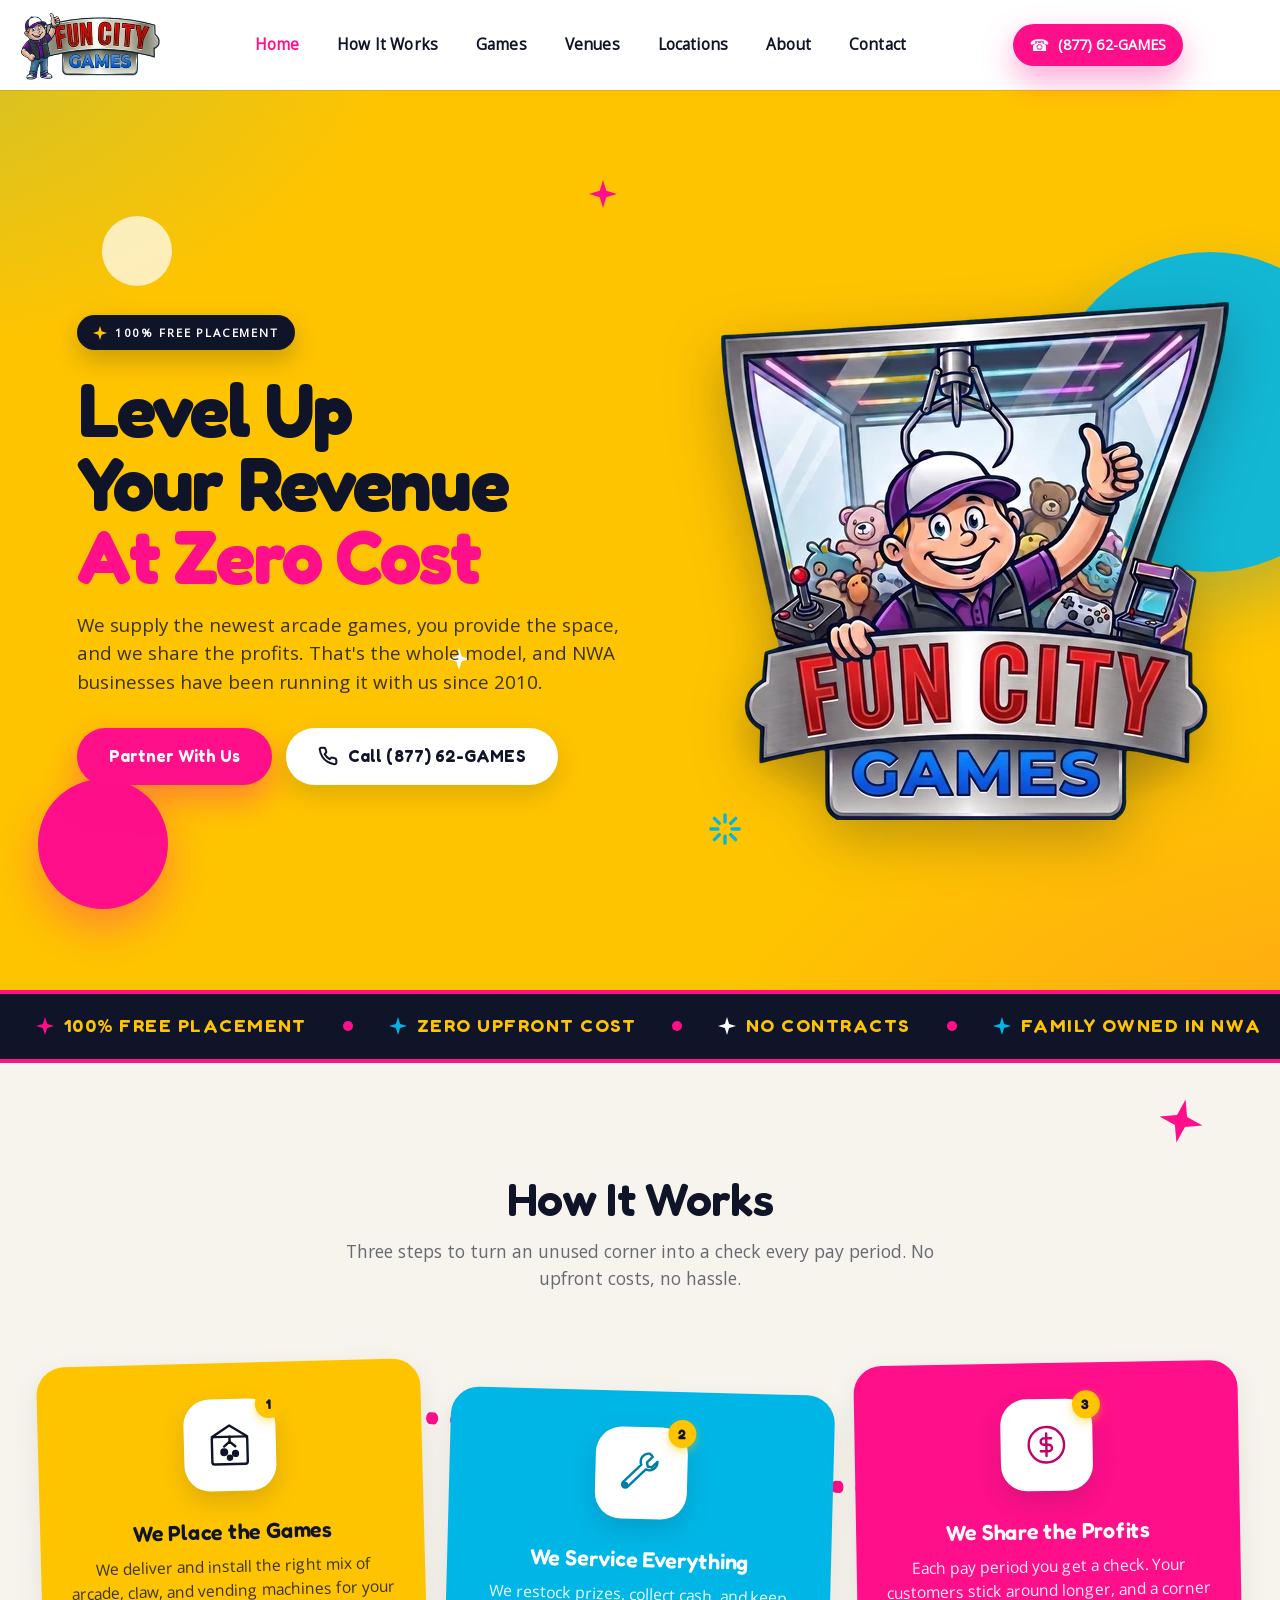
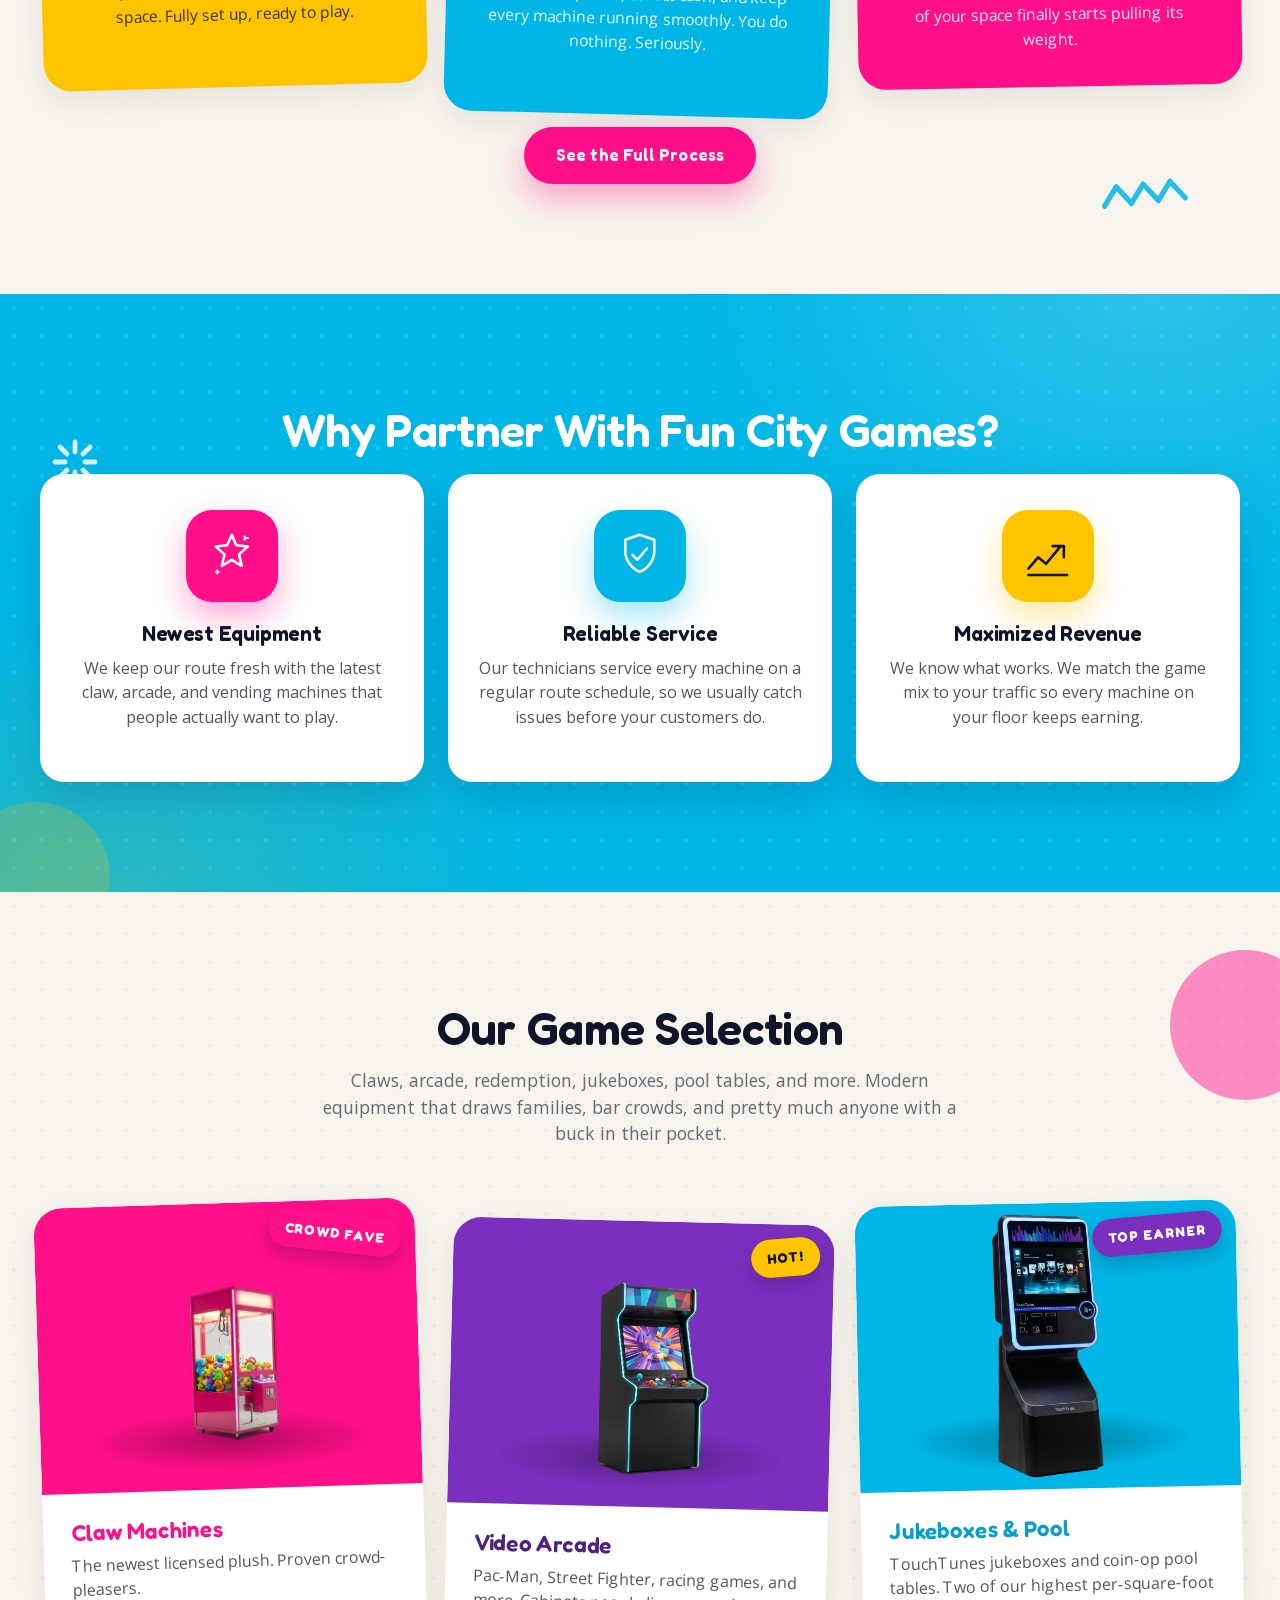
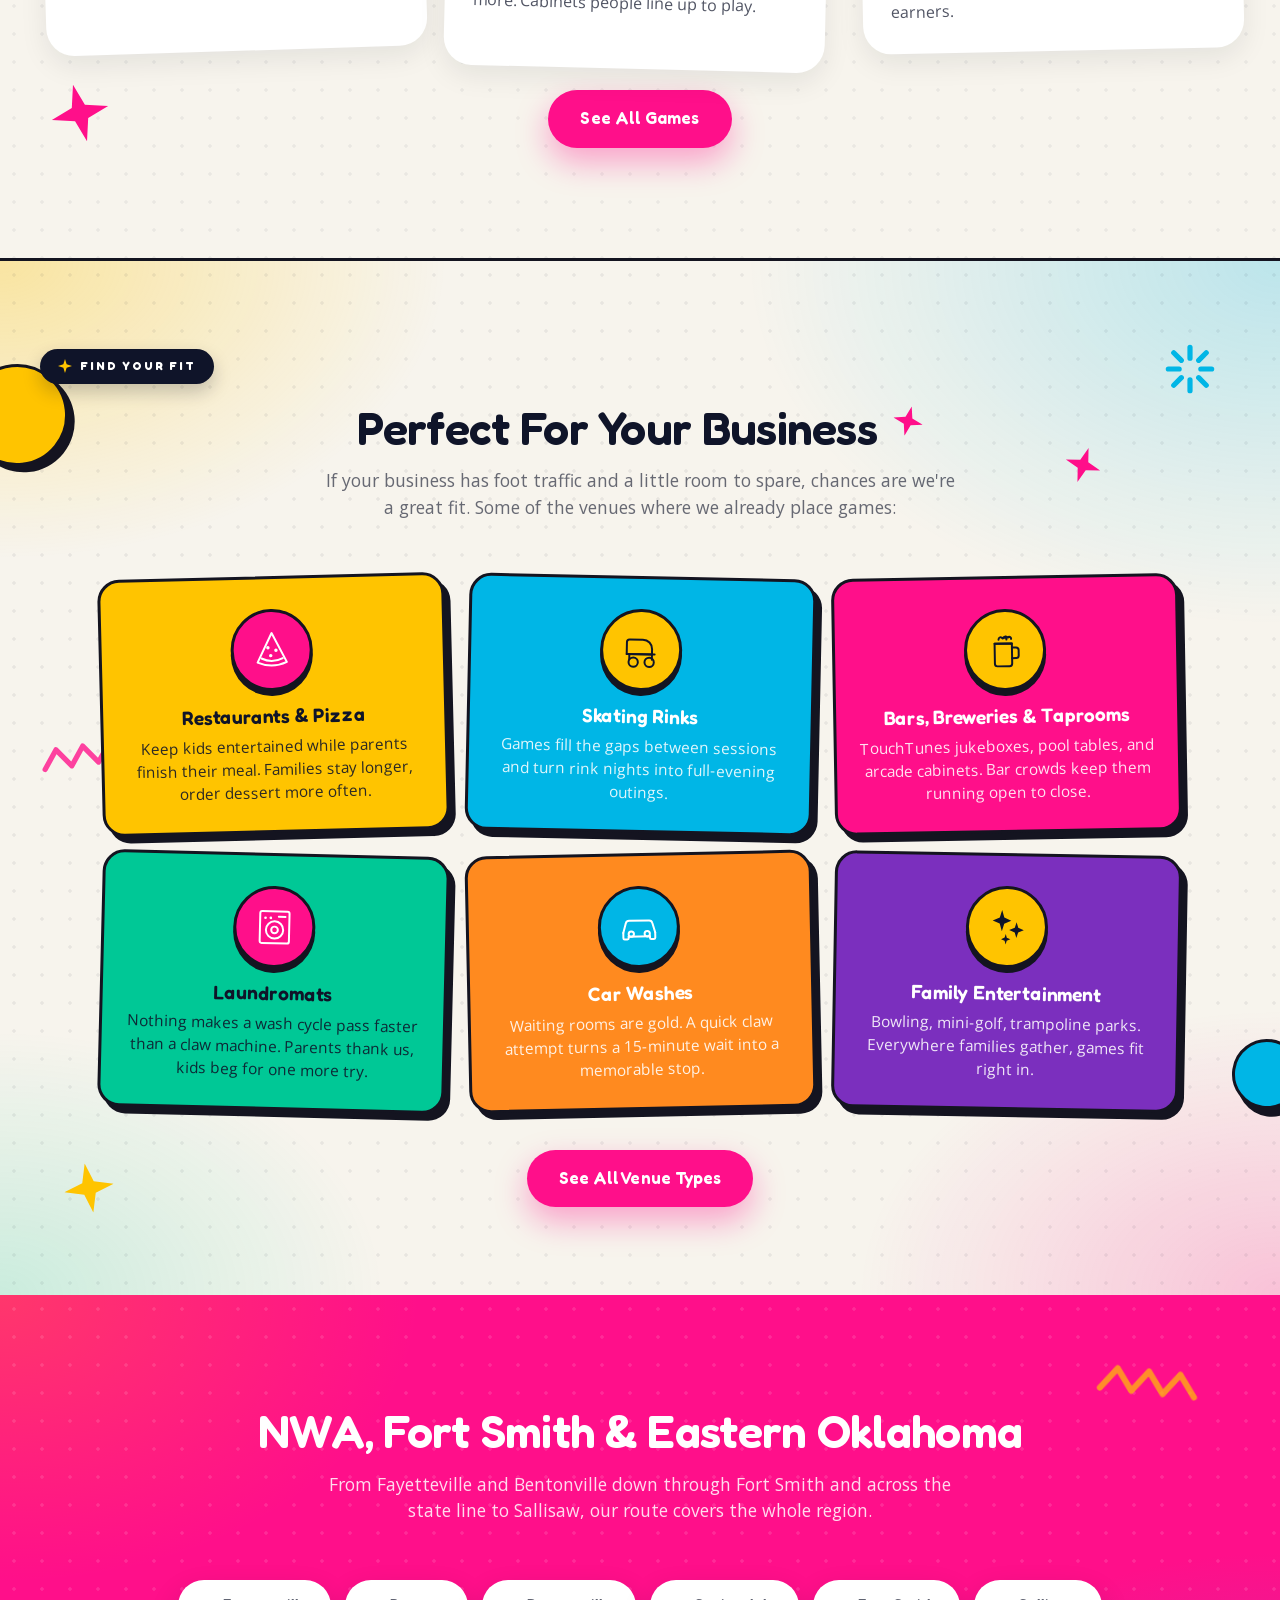
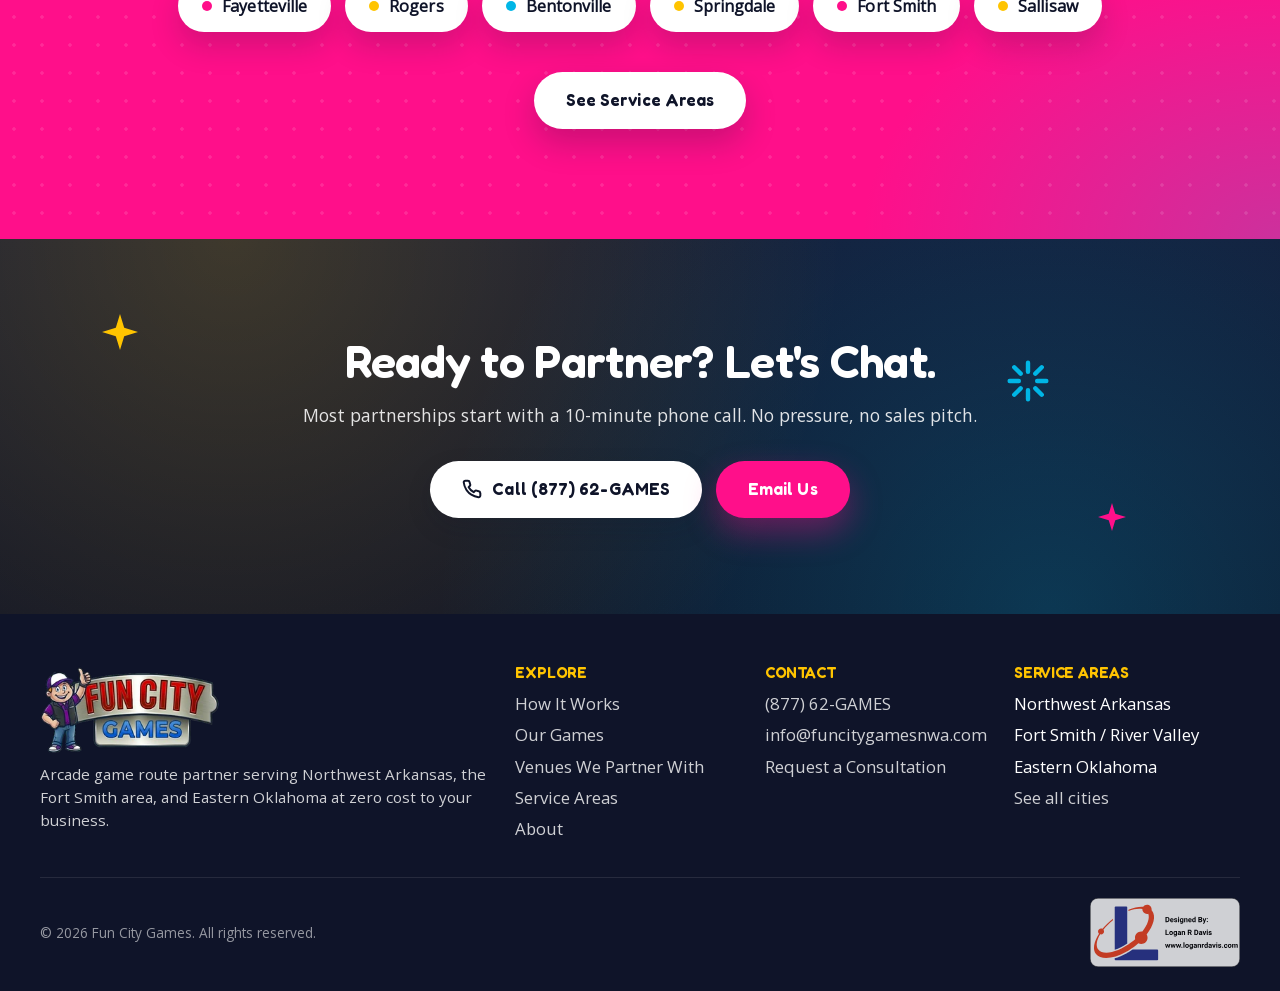
<file: index.html>
<!doctype html>
<html lang="en">

<head>
	<meta charset="utf-8">
	<meta name="viewport" content="width=device-width, initial-scale=1">
	<meta name="theme-color" content="#FF0F8A">
	<title>Fun City Games | Arcade Route Partner in Northwest Arkansas</title>
	<meta name="description"
		content="Arcade games, claw machines, jukeboxes, pool tables &amp; vending placed at zero cost across NWA, Fort Smith &amp; Eastern Oklahoma. We service, you split profits.">

	<meta property="og:url" content="https://www.funcitygamesnwa.com/">
	<meta property="og:type" content="website">
	<meta property="og:site_name" content="Fun City Games">
	<meta property="og:locale" content="en_US">
	<meta property="og:title" content="Fun City Games | Arcade Route Partner in Northwest Arkansas">
	<meta property="og:description"
		content="We place arcade and amusement machines in your business at zero cost and split the profits. Serving Northwest Arkansas, the Fort Smith area, and Eastern Oklahoma.">
	<meta property="og:image" content="https://www.funcitygamesnwa.com/images/og-card.png">
	<meta property="og:image:type" content="image/png">
	<meta property="og:image:width" content="1200">
	<meta property="og:image:height" content="630">
	<meta property="og:image:alt" content="Fun City Games — arcade route partner placing claw machines, arcade cabinets, jukeboxes, and pool tables across Northwest Arkansas, Fort Smith, and Eastern Oklahoma at zero cost.">

	<meta name="twitter:card" content="summary_large_image">
	<meta property="twitter:domain" content="funcitygamesnwa.com">
	<meta property="twitter:url" content="https://www.funcitygamesnwa.com/">
	<meta name="twitter:title" content="Fun City Games | Arcade Route Partner in Northwest Arkansas">
	<meta name="twitter:description"
		content="We place arcade and amusement machines in your business at zero cost and split the profits.">
	<meta name="twitter:image" content="https://www.funcitygamesnwa.com/images/og-card.png">
	<meta name="twitter:image:alt" content="Fun City Games — arcade route partner placing claw machines, arcade cabinets, jukeboxes, and pool tables across Northwest Arkansas, Fort Smith, and Eastern Oklahoma at zero cost.">

	<link rel="canonical" href="https://www.funcitygamesnwa.com/">
	<link rel="icon" href="/favicon.ico" sizes="any">
	<link rel="manifest" href="/site.webmanifest">
	<link rel="apple-touch-icon" sizes="180x180" href="/apple-touch-icon.png">
	<link rel="preload" as="font" href="/fonts/open-sans-latin.woff2" type="font/woff2" crossorigin>
	<link rel="preload" as="font" href="/fonts/fredoka-latin.woff2" type="font/woff2" crossorigin>
	<link rel="preload" as="image" href="/images/logo-512.webp" imagesrcset="/images/logo-512.webp 1x, /images/logo-1024.webp 2x" type="image/webp" fetchpriority="high">
	<link rel="stylesheet" href="/css/main.css?v=20260504b">
	<script src="/js/components.js" defer></script>

	<script type="application/ld+json">
	{
		"@context": "https://schema.org",
		"@type": "Organization",
		"@id": "https://www.funcitygamesnwa.com/#organization",
		"name": "Fun City Games",
		"description": "Arcade game route operator serving Northwest Arkansas, the Fort Smith area, and Eastern Oklahoma. We place, service, and profit-share arcade games, claw machines, ticket redemption games, TouchTunes digital jukeboxes, pool tables, and bulk vending machines with local businesses at zero cost.",
		"url": "https://www.funcitygamesnwa.com",
		"logo": "https://www.funcitygamesnwa.com/images/logo-horizontal-512.webp",
		"image": "https://www.funcitygamesnwa.com/images/og-card.png",
		"telephone": "+18776242637",
		"email": "info@funcitygamesnwa.com",
		"areaServed": [
			{ "@type": "City", "name": "Fayetteville, AR" },
			{ "@type": "City", "name": "Rogers, AR" },
			{ "@type": "City", "name": "Bentonville, AR" },
			{ "@type": "City", "name": "Springdale, AR" },
			{ "@type": "City", "name": "Lowell, AR" },
			{ "@type": "City", "name": "Centerton, AR" },
			{ "@type": "City", "name": "Bella Vista, AR" },
			{ "@type": "City", "name": "Cave Springs, AR" },
			{ "@type": "City", "name": "Fort Smith, AR" },
			{ "@type": "City", "name": "Van Buren, AR" },
			{ "@type": "City", "name": "Alma, AR" },
			{ "@type": "City", "name": "Sallisaw, OK" },
			{ "@type": "City", "name": "Poteau, OK" },
			{ "@type": "City", "name": "Muldrow, OK" },
			{ "@type": "City", "name": "Roland, OK" }
		],
		"knowsAbout": ["Arcade route operations", "Claw machines", "Bulk vending", "Video arcade cabinets", "Ticket redemption games", "TouchTunes digital jukeboxes", "Coin-operated pool tables", "Revenue-share amusement placement"]
	}
	</script>
</head>

<body class="theme-modern">
	<div class="main-container">
		<site-header></site-header>

		<main id="main-content">
			<section class="hero">
				<span class="hero-blob hero-blob-cyan" aria-hidden="true"></span>
				<span class="hero-blob hero-blob-magenta" aria-hidden="true"></span>
				<span class="hero-blob hero-blob-yellow" aria-hidden="true"></span>
				<span class="hero-sparkle hero-sparkle-1" aria-hidden="true">
					<svg viewBox="0 0 24 24" fill="currentColor"><path d="M12 0l2.8 9.2L24 12l-9.2 2.8L12 24l-2.8-9.2L0 12l9.2-2.8z"/></svg>
				</span>
				<span class="hero-sparkle hero-sparkle-2" aria-hidden="true">
					<svg viewBox="0 0 24 24" fill="currentColor"><path d="M12 0l2.8 9.2L24 12l-9.2 2.8L12 24l-2.8-9.2L0 12l9.2-2.8z"/></svg>
				</span>
				<span class="hero-sparkle hero-sparkle-3" aria-hidden="true">
					<svg viewBox="0 0 24 24" fill="none" stroke="currentColor" stroke-width="2.4" stroke-linecap="round">
						<path d="M12 2v5M12 17v5M2 12h5M17 12h5M4.5 4.5l3.5 3.5M16 16l3.5 3.5M4.5 19.5l3.5-3.5M16 8l3.5-3.5"/>
					</svg>
				</span>
				<div class="hero-inner">
					<span class="hero-badge">
						<svg class="hero-badge-icon" viewBox="0 0 24 24" fill="currentColor" aria-hidden="true"><path d="M12 0l2.8 9.2L24 12l-9.2 2.8L12 24l-2.8-9.2L0 12l9.2-2.8z"/></svg>
						100% Free Placement
					</span>
					<h1>Level Up<br>Your Revenue<br><span class="accent">At Zero Cost</span></h1>
					<p>We supply the newest arcade games, you provide the space, and we share the profits. That's the whole model, and NWA businesses have been running it with us since 2010.</p>
					<div class="hero-ctas">
						<a href="/contact" class="btn btn-magenta">Partner With Us</a>
						<a href="tel:+18776242637" class="btn btn-phone">
							<svg viewBox="0 0 24 24" fill="none" stroke="currentColor" stroke-width="2.4" stroke-linecap="round" stroke-linejoin="round" aria-hidden="true">
								<path d="M22 16.9v3a2 2 0 01-2.2 2 19.8 19.8 0 01-8.6-3.1 19.5 19.5 0 01-6-6A19.8 19.8 0 012.1 4.2 2 2 0 014.1 2h3a2 2 0 012 1.7c.1.9.4 1.8.7 2.6a2 2 0 01-.5 2.1L8 9.8a16 16 0 006 6l1.4-1.3a2 2 0 012.1-.5c.8.3 1.7.6 2.6.7a2 2 0 011.7 2z"/>
							</svg>
							Call (877) 62-GAMES
						</a>
					</div>
				</div>
				<div class="hero-product">
					<picture>
						<source type="image/webp" srcset="/images/logo-512.webp 1x, /images/logo-1024.webp 2x">
						<img src="/images/logo-512.png" srcset="/images/logo-512.png 1x, /images/logo-1024.png 2x" alt="Fun City Games mascot and claw machine emblem" width="512" height="520" fetchpriority="high" decoding="async">
					</picture>
				</div>
			</section>

			<div class="hype-strip" aria-hidden="true">
				<div class="hype-track">
					<span class="hype-item">100% Free Placement</span>
					<span class="hype-dot"></span>
					<span class="hype-item">Zero Upfront Cost</span>
					<span class="hype-dot"></span>
					<span class="hype-item">No Contracts</span>
					<span class="hype-dot"></span>
					<span class="hype-item">Family Owned in NWA</span>
					<span class="hype-dot"></span>
					<span class="hype-item">Newest Equipment</span>
					<span class="hype-dot"></span>
					<span class="hype-item">Full Service Included</span>
					<span class="hype-dot"></span>
					<span class="hype-item">Profit Sharing Every Pay Period</span>
					<span class="hype-dot"></span>
					<span class="hype-item">100% Free Placement</span>
					<span class="hype-dot"></span>
					<span class="hype-item">Zero Upfront Cost</span>
					<span class="hype-dot"></span>
					<span class="hype-item">No Contracts</span>
					<span class="hype-dot"></span>
					<span class="hype-item">Family Owned in NWA</span>
					<span class="hype-dot"></span>
					<span class="hype-item">Newest Equipment</span>
					<span class="hype-dot"></span>
					<span class="hype-item">Full Service Included</span>
					<span class="hype-dot"></span>
					<span class="hype-item">Profit Sharing Every Pay Period</span>
					<span class="hype-dot"></span>
				</div>
			</div>

			<section class="section section-cream section-steps">
				<span class="section-sticker section-sticker-star-1" aria-hidden="true">
					<svg viewBox="0 0 24 24" fill="currentColor"><path d="M12 0l2.8 9.2L24 12l-9.2 2.8L12 24l-2.8-9.2L0 12l9.2-2.8z"/></svg>
				</span>
				<span class="section-sticker section-sticker-zigzag-1" aria-hidden="true">
					<svg viewBox="0 0 60 24" fill="none" stroke="currentColor" stroke-width="3.5" stroke-linecap="round" stroke-linejoin="round">
						<path d="M3 18l9-12 9 12 9-12 9 12 9-12 9 12"/>
					</svg>
				</span>
				<div class="section-inner">
					<h2 class="section-title">How It Works</h2>
					<p class="section-lede">Three steps to turn an unused corner into a check every pay period. No upfront costs, no hassle.</p>
					<div class="steps steps-path">
						<svg class="steps-trail" viewBox="0 0 1200 80" preserveAspectRatio="none" aria-hidden="true">
							<path d="M 80 40 Q 300 -10 600 40 T 1120 40" fill="none" stroke="#FF0F8A" stroke-width="8" stroke-linecap="round" stroke-dasharray="4 20"/>
						</svg>
						<div class="step">
							<div class="step-icon" data-step="1" aria-hidden="true">
								<svg class="icon-sticker" viewBox="0 0 64 64" fill="none" stroke="currentColor" stroke-width="3" stroke-linecap="round" stroke-linejoin="round">
									<rect x="10" y="22" width="44" height="34" rx="3"/>
									<path d="M10 22l22-14 22 14"/>
									<path d="M32 22v6"/>
									<path d="M32 28l-7 6M32 28l7 6"/>
									<circle cx="25" cy="41" r="3.5" fill="currentColor"/>
									<circle cx="39" cy="43" r="3" fill="currentColor"/>
									<circle cx="32" cy="48" r="2.5" fill="currentColor"/>
								</svg>
							</div>
							<h3>We Place the Games</h3>
							<p>We deliver and install the right mix of arcade, claw, and vending machines for your space. Fully set up, ready to play.</p>
						</div>
						<div class="step">
							<div class="step-icon" data-step="2" aria-hidden="true">
								<svg class="icon-sticker" viewBox="0 0 64 64" fill="none" stroke="currentColor" stroke-width="3" stroke-linecap="round" stroke-linejoin="round">
									<path d="M42 8a10 10 0 00-10 14L10 44a4 4 0 005.7 5.7l22-22A10 10 0 0052 18l-7 7-5-1-1-5 7-7a10 10 0 00-4-4z"/>
									<circle cx="13" cy="47" r="1.8" fill="currentColor"/>
								</svg>
							</div>
							<h3>We Service Everything</h3>
							<p>We restock prizes, collect cash, and keep every machine running smoothly. You do nothing. Seriously.</p>
						</div>
						<div class="step">
							<div class="step-icon" data-step="3" aria-hidden="true">
								<svg class="icon-sticker" viewBox="0 0 64 64" fill="none" stroke="currentColor" stroke-width="3" stroke-linecap="round" stroke-linejoin="round">
									<circle cx="32" cy="32" r="22"/>
									<path d="M32 18v28"/>
									<path d="M38 24h-9a4 4 0 000 8h6a4 4 0 010 8h-10"/>
								</svg>
							</div>
							<h3>We Share the Profits</h3>
							<p>Each pay period you get a check. Your customers stick around longer, and a corner of your space finally starts pulling its weight.</p>
						</div>
					</div>
					<div class="section-cta">
						<a href="/how-it-works" class="btn btn-magenta">See the Full Process</a>
					</div>
				</div>
			</section>

			<section class="section section-cyan-full section-textured">
				<span class="section-sticker section-sticker-burst-1" aria-hidden="true">
					<svg viewBox="0 0 24 24" fill="none" stroke="currentColor" stroke-width="2.4" stroke-linecap="round">
						<path d="M12 2v5M12 17v5M2 12h5M17 12h5M4.5 4.5l3.5 3.5M16 16l3.5 3.5M4.5 19.5l3.5-3.5M16 8l3.5-3.5"/>
					</svg>
				</span>
				<span class="section-sticker section-sticker-circle-2" aria-hidden="true"></span>
				<div class="section-inner">
					<h2 class="section-title">Why Partner With Fun City Games?</h2>
					<div class="feature-grid">
						<div class="feature">
							<div class="feature-icon" aria-hidden="true">
								<svg class="icon-sticker" viewBox="0 0 64 64" fill="none" stroke="currentColor" stroke-width="3.2" stroke-linecap="round" stroke-linejoin="round">
									<path d="M32 6l5.6 13 14.4 1.5-11 9.8 3.4 14.2L32 37l-12.4 7.5L23 30.3l-11-9.8L26.4 19z"/>
									<path d="M48 8v4M52 10h-4M14 50v4M16 52h-4" stroke-width="2.4"/>
								</svg>
							</div>
							<h3>Newest Equipment</h3>
							<p>We keep our route fresh with the latest claw, arcade, and vending machines that people actually want to play.</p>
						</div>
						<div class="feature">
							<div class="feature-icon" aria-hidden="true">
								<svg class="icon-sticker" viewBox="0 0 64 64" fill="none" stroke="currentColor" stroke-width="3.2" stroke-linecap="round" stroke-linejoin="round">
									<path d="M32 6l18 6v14c0 12-8 22-18 26-10-4-18-14-18-26V12z"/>
									<path d="M23 31l6 6 12-14"/>
								</svg>
							</div>
							<h3>Reliable Service</h3>
							<p>Our technicians service every machine on a regular route schedule, so we usually catch issues before your customers do.</p>
						</div>
						<div class="feature">
							<div class="feature-icon" aria-hidden="true">
								<svg class="icon-sticker" viewBox="0 0 64 64" fill="none" stroke="currentColor" stroke-width="3.2" stroke-linecap="round" stroke-linejoin="round">
									<path d="M8 48l12-14 10 8 18-22"/>
									<path d="M38 20h14v14"/>
									<path d="M8 56h48"/>
								</svg>
							</div>
							<h3>Maximized Revenue</h3>
							<p>We know what works. We match the game mix to your traffic so every machine on your floor keeps earning.</p>
						</div>
					</div>
				</div>
			</section>

			<section class="section section-yellow section-games section-textured">
				<span class="section-sticker section-sticker-star-2" aria-hidden="true">
					<svg viewBox="0 0 24 24" fill="currentColor"><path d="M12 0l2.8 9.2L24 12l-9.2 2.8L12 24l-2.8-9.2L0 12l9.2-2.8z"/></svg>
				</span>
				<span class="section-sticker section-sticker-circle-1" aria-hidden="true"></span>
				<div class="section-inner">
					<h2 class="section-title">Our Game Selection</h2>
					<p class="section-lede">Claws, arcade, redemption, jukeboxes, pool tables, and more. Modern equipment that draws families, bar crowds, and pretty much anyone with a buck in their pocket.</p>
					<div class="game-cards game-cards-tilt">
						<article class="game-card">
							<span class="card-badge card-badge-magenta" aria-hidden="true">Crowd Fave</span>
							<div class="game-card-image" style="background-image:url('/images/claw-product-cut.webp');" role="img" aria-label="Claw machine"></div>
							<div class="game-card-body">
								<h3>Claw Machines</h3>
								<p>The newest licensed plush. Proven crowd-pleasers.</p>
							</div>
						</article>
						<article class="game-card">
							<span class="card-badge card-badge-yellow" aria-hidden="true">Hot!</span>
							<div class="game-card-image" style="background-image:url('/images/arcade-product-cut.webp');" role="img" aria-label="Video arcade games"></div>
							<div class="game-card-body">
								<h3>Video Arcade</h3>
								<p>Pac-Man, Street Fighter, racing games, and more. Cabinets people line up to play.</p>
							</div>
						</article>
						<article class="game-card">
							<span class="card-badge card-badge-purple" aria-hidden="true">Top Earner</span>
							<div class="game-card-image game-card-image-tall" style="background-image:url('/images/jukebox-product-cut.webp');" role="img" aria-label="TouchTunes digital jukebox"></div>
							<div class="game-card-body">
								<h3>Jukeboxes &amp; Pool</h3>
								<p>TouchTunes jukeboxes and coin-op pool tables. Two of our highest per-square-foot earners.</p>
							</div>
						</article>
					</div>
					<div class="section-cta">
						<a href="/games" class="btn btn-magenta">See All Games</a>
					</div>
				</div>
			</section>

			<section class="section section-venues section-textured">
				<span class="section-orb section-orb-yellow" aria-hidden="true"></span>
				<span class="section-orb section-orb-cyan" aria-hidden="true"></span>
				<span class="section-orb section-orb-magenta" aria-hidden="true"></span>
				<span class="section-sticker section-sticker-burst-2" aria-hidden="true">
					<svg viewBox="0 0 24 24" fill="none" stroke="currentColor" stroke-width="2.4" stroke-linecap="round">
						<path d="M12 2v5M12 17v5M2 12h5M17 12h5M4.5 4.5l3.5 3.5M16 16l3.5 3.5M4.5 19.5l3.5-3.5M16 8l3.5-3.5"/>
					</svg>
				</span>
				<span class="section-sticker section-sticker-star-3" aria-hidden="true">
					<svg viewBox="0 0 24 24" fill="currentColor"><path d="M12 0l2.8 9.2L24 12l-9.2 2.8L12 24l-2.8-9.2L0 12l9.2-2.8z"/></svg>
				</span>
				<span class="section-sticker section-sticker-zigzag-3" aria-hidden="true">
					<svg viewBox="0 0 60 24" fill="none" stroke="currentColor" stroke-width="3.5" stroke-linecap="round" stroke-linejoin="round">
						<path d="M3 18l9-12 9 12 9-12 9 12 9-12 9 12"/>
					</svg>
				</span>
				<span class="section-sticker section-sticker-star-4" aria-hidden="true">
					<svg viewBox="0 0 24 24" fill="currentColor"><path d="M12 0l2.8 9.2L24 12l-9.2 2.8L12 24l-2.8-9.2L0 12l9.2-2.8z"/></svg>
				</span>
				<div class="section-inner">
					<span class="section-eyebrow">
						<svg class="section-eyebrow-icon" viewBox="0 0 24 24" fill="currentColor" aria-hidden="true"><path d="M12 0l2.8 9.2L24 12l-9.2 2.8L12 24l-2.8-9.2L0 12l9.2-2.8z"/></svg>
						Find Your Fit
					</span>
					<h2 class="section-title">Perfect For Your Business<span class="title-sparkle" aria-hidden="true"><svg viewBox="0 0 24 24" fill="currentColor"><path d="M12 0l2.8 9.2L24 12l-9.2 2.8L12 24l-2.8-9.2L0 12l9.2-2.8z"/></svg></span></h2>
					<p class="section-lede">If your business has foot traffic and a little room to spare, chances are we're a great fit. Some of the venues where we already place games:</p>
					<div class="venue-grid">
						<div class="venue">
							<div class="venue-icon" aria-hidden="true">
								<svg class="icon-sticker" viewBox="0 0 64 64" fill="none" stroke="currentColor" stroke-width="3" stroke-linecap="round" stroke-linejoin="round">
									<path d="M32 6 L10 50 Q32 60 54 50 Z"/>
									<path d="M16 44 Q32 52 48 44"/>
									<circle cx="26" cy="28" r="2.6" fill="currentColor" stroke="none"/>
									<circle cx="38" cy="32" r="2.6" fill="currentColor" stroke="none"/>
									<circle cx="30" cy="40" r="2.6" fill="currentColor" stroke="none"/>
								</svg>
							</div>
							<h3>Restaurants &amp; Pizza</h3>
							<p>Keep kids entertained while parents finish their meal. Families stay longer, order dessert more often.</p>
						</div>
						<div class="venue">
							<div class="venue-icon" aria-hidden="true">
								<svg class="icon-sticker" viewBox="0 0 64 64" fill="none" stroke="currentColor" stroke-width="3" stroke-linecap="round" stroke-linejoin="round">
									<path d="M10 38 V20 a4 4 0 014-4 h20 a14 14 0 0114 14 v8 z"/>
									<path d="M10 38 H52"/>
									<path d="M14 38 V46"/>
									<path d="M48 38 V46"/>
									<circle cx="20" cy="50" r="7"/>
									<circle cx="44" cy="50" r="7"/>
								</svg>
							</div>
							<h3>Skating Rinks</h3>
							<p>Games fill the gaps between sessions and turn rink nights into full-evening outings.</p>
						</div>
						<div class="venue">
							<div class="venue-icon" aria-hidden="true">
								<svg class="icon-sticker" viewBox="0 0 64 64" fill="none" stroke="currentColor" stroke-width="3" stroke-linecap="round" stroke-linejoin="round">
									<path d="M16 22 v30 a4 4 0 004 4 h18 a4 4 0 004 -4 v-30 z"/>
									<path d="M16 22 H42"/>
									<path d="M42 28 h6 a4 4 0 014 4 v8 a4 4 0 01-4 4 h-6"/>
									<path d="M22 16 c0 -4 4 -5 6 -2 c2 -3 6 -2 6 2"/>
									<path d="M30 14 c0 -3 4 -4 6 -1 c2 -2 5 -1 5 2"/>
								</svg>
							</div>
							<h3>Bars, Breweries &amp; Taprooms</h3>
							<p>TouchTunes jukeboxes, pool tables, and arcade cabinets. Bar crowds keep them running open to close.</p>
						</div>
						<div class="venue">
							<div class="venue-icon" aria-hidden="true">
								<svg class="icon-sticker" viewBox="0 0 64 64" fill="none" stroke="currentColor" stroke-width="3" stroke-linecap="round" stroke-linejoin="round">
									<rect x="10" y="8" width="44" height="48" rx="3"/>
									<circle cx="32" cy="36" r="13"/>
									<circle cx="32" cy="36" r="5"/>
									<circle cx="18" cy="18" r="2" fill="currentColor" stroke="none"/>
									<circle cx="26" cy="18" r="2" fill="currentColor" stroke="none"/>
									<path d="M38 16 h10"/>
								</svg>
							</div>
							<h3>Laundromats</h3>
							<p>Nothing makes a wash cycle pass faster than a claw machine. Parents thank us, kids beg for one more try.</p>
						</div>
						<div class="venue">
							<div class="venue-icon" aria-hidden="true">
								<svg class="icon-sticker" viewBox="0 0 64 64" fill="none" stroke="currentColor" stroke-width="3" stroke-linecap="round" stroke-linejoin="round">
									<path d="M8 40 l4 -14 a5 5 0 015 -4 h30 a5 5 0 015 4 l4 14"/>
									<path d="M8 40 v8 a2 2 0 002 2 h4 a2 2 0 002 -2 v-2"/>
									<path d="M56 40 v8 a2 2 0 01-2 2 h-4 a2 2 0 01-2 -2 v-2"/>
									<path d="M16 46 H48"/>
									<circle cx="20" cy="42" r="4"/>
									<circle cx="44" cy="42" r="4"/>
								</svg>
							</div>
							<h3>Car Washes</h3>
							<p>Waiting rooms are gold. A quick claw attempt turns a 15-minute wait into a memorable stop.</p>
						</div>
						<div class="venue">
							<div class="venue-icon" aria-hidden="true">
								<svg class="icon-sticker" viewBox="0 0 64 64" fill="currentColor" stroke="none">
									<path d="M24 6 L27.4 17.4 L38 22 L27.4 26.6 L24 38 L20.6 26.6 L10 22 L20.6 17.4 Z"/>
									<path d="M46 24 L48.6 32.4 L57 36 L48.6 39.6 L46 48 L43.4 39.6 L35 36 L43.4 32.4 Z"/>
									<path d="M30 42 L31.6 47.6 L37 50 L31.6 52.4 L30 58 L28.4 52.4 L23 50 L28.4 47.6 Z"/>
								</svg>
							</div>
							<h3>Family Entertainment</h3>
							<p>Bowling, mini-golf, trampoline parks. Everywhere families gather, games fit right in.</p>
						</div>
					</div>
					<div class="section-cta">
						<a href="/venues" class="btn btn-magenta">See All Venue Types</a>
					</div>
				</div>
			</section>

			<section class="section section-magenta section-textured">
				<span class="section-sticker section-sticker-zigzag-2" aria-hidden="true">
					<svg viewBox="0 0 60 24" fill="none" stroke="currentColor" stroke-width="3.5" stroke-linecap="round" stroke-linejoin="round">
						<path d="M3 18l9-12 9 12 9-12 9 12 9-12 9 12"/>
					</svg>
				</span>
				<div class="section-inner">
					<h2 class="section-title">NWA, Fort Smith &amp; Eastern Oklahoma</h2>
					<p class="section-lede">From Fayetteville and Bentonville down through Fort Smith and across the state line to Sallisaw, our route covers the whole region.</p>
					<div class="cities">
						<span class="city-badge">Fayetteville</span>
						<span class="city-badge">Rogers</span>
						<span class="city-badge">Bentonville</span>
						<span class="city-badge">Springdale</span>
						<span class="city-badge">Fort Smith</span>
						<span class="city-badge">Sallisaw</span>
					</div>
					<div class="section-cta">
						<a href="/locations" class="btn btn-magenta">See Service Areas</a>
					</div>
				</div>
			</section>

			<section class="cta-strip">
				<span class="cta-sparkle cta-sparkle-1" aria-hidden="true">
					<svg viewBox="0 0 24 24" fill="currentColor"><path d="M12 0l2.8 9.2L24 12l-9.2 2.8L12 24l-2.8-9.2L0 12l9.2-2.8z"/></svg>
				</span>
				<span class="cta-sparkle cta-sparkle-2" aria-hidden="true">
					<svg viewBox="0 0 24 24" fill="currentColor"><path d="M12 0l2.8 9.2L24 12l-9.2 2.8L12 24l-2.8-9.2L0 12l9.2-2.8z"/></svg>
				</span>
				<span class="cta-sparkle cta-sparkle-3" aria-hidden="true">
					<svg viewBox="0 0 24 24" fill="none" stroke="currentColor" stroke-width="2.4" stroke-linecap="round">
						<path d="M12 2v5M12 17v5M2 12h5M17 12h5M4.5 4.5l3.5 3.5M16 16l3.5 3.5M4.5 19.5l3.5-3.5M16 8l3.5-3.5"/>
					</svg>
				</span>
				<h2>Ready to Partner? Let's Chat.</h2>
				<p>Most partnerships start with a 10-minute phone call. No pressure, no sales pitch.</p>
				<div class="hero-ctas" style="justify-content:center; margin-top:22px;">
					<a href="tel:+18776242637" class="btn btn-phone">
						<svg viewBox="0 0 24 24" fill="none" stroke="currentColor" stroke-width="2.4" stroke-linecap="round" stroke-linejoin="round" aria-hidden="true">
							<path d="M22 16.9v3a2 2 0 01-2.2 2 19.8 19.8 0 01-8.6-3.1 19.5 19.5 0 01-6-6A19.8 19.8 0 012.1 4.2 2 2 0 014.1 2h3a2 2 0 012 1.7c.1.9.4 1.8.7 2.6a2 2 0 01-.5 2.1L8 9.8a16 16 0 006 6l1.4-1.3a2 2 0 012.1-.5c.8.3 1.7.6 2.6.7a2 2 0 011.7 2z"/>
						</svg>
						Call (877) 62-GAMES
					</a>
					<a href="mailto:info@funcitygamesnwa.com" class="btn btn-magenta">Email Us</a>
				</div>
			</section>
		</main>

		<site-footer></site-footer>
	</div>
</body>

</html>
</file>
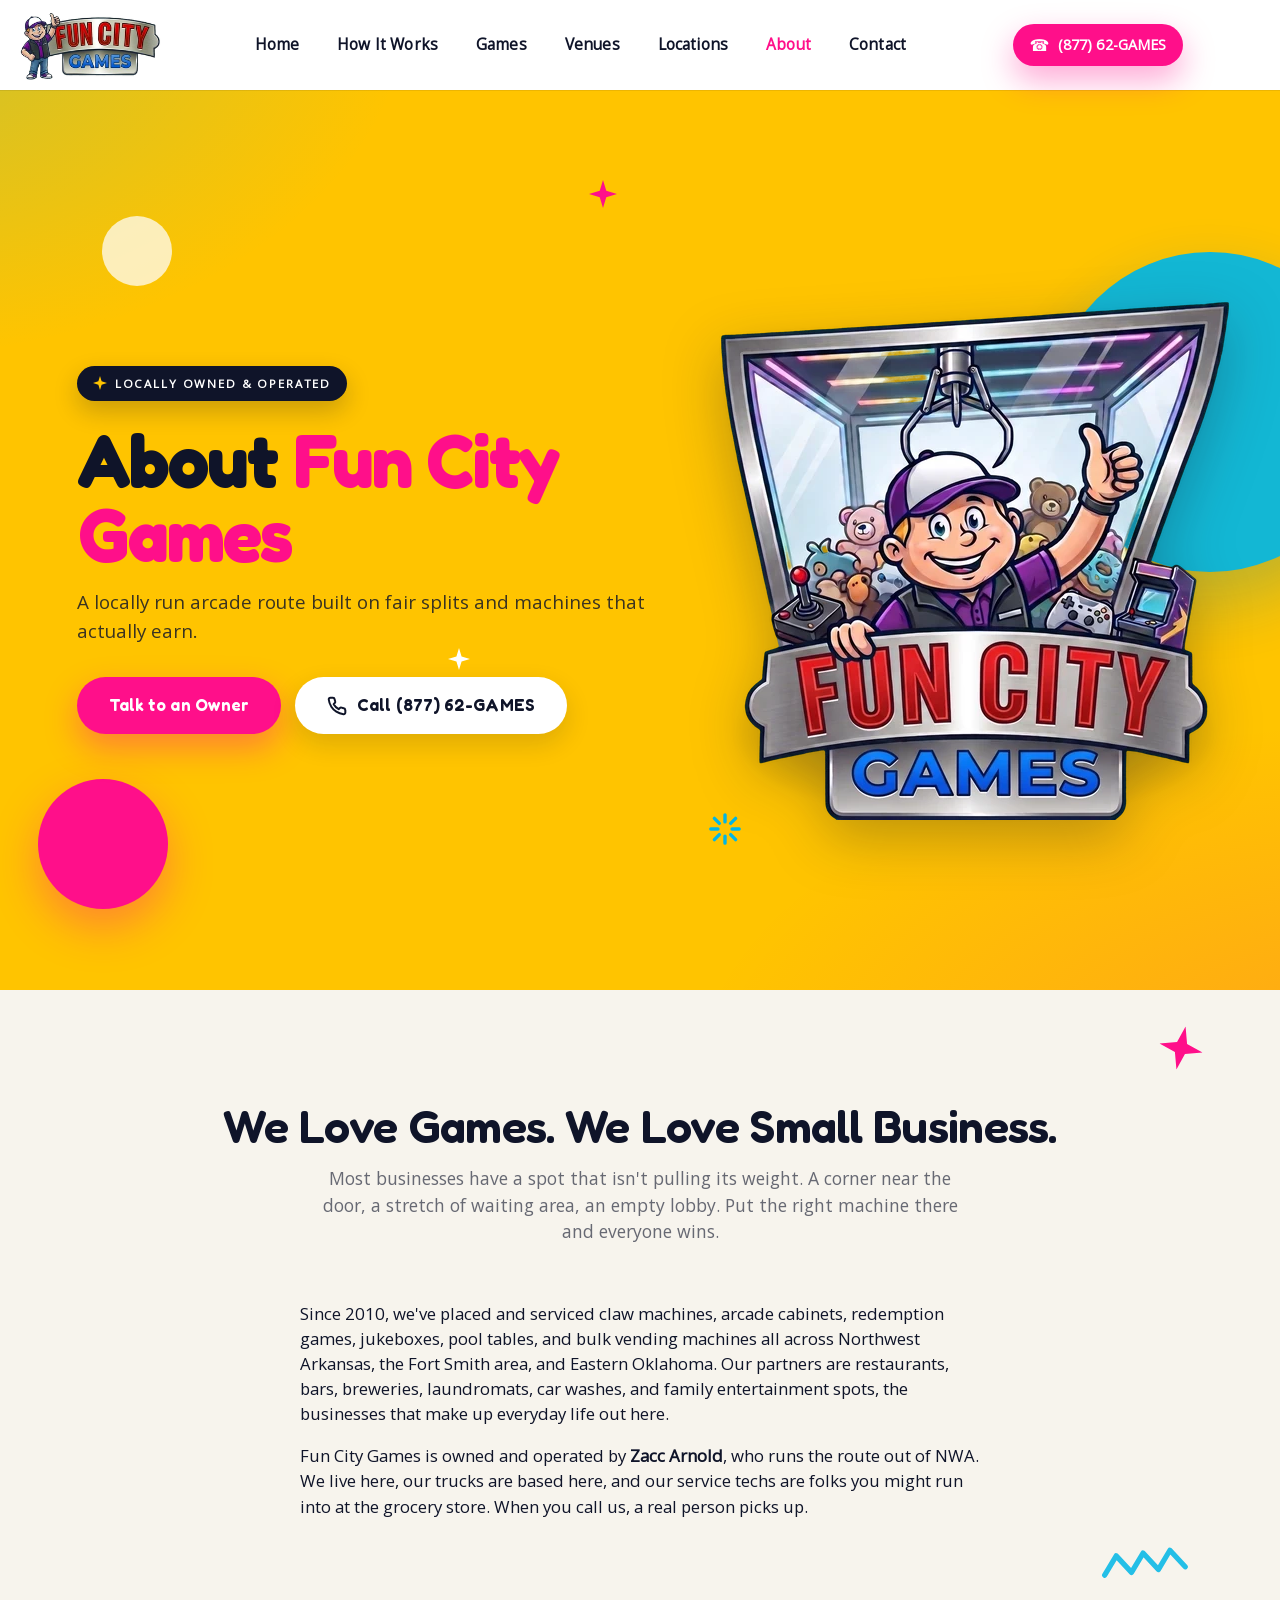
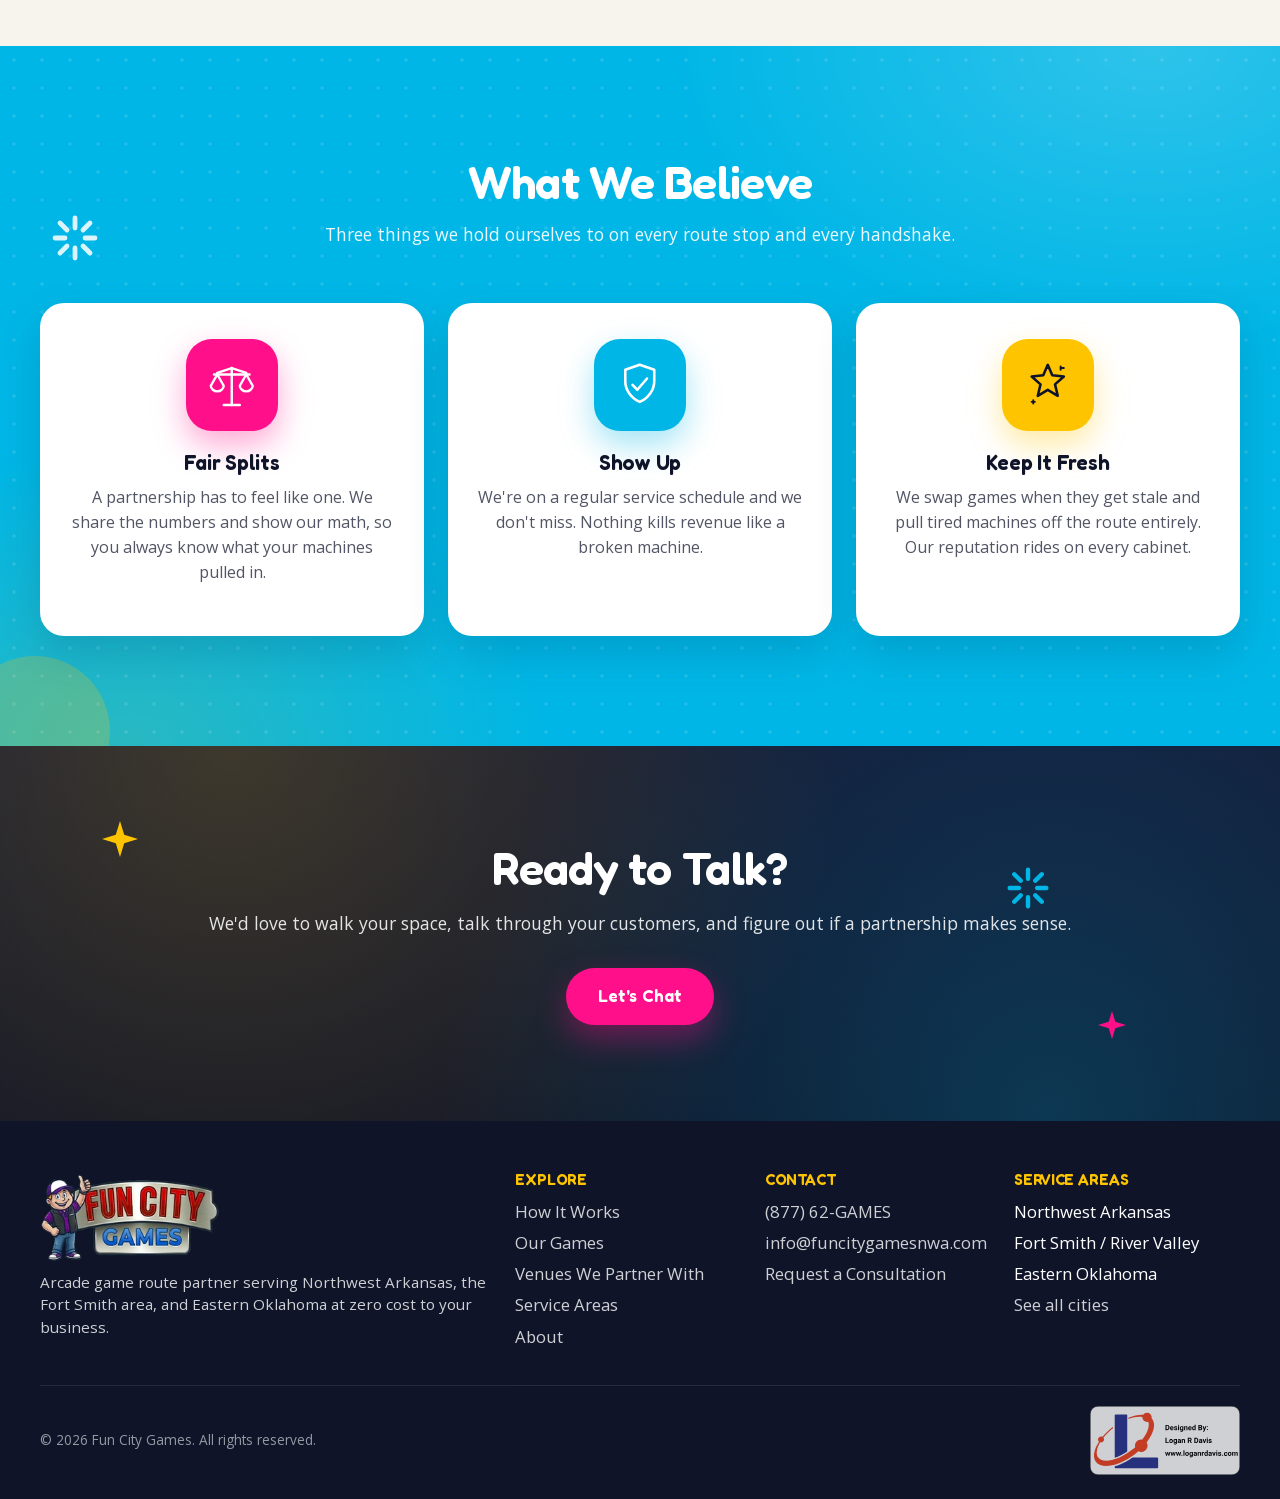
<file: about.html>
<!doctype html>
<html lang="en">

<head>
	<meta charset="utf-8">
	<meta name="viewport" content="width=device-width, initial-scale=1">
	<meta name="theme-color" content="#FF0F8A">
	<title>About Fun City Games | Arcade Route in Northwest Arkansas</title>
	<meta name="description"
		content="Locally owned arcade route. Zacc Arnold runs the route across NWA, Fort Smith &amp; Eastern Oklahoma — placing claws, arcade, jukeboxes &amp; vending since 2010.">

	<meta property="og:url" content="https://www.funcitygamesnwa.com/about">
	<meta property="og:type" content="website">
	<meta property="og:site_name" content="Fun City Games">
	<meta property="og:locale" content="en_US">
	<meta property="og:title" content="About | Fun City Games">
	<meta property="og:description"
		content="Locally owned arcade route across NWA, Fort Smith, and Eastern Oklahoma. Placing games with local businesses since 2010.">
	<meta property="og:image" content="https://www.funcitygamesnwa.com/images/og-card.png">
	<meta property="og:image:type" content="image/png">
	<meta property="og:image:width" content="1200">
	<meta property="og:image:height" content="630">
	<meta property="og:image:alt" content="Fun City Games — locally owned arcade route serving Northwest Arkansas, Fort Smith, and Eastern Oklahoma since 2010.">

	<meta name="twitter:card" content="summary_large_image">
	<meta property="twitter:domain" content="funcitygamesnwa.com">
	<meta property="twitter:url" content="https://www.funcitygamesnwa.com/about">
	<meta name="twitter:title" content="About | Fun City Games">
	<meta name="twitter:description"
		content="Locally owned arcade route across NWA, Fort Smith, and Eastern Oklahoma.">
	<meta name="twitter:image" content="https://www.funcitygamesnwa.com/images/og-card.png">
	<meta name="twitter:image:alt" content="Fun City Games — locally owned arcade route serving Northwest Arkansas, Fort Smith, and Eastern Oklahoma since 2010.">

	<link rel="canonical" href="https://www.funcitygamesnwa.com/about">
	<link rel="icon" href="/favicon.ico" sizes="any">
	<link rel="manifest" href="/site.webmanifest">
	<link rel="apple-touch-icon" sizes="180x180" href="/apple-touch-icon.png">
	<link rel="preload" as="font" href="/fonts/open-sans-latin.woff2" type="font/woff2" crossorigin>
	<link rel="preload" as="font" href="/fonts/fredoka-latin.woff2" type="font/woff2" crossorigin>
	<link rel="preload" as="image" href="/images/logo-512.webp" imagesrcset="/images/logo-512.webp 1x, /images/logo-1024.webp 2x" type="image/webp" fetchpriority="high">
	<link rel="stylesheet" href="/css/main.css?v=20260504b">
	<script src="/js/components.js" defer></script>

	<script type="application/ld+json">
	{
		"@context": "https://schema.org",
		"@type": "AboutPage",
		"url": "https://www.funcitygamesnwa.com/about",
		"name": "About Fun City Games",
		"description": "Locally owned arcade route partner serving Northwest Arkansas, the Fort Smith area, and Eastern Oklahoma businesses since 2010.",
		"inLanguage": "en-US",
		"mainEntity": {
			"@type": "Organization",
			"@id": "https://www.funcitygamesnwa.com/#organization",
			"name": "Fun City Games",
			"url": "https://www.funcitygamesnwa.com",
			"logo": "https://www.funcitygamesnwa.com/images/logo-horizontal-512.webp",
			"foundingDate": "2010",
			"founder": { "@type": "Person", "name": "Zacc Arnold" },
			"telephone": "+18776242637",
			"email": "info@funcitygamesnwa.com",
			"areaServed": [
				{ "@type": "City", "name": "Fayetteville, AR" },
				{ "@type": "City", "name": "Rogers, AR" },
				{ "@type": "City", "name": "Bentonville, AR" },
				{ "@type": "City", "name": "Springdale, AR" },
				{ "@type": "City", "name": "Lowell, AR" },
				{ "@type": "City", "name": "Centerton, AR" },
				{ "@type": "City", "name": "Bella Vista, AR" },
				{ "@type": "City", "name": "Cave Springs, AR" },
				{ "@type": "City", "name": "Fort Smith, AR" },
				{ "@type": "City", "name": "Van Buren, AR" },
				{ "@type": "City", "name": "Alma, AR" },
				{ "@type": "City", "name": "Sallisaw, OK" },
				{ "@type": "City", "name": "Poteau, OK" },
				{ "@type": "City", "name": "Muldrow, OK" },
				{ "@type": "City", "name": "Roland, OK" }
			]
		}
	}
	</script>
</head>

<body class="theme-modern">
	<div class="main-container">
		<site-header></site-header>

		<main id="main-content">
			<section class="hero">
				<span class="hero-blob hero-blob-cyan" aria-hidden="true"></span>
				<span class="hero-blob hero-blob-magenta" aria-hidden="true"></span>
				<span class="hero-blob hero-blob-yellow" aria-hidden="true"></span>
				<span class="hero-sparkle hero-sparkle-1" aria-hidden="true">
					<svg viewBox="0 0 24 24" fill="currentColor"><path d="M12 0l2.8 9.2L24 12l-9.2 2.8L12 24l-2.8-9.2L0 12l9.2-2.8z"/></svg>
				</span>
				<span class="hero-sparkle hero-sparkle-2" aria-hidden="true">
					<svg viewBox="0 0 24 24" fill="currentColor"><path d="M12 0l2.8 9.2L24 12l-9.2 2.8L12 24l-2.8-9.2L0 12l9.2-2.8z"/></svg>
				</span>
				<span class="hero-sparkle hero-sparkle-3" aria-hidden="true">
					<svg viewBox="0 0 24 24" fill="none" stroke="currentColor" stroke-width="2.4" stroke-linecap="round">
						<path d="M12 2v5M12 17v5M2 12h5M17 12h5M4.5 4.5l3.5 3.5M16 16l3.5 3.5M4.5 19.5l3.5-3.5M16 8l3.5-3.5"/>
					</svg>
				</span>
				<div class="hero-inner">
					<span class="hero-badge">
						<svg class="hero-badge-icon" viewBox="0 0 24 24" fill="currentColor" aria-hidden="true"><path d="M12 0l2.8 9.2L24 12l-9.2 2.8L12 24l-2.8-9.2L0 12l9.2-2.8z"/></svg>
						Locally Owned &amp; Operated
					</span>
					<h1>About <span class="accent">Fun City Games</span></h1>
					<p>A locally run arcade route built on fair splits and machines that actually earn.</p>
					<div class="hero-ctas">
						<a href="/contact" class="btn btn-magenta">Talk to an Owner</a>
						<a href="tel:+18776242637" class="btn btn-phone">
							<svg viewBox="0 0 24 24" fill="none" stroke="currentColor" stroke-width="2.4" stroke-linecap="round" stroke-linejoin="round" aria-hidden="true">
								<path d="M22 16.9v3a2 2 0 01-2.2 2 19.8 19.8 0 01-8.6-3.1 19.5 19.5 0 01-6-6A19.8 19.8 0 012.1 4.2 2 2 0 014.1 2h3a2 2 0 012 1.7c.1.9.4 1.8.7 2.6a2 2 0 01-.5 2.1L8 9.8a16 16 0 006 6l1.4-1.3a2 2 0 012.1-.5c.8.3 1.7.6 2.6.7a2 2 0 011.7 2z"/>
							</svg>
							Call (877) 62-GAMES
						</a>
					</div>
				</div>
				<div class="hero-product">
					<picture>
						<source type="image/webp" srcset="/images/logo-512.webp 1x, /images/logo-1024.webp 2x">
						<img src="/images/logo-512.png" srcset="/images/logo-512.png 1x, /images/logo-1024.png 2x" alt="Fun City Games mascot and claw machine emblem" width="512" height="520" fetchpriority="high" decoding="async">
					</picture>
				</div>
			</section>

			<section class="section section-cream">
				<span class="section-sticker section-sticker-star-1" aria-hidden="true">
					<svg viewBox="0 0 24 24" fill="currentColor"><path d="M12 0l2.8 9.2L24 12l-9.2 2.8L12 24l-2.8-9.2L0 12l9.2-2.8z"/></svg>
				</span>
				<span class="section-sticker section-sticker-zigzag-1" aria-hidden="true">
					<svg viewBox="0 0 60 24" fill="none" stroke="currentColor" stroke-width="3.5" stroke-linecap="round" stroke-linejoin="round">
						<path d="M3 18l9-12 9 12 9-12 9 12 9-12 9 12"/>
					</svg>
				</span>
				<div class="section-inner" style="text-align:center;">
					<h2 class="section-title">We Love Games. We Love Small Business.</h2>
					<p class="section-lede">Most businesses have a spot that isn't pulling its weight. A corner near the door, a stretch of waiting area, an empty lobby. Put the right machine there and everyone wins.</p>
					<div style="max-width:680px; margin:0 auto; text-align:left;">
						<p>Since 2010, we've placed and serviced claw machines, arcade cabinets, redemption games, jukeboxes, pool tables, and bulk vending machines all across Northwest Arkansas, the Fort Smith area, and Eastern Oklahoma. Our partners are restaurants, bars, breweries, laundromats, car washes, and family entertainment spots, the businesses that make up everyday life out here.</p>
						<p>Fun City Games is owned and operated by <strong>Zacc Arnold</strong>, who runs the route out of NWA. We live here, our trucks are based here, and our service techs are folks you might run into at the grocery store. When you call us, a real person picks up.</p>
					</div>
				</div>
			</section>

			<section class="section section-cyan-full section-textured">
				<span class="section-sticker section-sticker-burst-1" aria-hidden="true">
					<svg viewBox="0 0 24 24" fill="none" stroke="currentColor" stroke-width="2.4" stroke-linecap="round">
						<path d="M12 2v5M12 17v5M2 12h5M17 12h5M4.5 4.5l3.5 3.5M16 16l3.5 3.5M4.5 19.5l3.5-3.5M16 8l3.5-3.5"/>
					</svg>
				</span>
				<span class="section-sticker section-sticker-circle-2" aria-hidden="true"></span>
				<div class="section-inner">
					<h2 class="section-title">What We Believe</h2>
					<p class="section-lede">Three things we hold ourselves to on every route stop and every handshake.</p>
					<div class="feature-grid">
						<div class="feature">
							<div class="feature-icon" aria-hidden="true">
								<svg class="icon-sticker" viewBox="0 0 64 64" fill="none" stroke="currentColor" stroke-width="3" stroke-linecap="round" stroke-linejoin="round">
									<path d="M32 10v46"/>
									<path d="M22 56h20"/>
									<path d="M10 18h44"/>
									<path d="M32 10l-18 6M32 10l18 6"/>
									<path d="M6 32c0 4 4 7 8 7s8-3 8-7L14 18z"/>
									<path d="M42 32c0 4 4 7 8 7s8-3 8-7L50 18z"/>
								</svg>
							</div>
							<h3>Fair Splits</h3>
							<p>A partnership has to feel like one. We share the numbers and show our math, so you always know what your machines pulled in.</p>
						</div>
						<div class="feature">
							<div class="feature-icon" aria-hidden="true">
								<svg class="icon-sticker" viewBox="0 0 64 64" fill="none" stroke="currentColor" stroke-width="3.2" stroke-linecap="round" stroke-linejoin="round">
									<path d="M32 6l18 6v14c0 12-8 22-18 26-10-4-18-14-18-26V12z"/>
									<path d="M23 31l6 6 12-14"/>
								</svg>
							</div>
							<h3>Show Up</h3>
							<p>We're on a regular service schedule and we don't miss. Nothing kills revenue like a broken machine.</p>
						</div>
						<div class="feature">
							<div class="feature-icon" aria-hidden="true">
								<svg class="icon-sticker" viewBox="0 0 64 64" fill="none" stroke="currentColor" stroke-width="3.2" stroke-linecap="round" stroke-linejoin="round">
									<path d="M32 6l5.6 13 14.4 1.5-11 9.8 3.4 14.2L32 37l-12.4 7.5L23 30.3l-11-9.8L26.4 19z"/>
									<path d="M48 8v4M52 10h-4M14 50v4M16 52h-4" stroke-width="2.4"/>
								</svg>
							</div>
							<h3>Keep It Fresh</h3>
							<p>We swap games when they get stale and pull tired machines off the route entirely. Our reputation rides on every cabinet.</p>
						</div>
					</div>
				</div>
			</section>

			<section class="cta-strip">
				<span class="cta-sparkle cta-sparkle-1" aria-hidden="true">
					<svg viewBox="0 0 24 24" fill="currentColor"><path d="M12 0l2.8 9.2L24 12l-9.2 2.8L12 24l-2.8-9.2L0 12l9.2-2.8z"/></svg>
				</span>
				<span class="cta-sparkle cta-sparkle-2" aria-hidden="true">
					<svg viewBox="0 0 24 24" fill="currentColor"><path d="M12 0l2.8 9.2L24 12l-9.2 2.8L12 24l-2.8-9.2L0 12l9.2-2.8z"/></svg>
				</span>
				<span class="cta-sparkle cta-sparkle-3" aria-hidden="true">
					<svg viewBox="0 0 24 24" fill="none" stroke="currentColor" stroke-width="2.4" stroke-linecap="round">
						<path d="M12 2v5M12 17v5M2 12h5M17 12h5M4.5 4.5l3.5 3.5M16 16l3.5 3.5M4.5 19.5l3.5-3.5M16 8l3.5-3.5"/>
					</svg>
				</span>
				<h2>Ready to Talk?</h2>
				<p>We'd love to walk your space, talk through your customers, and figure out if a partnership makes sense.</p>
				<a href="/contact" class="btn btn-magenta">Let's Chat</a>
			</section>
		</main>

		<site-footer></site-footer>
	</div>
</body>

</html>
</file>
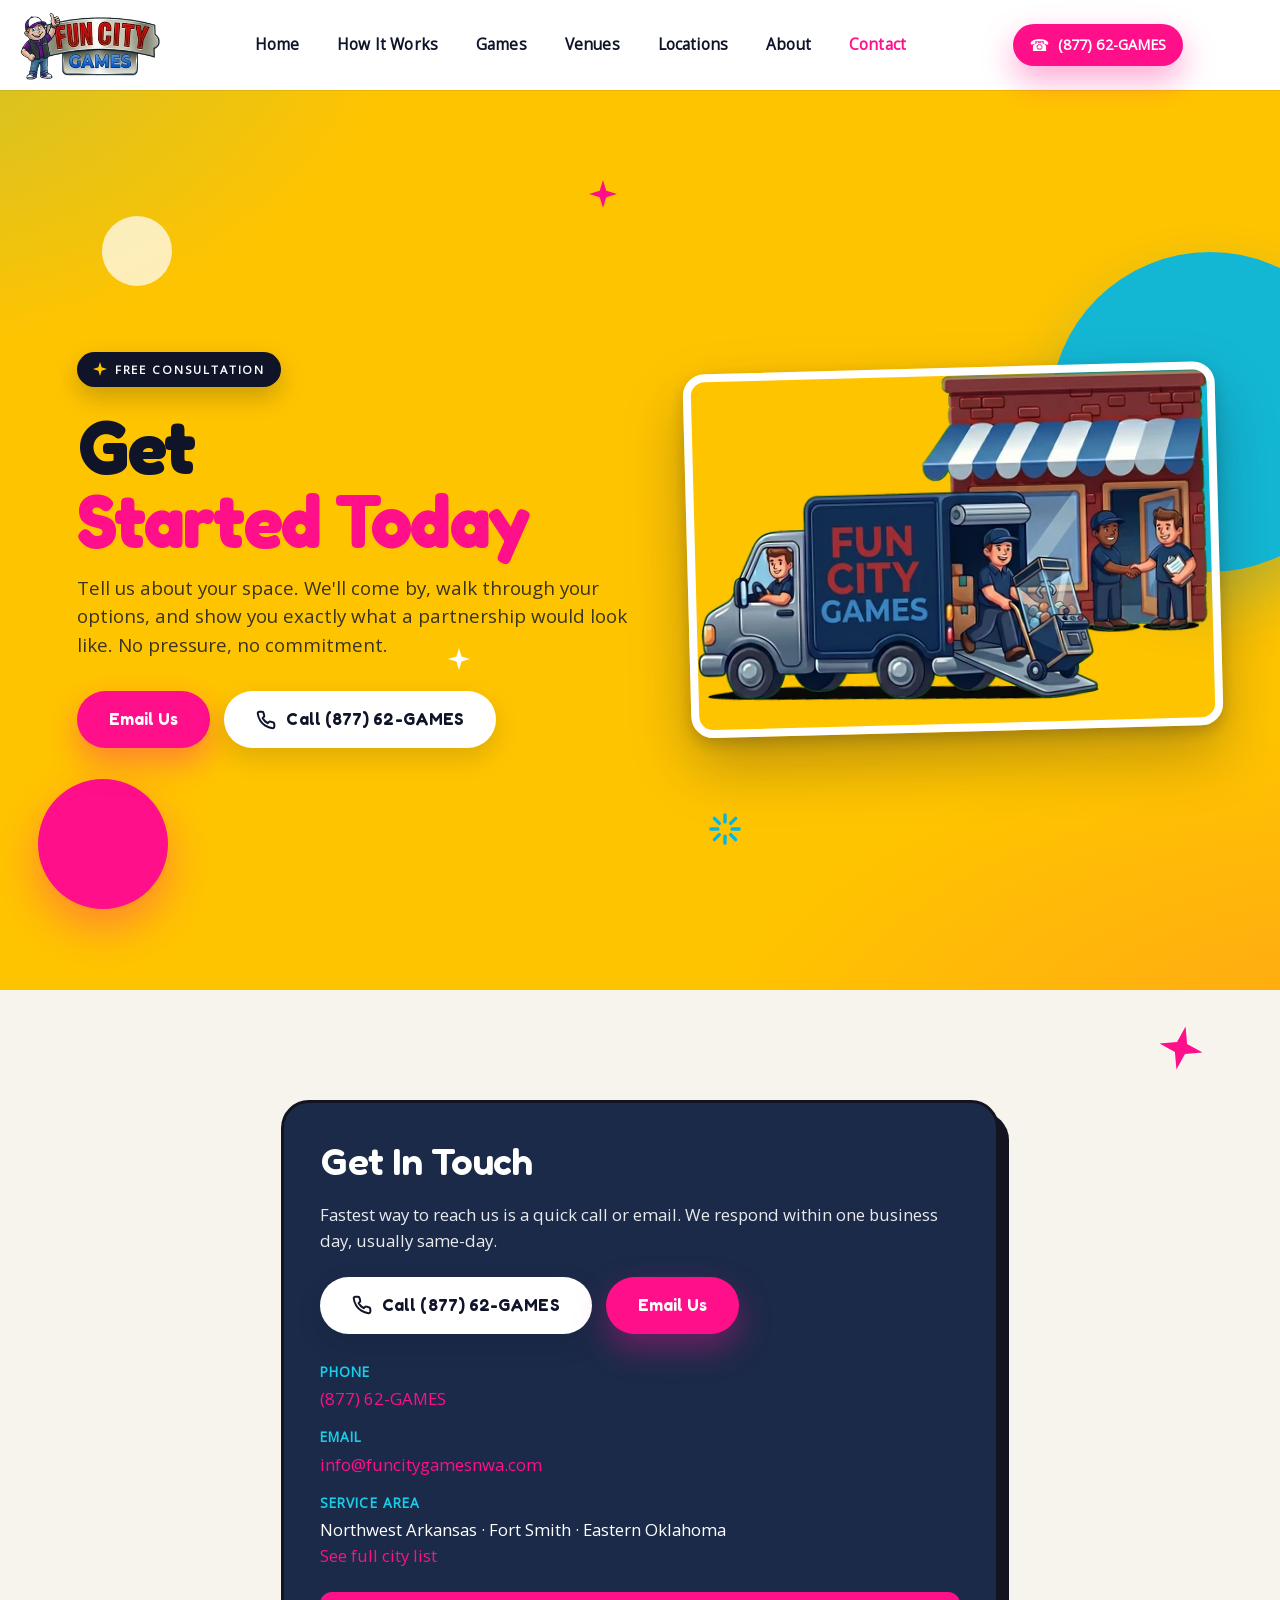
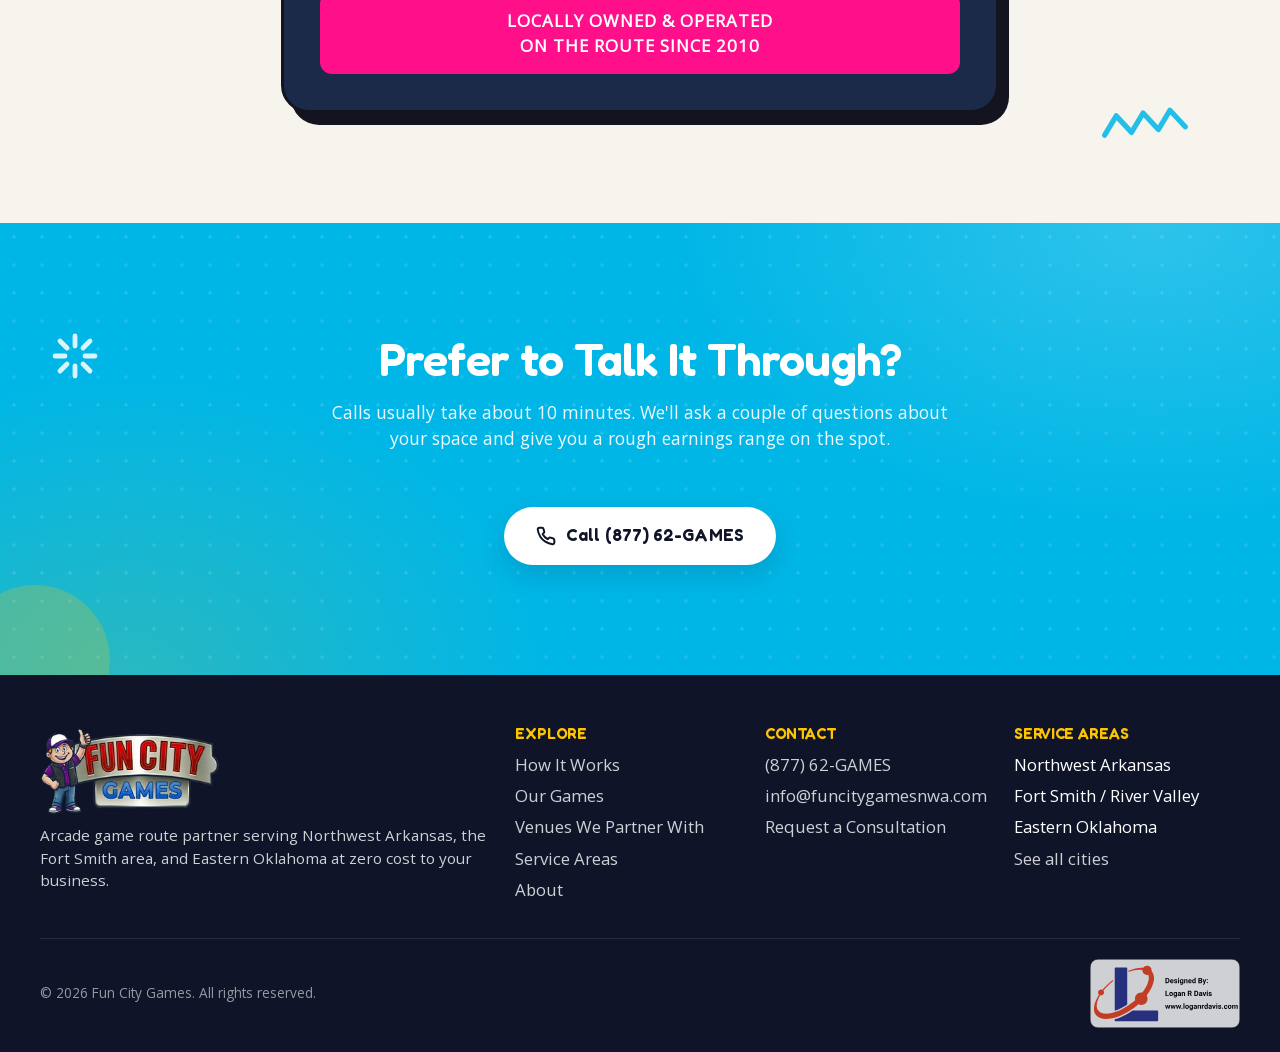
<file: contact.html>
<!doctype html>
<html lang="en">

<head>
	<meta charset="utf-8">
	<meta name="viewport" content="width=device-width, initial-scale=1">
	<meta name="theme-color" content="#FF0F8A">
	<title>Get Started Today | Partner With Fun City Games</title>
	<meta name="description"
		content="Free arcade route consultation from Fun City Games. Call (877) 62-GAMES or email info@funcitygamesnwa.com. Serving NWA, Fort Smith & Eastern Oklahoma.">

	<meta property="og:url" content="https://www.funcitygamesnwa.com/contact">
	<meta property="og:type" content="website">
	<meta property="og:site_name" content="Fun City Games">
	<meta property="og:locale" content="en_US">
	<meta property="og:title" content="Get Started | Fun City Games">
	<meta property="og:description"
		content="Free arcade route consultation. Serving Northwest Arkansas, Fort Smith, and Eastern Oklahoma.">
	<meta property="og:image" content="https://www.funcitygamesnwa.com/images/og-card.png">
	<meta property="og:image:type" content="image/png">
	<meta property="og:image:width" content="1200">
	<meta property="og:image:height" content="630">
	<meta property="og:image:alt" content="Fun City Games — free arcade route consultation across Northwest Arkansas, Fort Smith, and Eastern Oklahoma. Call (877) 62-GAMES.">

	<meta name="twitter:card" content="summary_large_image">
	<meta property="twitter:domain" content="funcitygamesnwa.com">
	<meta property="twitter:url" content="https://www.funcitygamesnwa.com/contact">
	<meta name="twitter:title" content="Get Started | Fun City Games">
	<meta name="twitter:description"
		content="Free arcade route consultation. NWA · Fort Smith · Eastern Oklahoma.">
	<meta name="twitter:image" content="https://www.funcitygamesnwa.com/images/og-card.png">
	<meta name="twitter:image:alt" content="Fun City Games — free arcade route consultation across Northwest Arkansas, Fort Smith, and Eastern Oklahoma. Call (877) 62-GAMES.">

	<link rel="canonical" href="https://www.funcitygamesnwa.com/contact">
	<link rel="icon" href="/favicon.ico" sizes="any">
	<link rel="manifest" href="/site.webmanifest">
	<link rel="apple-touch-icon" sizes="180x180" href="/apple-touch-icon.png">
	<link rel="preload" as="font" href="/fonts/open-sans-latin.woff2" type="font/woff2" crossorigin>
	<link rel="preload" as="font" href="/fonts/fredoka-latin.woff2" type="font/woff2" crossorigin>
	<link rel="preload" as="image" href="/images/contact-hero-512.webp" imagesrcset="/images/contact-hero-512.webp 1x, /images/contact-hero-1024.webp 2x" type="image/webp" fetchpriority="high">
	<link rel="stylesheet" href="/css/main.css?v=20260504b">
	<script src="/js/components.js" defer></script>

	<script type="application/ld+json">
	{
		"@context": "https://schema.org",
		"@type": "ContactPage",
		"url": "https://www.funcitygamesnwa.com/contact",
		"name": "Contact Fun City Games",
		"description": "Free arcade route consultation from Fun City Games. Serving Northwest Arkansas, Fort Smith, and Eastern Oklahoma.",
		"inLanguage": "en-US",
		"mainEntity": {
			"@type": "Organization",
			"@id": "https://www.funcitygamesnwa.com/#organization",
			"name": "Fun City Games",
			"url": "https://www.funcitygamesnwa.com",
			"logo": "https://www.funcitygamesnwa.com/images/logo-horizontal-512.webp",
			"contactPoint": [
				{
					"@type": "ContactPoint",
					"telephone": "+18776242637",
					"email": "info@funcitygamesnwa.com",
					"contactType": "sales",
					"areaServed": ["US-AR", "US-OK"],
					"availableLanguage": ["English"]
				}
			],
			"areaServed": [
				{ "@type": "City", "name": "Fayetteville, AR" },
				{ "@type": "City", "name": "Rogers, AR" },
				{ "@type": "City", "name": "Bentonville, AR" },
				{ "@type": "City", "name": "Springdale, AR" },
				{ "@type": "City", "name": "Lowell, AR" },
				{ "@type": "City", "name": "Centerton, AR" },
				{ "@type": "City", "name": "Bella Vista, AR" },
				{ "@type": "City", "name": "Cave Springs, AR" },
				{ "@type": "City", "name": "Fort Smith, AR" },
				{ "@type": "City", "name": "Van Buren, AR" },
				{ "@type": "City", "name": "Alma, AR" },
				{ "@type": "City", "name": "Sallisaw, OK" },
				{ "@type": "City", "name": "Poteau, OK" },
				{ "@type": "City", "name": "Muldrow, OK" },
				{ "@type": "City", "name": "Roland, OK" }
			]
		}
	}
	</script>
</head>

<body class="theme-modern">
	<div class="main-container">
		<site-header></site-header>

		<main id="main-content">
			<section class="hero">
				<span class="hero-blob hero-blob-cyan" aria-hidden="true"></span>
				<span class="hero-blob hero-blob-magenta" aria-hidden="true"></span>
				<span class="hero-blob hero-blob-yellow" aria-hidden="true"></span>
				<span class="hero-sparkle hero-sparkle-1" aria-hidden="true">
					<svg viewBox="0 0 24 24" fill="currentColor"><path d="M12 0l2.8 9.2L24 12l-9.2 2.8L12 24l-2.8-9.2L0 12l9.2-2.8z"/></svg>
				</span>
				<span class="hero-sparkle hero-sparkle-2" aria-hidden="true">
					<svg viewBox="0 0 24 24" fill="currentColor"><path d="M12 0l2.8 9.2L24 12l-9.2 2.8L12 24l-2.8-9.2L0 12l9.2-2.8z"/></svg>
				</span>
				<span class="hero-sparkle hero-sparkle-3" aria-hidden="true">
					<svg viewBox="0 0 24 24" fill="none" stroke="currentColor" stroke-width="2.4" stroke-linecap="round">
						<path d="M12 2v5M12 17v5M2 12h5M17 12h5M4.5 4.5l3.5 3.5M16 16l3.5 3.5M4.5 19.5l3.5-3.5M16 8l3.5-3.5"/>
					</svg>
				</span>
				<div class="hero-inner">
					<span class="hero-badge">
						<svg class="hero-badge-icon" viewBox="0 0 24 24" fill="currentColor" aria-hidden="true"><path d="M12 0l2.8 9.2L24 12l-9.2 2.8L12 24l-2.8-9.2L0 12l9.2-2.8z"/></svg>
						Free Consultation
					</span>
					<h1>Get<br><span class="accent">Started Today</span></h1>
					<p>Tell us about your space. We'll come by, walk through your options, and show you exactly what a partnership would look like. No pressure, no commitment.</p>
					<div class="hero-ctas">
						<a href="mailto:info@funcitygamesnwa.com" class="btn btn-magenta">Email Us</a>
						<a href="tel:+18776242637" class="btn btn-phone">
							<svg viewBox="0 0 24 24" fill="none" stroke="currentColor" stroke-width="2.4" stroke-linecap="round" stroke-linejoin="round" aria-hidden="true">
								<path d="M22 16.9v3a2 2 0 01-2.2 2 19.8 19.8 0 01-8.6-3.1 19.5 19.5 0 01-6-6A19.8 19.8 0 012.1 4.2 2 2 0 014.1 2h3a2 2 0 012 1.7c.1.9.4 1.8.7 2.6a2 2 0 01-.5 2.1L8 9.8a16 16 0 006 6l1.4-1.3a2 2 0 012.1-.5c.8.3 1.7.6 2.6.7a2 2 0 011.7 2z"/>
							</svg>
							Call (877) 62-GAMES
						</a>
					</div>
				</div>
				<div class="hero-product hero-scene">
					<picture>
						<source type="image/webp" srcset="/images/contact-hero-512.webp 1x, /images/contact-hero-1024.webp 2x">
						<img src="/images/contact-hero-512.png" srcset="/images/contact-hero-512.png 1x, /images/contact-hero-1024.png 2x" alt="Fun City Games delivery van at a local storefront with a technician unloading a claw machine on a hand truck while another shakes hands with the owner" width="512" height="345" fetchpriority="high" decoding="async">
					</picture>
				</div>
			</section>

			<section class="section section-cream" id="contact-info">
				<span class="section-sticker section-sticker-star-1" aria-hidden="true">
					<svg viewBox="0 0 24 24" fill="currentColor"><path d="M12 0l2.8 9.2L24 12l-9.2 2.8L12 24l-2.8-9.2L0 12l9.2-2.8z"/></svg>
				</span>
				<span class="section-sticker section-sticker-zigzag-1" aria-hidden="true">
					<svg viewBox="0 0 60 24" fill="none" stroke="currentColor" stroke-width="3.5" stroke-linecap="round" stroke-linejoin="round">
						<path d="M3 18l9-12 9 12 9-12 9 12 9-12 9 12"/>
					</svg>
				</span>
				<div class="section-inner">
					<aside class="contact-info" style="max-width:640px; margin:0 auto;">
						<h2>Get In Touch</h2>
						<p style="margin:0 0 24px; opacity:0.9;">Fastest way to reach us is a quick call or email. We respond within one business day, usually same-day.</p>
						<div style="display:flex; flex-wrap:wrap; gap:14px; margin-bottom:28px;">
							<a href="tel:+18776242637" class="btn btn-phone">
								<svg viewBox="0 0 24 24" fill="none" stroke="currentColor" stroke-width="2.4" stroke-linecap="round" stroke-linejoin="round" aria-hidden="true">
									<path d="M22 16.9v3a2 2 0 01-2.2 2 19.8 19.8 0 01-8.6-3.1 19.5 19.5 0 01-6-6A19.8 19.8 0 012.1 4.2 2 2 0 014.1 2h3a2 2 0 012 1.7c.1.9.4 1.8.7 2.6a2 2 0 01-.5 2.1L8 9.8a16 16 0 006 6l1.4-1.3a2 2 0 012.1-.5c.8.3 1.7.6 2.6.7a2 2 0 011.7 2z"/>
								</svg>
								Call (877) 62-GAMES
							</a>
							<a href="mailto:info@funcitygamesnwa.com" class="btn btn-magenta">Email Us</a>
						</div>
						<dl class="contact-list">
							<dt>Phone</dt>
							<dd><a href="tel:+18776242637">(877) 62-GAMES</a></dd>
							<dt>Email</dt>
							<dd><a href="mailto:info@funcitygamesnwa.com">info@funcitygamesnwa.com</a></dd>
							<dt>Service Area</dt>
							<dd>Northwest Arkansas · Fort Smith · Eastern Oklahoma<br><a href="/locations">See full city list</a></dd>
						</dl>
						<div class="local-badge">Locally Owned &amp; Operated<br>On the Route Since 2010</div>
					</aside>
				</div>
			</section>

			<section class="section section-cyan-full section-textured">
				<span class="section-sticker section-sticker-burst-1" aria-hidden="true">
					<svg viewBox="0 0 24 24" fill="none" stroke="currentColor" stroke-width="2.4" stroke-linecap="round">
						<path d="M12 2v5M12 17v5M2 12h5M17 12h5M4.5 4.5l3.5 3.5M16 16l3.5 3.5M4.5 19.5l3.5-3.5M16 8l3.5-3.5"/>
					</svg>
				</span>
				<span class="section-sticker section-sticker-circle-2" aria-hidden="true"></span>
				<div class="section-inner" style="text-align:center;">
					<h2 class="section-title">Prefer to Talk It Through?</h2>
					<p class="section-lede">Calls usually take about 10 minutes. We'll ask a couple of questions about your space and give you a rough earnings range on the spot.</p>
					<a href="tel:+18776242637" class="btn btn-phone">
						<svg viewBox="0 0 24 24" fill="none" stroke="currentColor" stroke-width="2.4" stroke-linecap="round" stroke-linejoin="round" aria-hidden="true">
							<path d="M22 16.9v3a2 2 0 01-2.2 2 19.8 19.8 0 01-8.6-3.1 19.5 19.5 0 01-6-6A19.8 19.8 0 012.1 4.2 2 2 0 014.1 2h3a2 2 0 012 1.7c.1.9.4 1.8.7 2.6a2 2 0 01-.5 2.1L8 9.8a16 16 0 006 6l1.4-1.3a2 2 0 012.1-.5c.8.3 1.7.6 2.6.7a2 2 0 011.7 2z"/>
						</svg>
						Call (877) 62-GAMES
					</a>
				</div>
			</section>
		</main>

		<site-footer></site-footer>
	</div>
</body>

</html>
</file>
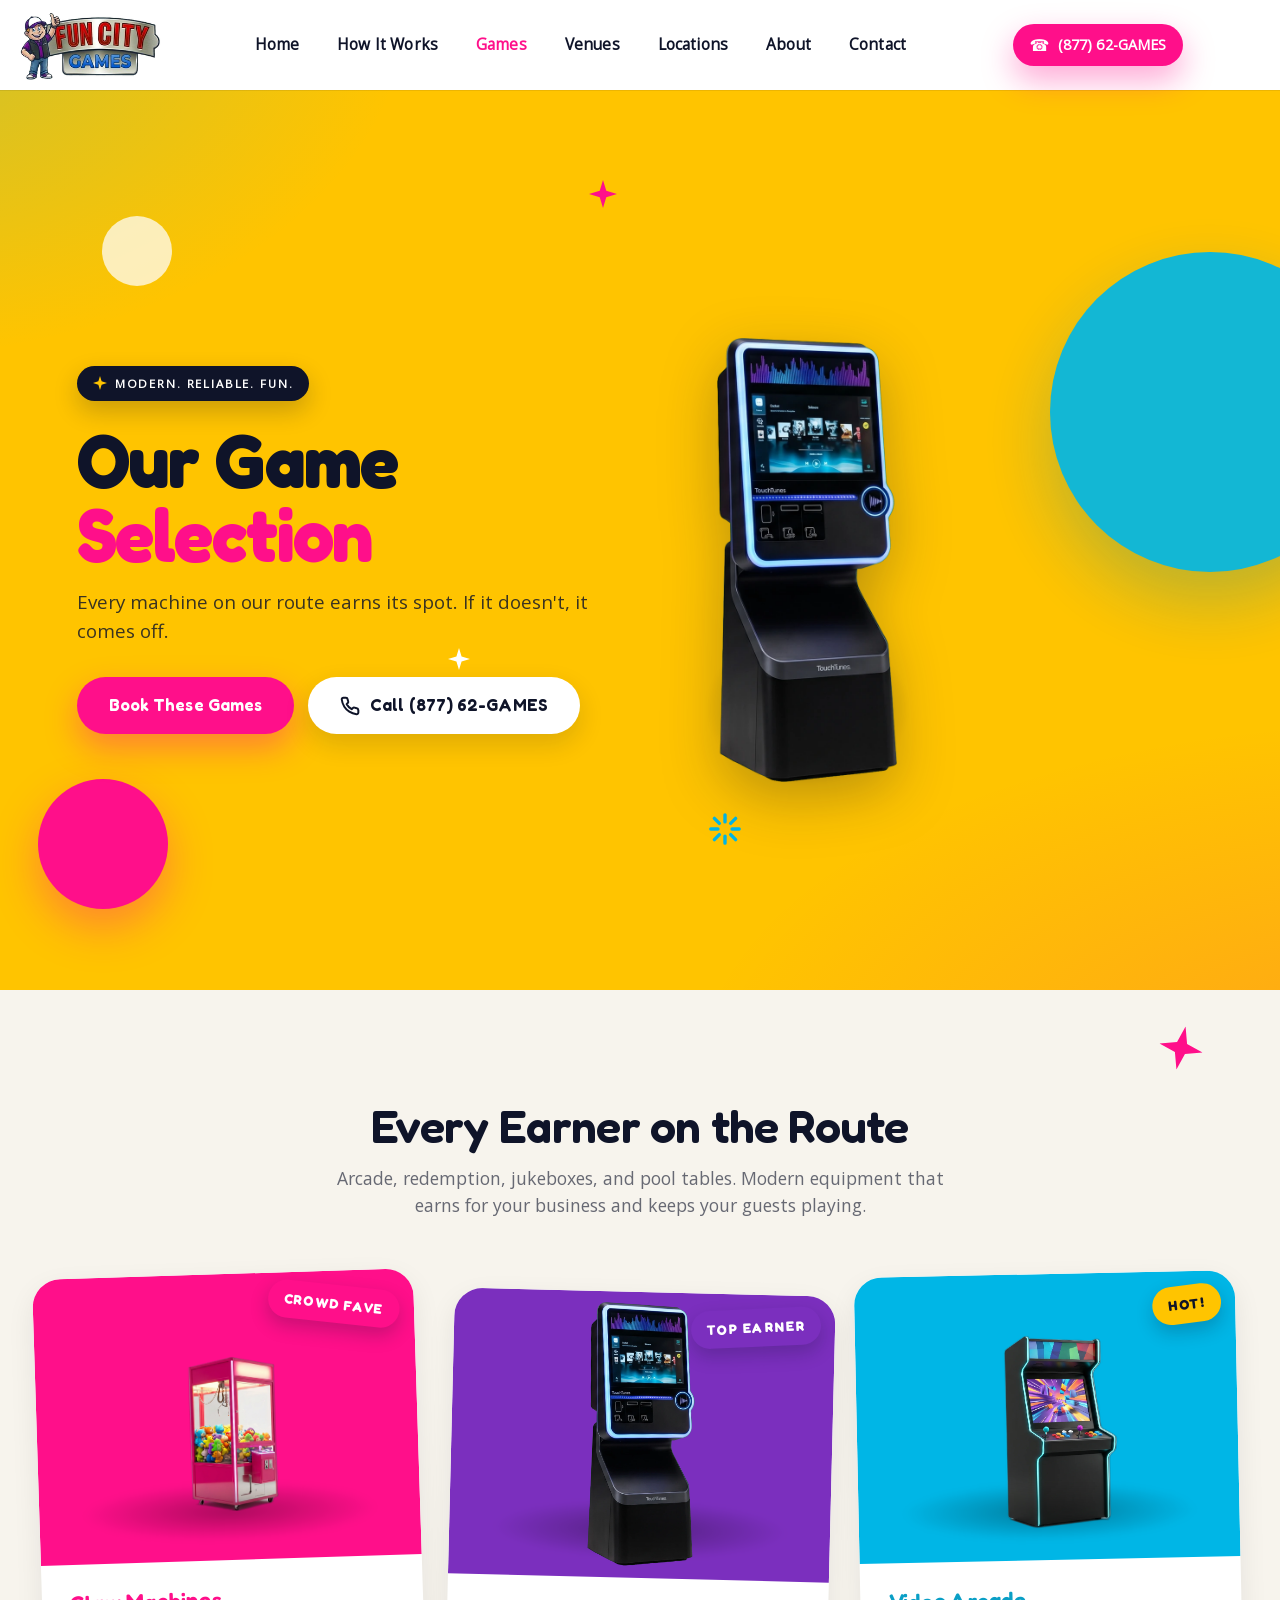
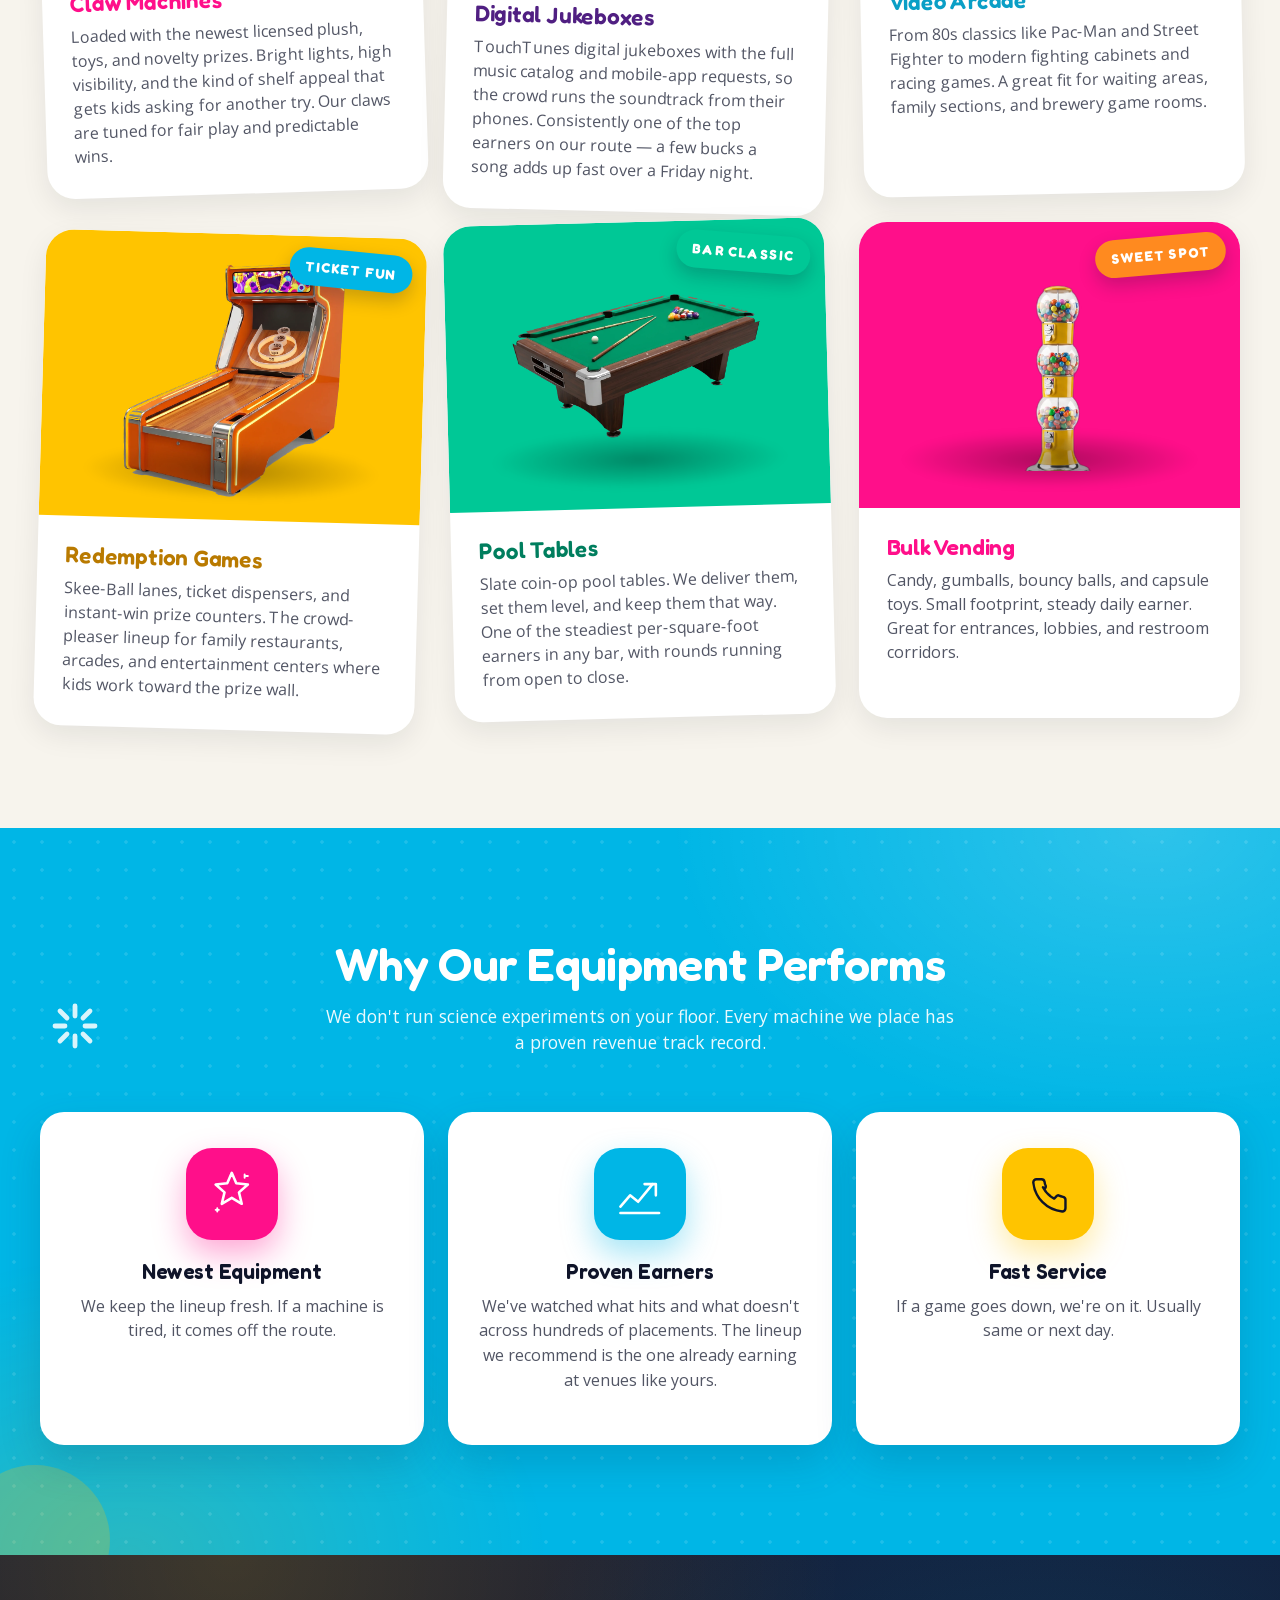
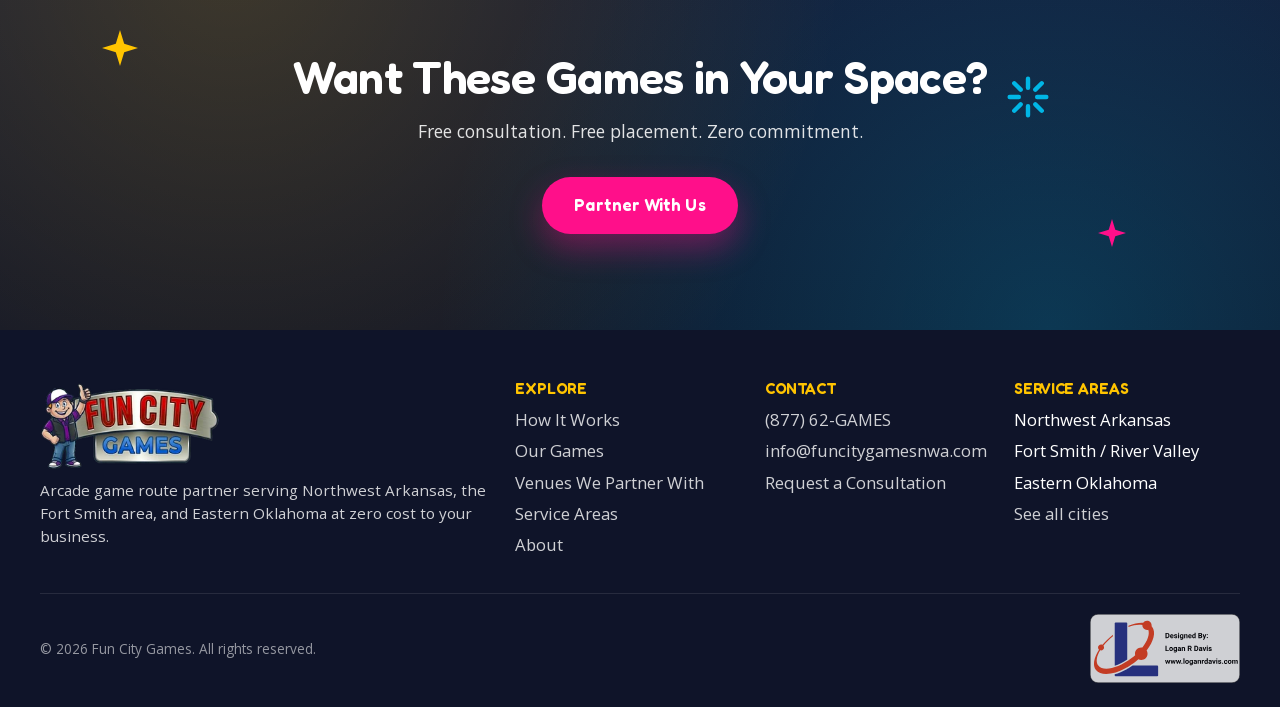
<file: games.html>
<!doctype html>
<html lang="en">

<head>
	<meta charset="utf-8">
	<meta name="viewport" content="width=device-width, initial-scale=1">
	<meta name="theme-color" content="#FF0F8A">
	<title>Our Games | Claws, Arcade, Jukeboxes, Pool | Fun City Games</title>
	<meta name="description"
		content="Claws, arcade, redemption, TouchTunes jukeboxes, pool tables &amp; bulk vending across NWA, River Valley &amp; Eastern Oklahoma. Zero cost, fully serviced.">

	<meta property="og:url" content="https://www.funcitygamesnwa.com/games">
	<meta property="og:type" content="website">
	<meta property="og:site_name" content="Fun City Games">
	<meta property="og:locale" content="en_US">
	<meta property="og:title" content="Our Games | Fun City Games">
	<meta property="og:description"
		content="Claws, arcade, ticket redemption, jukeboxes, pool tables, and bulk vending. Modern, reliable, high-performing equipment for your business.">
	<meta property="og:image" content="https://www.funcitygamesnwa.com/images/og-card.png">
	<meta property="og:image:type" content="image/png">
	<meta property="og:image:width" content="1200">
	<meta property="og:image:height" content="630">
	<meta property="og:image:alt" content="Fun City Games equipment lineup — claw machines, video arcade cabinets, ticket redemption games, TouchTunes jukeboxes, pool tables, and bulk vending.">

	<meta name="twitter:card" content="summary_large_image">
	<meta property="twitter:domain" content="funcitygamesnwa.com">
	<meta property="twitter:url" content="https://www.funcitygamesnwa.com/games">
	<meta name="twitter:title" content="Our Games | Fun City Games">
	<meta name="twitter:description"
		content="Claws, arcade, redemption, jukeboxes, pool tables, and bulk vending for local businesses.">
	<meta name="twitter:image" content="https://www.funcitygamesnwa.com/images/og-card.png">
	<meta name="twitter:image:alt" content="Fun City Games equipment lineup — claw machines, video arcade cabinets, ticket redemption games, TouchTunes jukeboxes, pool tables, and bulk vending.">

	<link rel="canonical" href="https://www.funcitygamesnwa.com/games">
	<link rel="icon" href="/favicon.ico" sizes="any">
	<link rel="manifest" href="/site.webmanifest">
	<link rel="apple-touch-icon" sizes="180x180" href="/apple-touch-icon.png">
	<link rel="preload" as="font" href="/fonts/open-sans-latin.woff2" type="font/woff2" crossorigin>
	<link rel="preload" as="font" href="/fonts/fredoka-latin.woff2" type="font/woff2" crossorigin>
	<link rel="preload" as="image" href="/images/jukebox-product-cut.webp" type="image/webp" fetchpriority="high">
	<link rel="stylesheet" href="/css/main.css?v=20260504b">
	<script src="/js/components.js" defer></script>

	<script type="application/ld+json">
	{
		"@context": "https://schema.org",
		"@type": "ItemList",
		"name": "Fun City Games Equipment Lineup",
		"description": "Claw machines, video arcade cabinets, ticket redemption games, TouchTunes digital jukeboxes, pool tables, and bulk vending machines placed at zero cost with Northwest Arkansas and Eastern Oklahoma businesses.",
		"url": "https://www.funcitygamesnwa.com/games",
		"itemListOrder": "https://schema.org/ItemListOrderAscending",
		"numberOfItems": 6,
		"itemListElement": [
			{
				"@type": "ListItem",
				"position": 1,
				"item": {
					"@type": "Product",
					"name": "Claw Machines",
					"description": "Loaded with the newest licensed plush, toys, and novelty prizes. Bright lights, high visibility, and the kind of shelf appeal that makes kids tug on their parents' sleeves.",
					"category": "Amusement Machines",
					"image": "https://www.funcitygamesnwa.com/images/claw-product-cut.webp",
					"brand": { "@type": "Organization", "@id": "https://www.funcitygamesnwa.com/#organization" }
				}
			},
			{
				"@type": "ListItem",
				"position": 2,
				"item": {
					"@type": "Product",
					"name": "Digital Jukeboxes",
					"description": "TouchTunes digital jukeboxes with a full music catalog and mobile-app requests. One of the highest-earning pieces we place in bars, breweries, and taprooms.",
					"category": "Amusement Machines",
					"image": "https://www.funcitygamesnwa.com/images/jukebox-product-cut.webp",
					"brand": { "@type": "Organization", "@id": "https://www.funcitygamesnwa.com/#organization" }
				}
			},
			{
				"@type": "ListItem",
				"position": 3,
				"item": {
					"@type": "Product",
					"name": "Video Arcade Cabinets",
					"description": "From all-time 80s classics to the latest hits like Pac-Man, Street Fighter, Skee-Ball, and driving games.",
					"category": "Amusement Machines",
					"image": "https://www.funcitygamesnwa.com/images/arcade-product-cut.webp",
					"brand": { "@type": "Organization", "@id": "https://www.funcitygamesnwa.com/#organization" }
				}
			},
			{
				"@type": "ListItem",
				"position": 4,
				"item": {
					"@type": "Product",
					"name": "Redemption Games",
					"description": "Ticket redemption and instant-win games. Skee-Ball lanes, ticket-dispensing favorites, and prize counters kids love. Great fit for family restaurants and entertainment centers.",
					"category": "Amusement Machines",
					"image": "https://www.funcitygamesnwa.com/images/redemption-product-cut.webp",
					"brand": { "@type": "Organization", "@id": "https://www.funcitygamesnwa.com/#organization" }
				}
			},
			{
				"@type": "ListItem",
				"position": 5,
				"item": {
					"@type": "Product",
					"name": "Pool Tables",
					"description": "Slate coin-operated pool tables, installed level and maintained by us. A steady, high-margin earner that keeps bar crowds racking up rounds.",
					"category": "Amusement Machines",
					"image": "https://www.funcitygamesnwa.com/images/pool-product-cut.webp",
					"brand": { "@type": "Organization", "@id": "https://www.funcitygamesnwa.com/#organization" }
				}
			},
			{
				"@type": "ListItem",
				"position": 6,
				"item": {
					"@type": "Product",
					"name": "Bulk Vending Machines",
					"description": "Candy, gumballs, bouncy balls, and capsule toys. Small footprint, big everyday earner.",
					"category": "Amusement Machines",
					"image": "https://www.funcitygamesnwa.com/images/vending-product-cut.webp",
					"brand": { "@type": "Organization", "@id": "https://www.funcitygamesnwa.com/#organization" }
				}
			}
		]
	}
	</script>
</head>

<body class="theme-modern">
	<div class="main-container">
		<site-header></site-header>

		<main id="main-content">
			<section class="hero">
				<span class="hero-blob hero-blob-cyan" aria-hidden="true"></span>
				<span class="hero-blob hero-blob-magenta" aria-hidden="true"></span>
				<span class="hero-blob hero-blob-yellow" aria-hidden="true"></span>
				<span class="hero-sparkle hero-sparkle-1" aria-hidden="true">
					<svg viewBox="0 0 24 24" fill="currentColor"><path d="M12 0l2.8 9.2L24 12l-9.2 2.8L12 24l-2.8-9.2L0 12l9.2-2.8z"/></svg>
				</span>
				<span class="hero-sparkle hero-sparkle-2" aria-hidden="true">
					<svg viewBox="0 0 24 24" fill="currentColor"><path d="M12 0l2.8 9.2L24 12l-9.2 2.8L12 24l-2.8-9.2L0 12l9.2-2.8z"/></svg>
				</span>
				<span class="hero-sparkle hero-sparkle-3" aria-hidden="true">
					<svg viewBox="0 0 24 24" fill="none" stroke="currentColor" stroke-width="2.4" stroke-linecap="round">
						<path d="M12 2v5M12 17v5M2 12h5M17 12h5M4.5 4.5l3.5 3.5M16 16l3.5 3.5M4.5 19.5l3.5-3.5M16 8l3.5-3.5"/>
					</svg>
				</span>
				<div class="hero-inner">
					<span class="hero-badge">
						<svg class="hero-badge-icon" viewBox="0 0 24 24" fill="currentColor" aria-hidden="true"><path d="M12 0l2.8 9.2L24 12l-9.2 2.8L12 24l-2.8-9.2L0 12l9.2-2.8z"/></svg>
						Modern. Reliable. Fun.
					</span>
					<h1>Our Game <span class="accent">Selection</span></h1>
					<p>Every machine on our route earns its spot. If it doesn't, it comes off.</p>
					<div class="hero-ctas">
						<a href="/contact" class="btn btn-magenta">Book These Games</a>
						<a href="tel:+18776242637" class="btn btn-phone">
							<svg viewBox="0 0 24 24" fill="none" stroke="currentColor" stroke-width="2.4" stroke-linecap="round" stroke-linejoin="round" aria-hidden="true">
								<path d="M22 16.9v3a2 2 0 01-2.2 2 19.8 19.8 0 01-8.6-3.1 19.5 19.5 0 01-6-6A19.8 19.8 0 012.1 4.2 2 2 0 014.1 2h3a2 2 0 012 1.7c.1.9.4 1.8.7 2.6a2 2 0 01-.5 2.1L8 9.8a16 16 0 006 6l1.4-1.3a2 2 0 012.1-.5c.8.3 1.7.6 2.6.7a2 2 0 011.7 2z"/>
							</svg>
							Call (877) 62-GAMES
						</a>
					</div>
				</div>
				<div class="hero-product hero-product-tall">
					<picture>
						<source type="image/webp" srcset="/images/jukebox-product-cut.webp">
						<img src="/images/jukebox-product-cut.png" alt="TouchTunes digital jukebox with full-color touchscreen and mobile-app requests" width="416" height="1024" fetchpriority="high" decoding="async">
					</picture>
				</div>
			</section>

			<section class="section section-cream">
				<span class="section-sticker section-sticker-star-1" aria-hidden="true">
					<svg viewBox="0 0 24 24" fill="currentColor"><path d="M12 0l2.8 9.2L24 12l-9.2 2.8L12 24l-2.8-9.2L0 12l9.2-2.8z"/></svg>
				</span>
				<span class="section-sticker section-sticker-zigzag-1" aria-hidden="true">
					<svg viewBox="0 0 60 24" fill="none" stroke="currentColor" stroke-width="3.5" stroke-linecap="round" stroke-linejoin="round">
						<path d="M3 18l9-12 9 12 9-12 9 12 9-12 9 12"/>
					</svg>
				</span>
				<div class="section-inner">
					<h2 class="section-title">Every Earner on the Route</h2>
					<p class="section-lede">Arcade, redemption, jukeboxes, and pool tables. Modern equipment that earns for your business and keeps your guests playing.</p>
					<div class="game-cards game-cards-tilt">
						<article class="game-card">
							<span class="card-badge card-badge-magenta" aria-hidden="true">Crowd Fave</span>
							<div class="game-card-image" style="background-image:url('/images/claw-product-cut.webp');" role="img" aria-label="Claw machine with plush prizes"></div>
							<div class="game-card-body">
								<h3>Claw Machines</h3>
								<p>Loaded with the newest licensed plush, toys, and novelty prizes. Bright lights, high visibility, and the kind of shelf appeal that gets kids asking for another try. Our claws are tuned for fair play and predictable wins.</p>
							</div>
						</article>
						<article class="game-card">
							<span class="card-badge card-badge-purple" aria-hidden="true">Top Earner</span>
							<div class="game-card-image game-card-image-tall" style="background-image:url('/images/jukebox-product-cut.webp');" role="img" aria-label="TouchTunes digital jukebox"></div>
							<div class="game-card-body">
								<h3>Digital Jukeboxes</h3>
								<p>TouchTunes digital jukeboxes with the full music catalog and mobile-app requests, so the crowd runs the soundtrack from their phones. Consistently one of the top earners on our route — a few bucks a song adds up fast over a Friday night.</p>
							</div>
						</article>
						<article class="game-card">
							<span class="card-badge card-badge-yellow" aria-hidden="true">Hot!</span>
							<div class="game-card-image" style="background-image:url('/images/arcade-product-cut.webp');" role="img" aria-label="Video arcade cabinet"></div>
							<div class="game-card-body">
								<h3>Video Arcade</h3>
								<p>From 80s classics like Pac-Man and Street Fighter to modern fighting cabinets and racing games. A great fit for waiting areas, family sections, and brewery game rooms.</p>
							</div>
						</article>
						<article class="game-card">
							<span class="card-badge card-badge-cyan" aria-hidden="true">Ticket Fun</span>
							<div class="game-card-image" style="background-image:url('/images/redemption-product-cut.webp');" role="img" aria-label="Ticket redemption Skee-Ball lane"></div>
							<div class="game-card-body">
								<h3>Redemption Games</h3>
								<p>Skee-Ball lanes, ticket dispensers, and instant-win prize counters. The crowd-pleaser lineup for family restaurants, arcades, and entertainment centers where kids work toward the prize wall.</p>
							</div>
						</article>
						<article class="game-card">
							<span class="card-badge card-badge-mint" aria-hidden="true">Bar Classic</span>
							<div class="game-card-image" style="background-image:url('/images/pool-product-cut.webp');" role="img" aria-label="Coin-operated pool table"></div>
							<div class="game-card-body">
								<h3>Pool Tables</h3>
								<p>Slate coin-op pool tables. We deliver them, set them level, and keep them that way. One of the steadiest per-square-foot earners in any bar, with rounds running from open to close.</p>
							</div>
						</article>
						<article class="game-card">
							<span class="card-badge card-badge-orange" aria-hidden="true">Sweet Spot</span>
							<div class="game-card-image" style="background-image:url('/images/vending-product-cut.webp');" role="img" aria-label="Stacked gumball and candy vending machine"></div>
							<div class="game-card-body">
								<h3>Bulk Vending</h3>
								<p>Candy, gumballs, bouncy balls, and capsule toys. Small footprint, steady daily earner. Great for entrances, lobbies, and restroom corridors.</p>
							</div>
						</article>
					</div>
				</div>
			</section>

			<section class="section section-cyan-full section-textured">
				<span class="section-sticker section-sticker-burst-1" aria-hidden="true">
					<svg viewBox="0 0 24 24" fill="none" stroke="currentColor" stroke-width="2.4" stroke-linecap="round">
						<path d="M12 2v5M12 17v5M2 12h5M17 12h5M4.5 4.5l3.5 3.5M16 16l3.5 3.5M4.5 19.5l3.5-3.5M16 8l3.5-3.5"/>
					</svg>
				</span>
				<span class="section-sticker section-sticker-circle-2" aria-hidden="true"></span>
				<div class="section-inner">
					<h2 class="section-title">Why Our Equipment Performs</h2>
					<p class="section-lede">We don't run science experiments on your floor. Every machine we place has a proven revenue track record.</p>
					<div class="feature-grid">
						<div class="feature">
							<div class="feature-icon" aria-hidden="true">
								<svg class="icon-sticker" viewBox="0 0 64 64" fill="none" stroke="currentColor" stroke-width="3.2" stroke-linecap="round" stroke-linejoin="round">
									<path d="M32 6l5.6 13 14.4 1.5-11 9.8 3.4 14.2L32 37l-12.4 7.5L23 30.3l-11-9.8L26.4 19z"/>
									<path d="M48 8v4M52 10h-4M14 50v4M16 52h-4" stroke-width="2.4"/>
								</svg>
							</div>
							<h3>Newest Equipment</h3>
							<p>We keep the lineup fresh. If a machine is tired, it comes off the route.</p>
						</div>
						<div class="feature">
							<div class="feature-icon" aria-hidden="true">
								<svg class="icon-sticker" viewBox="0 0 64 64" fill="none" stroke="currentColor" stroke-width="3.2" stroke-linecap="round" stroke-linejoin="round">
									<path d="M8 48l12-14 10 8 18-22"/>
									<path d="M38 20h14v14"/>
									<path d="M8 56h48"/>
								</svg>
							</div>
							<h3>Proven Earners</h3>
							<p>We've watched what hits and what doesn't across hundreds of placements. The lineup we recommend is the one already earning at venues like yours.</p>
						</div>
						<div class="feature">
							<div class="feature-icon" aria-hidden="true">
								<svg class="icon-sticker" viewBox="0 0 64 64" fill="none" stroke="currentColor" stroke-width="3" stroke-linecap="round" stroke-linejoin="round">
									<path d="M54 44v6a4 4 0 01-4 4 40 40 0 01-36-36 4 4 0 014-4h6a4 4 0 014 3c.2 2 .8 4 1.4 5 .4 1 .2 2-.6 3L26 24a32 32 0 0014 14l3-3a2 2 0 013-.6c1 .4 3 1 5 1.4a4 4 0 013 4.2z"/>
								</svg>
							</div>
							<h3>Fast Service</h3>
							<p>If a game goes down, we're on it. Usually same or next day.</p>
						</div>
					</div>
				</div>
			</section>

			<section class="cta-strip">
				<span class="cta-sparkle cta-sparkle-1" aria-hidden="true">
					<svg viewBox="0 0 24 24" fill="currentColor"><path d="M12 0l2.8 9.2L24 12l-9.2 2.8L12 24l-2.8-9.2L0 12l9.2-2.8z"/></svg>
				</span>
				<span class="cta-sparkle cta-sparkle-2" aria-hidden="true">
					<svg viewBox="0 0 24 24" fill="currentColor"><path d="M12 0l2.8 9.2L24 12l-9.2 2.8L12 24l-2.8-9.2L0 12l9.2-2.8z"/></svg>
				</span>
				<span class="cta-sparkle cta-sparkle-3" aria-hidden="true">
					<svg viewBox="0 0 24 24" fill="none" stroke="currentColor" stroke-width="2.4" stroke-linecap="round">
						<path d="M12 2v5M12 17v5M2 12h5M17 12h5M4.5 4.5l3.5 3.5M16 16l3.5 3.5M4.5 19.5l3.5-3.5M16 8l3.5-3.5"/>
					</svg>
				</span>
				<h2>Want These Games in Your Space?</h2>
				<p>Free consultation. Free placement. Zero commitment.</p>
				<a href="/contact" class="btn btn-magenta">Partner With Us</a>
			</section>
		</main>

		<site-footer></site-footer>
	</div>
</body>

</html>
</file>
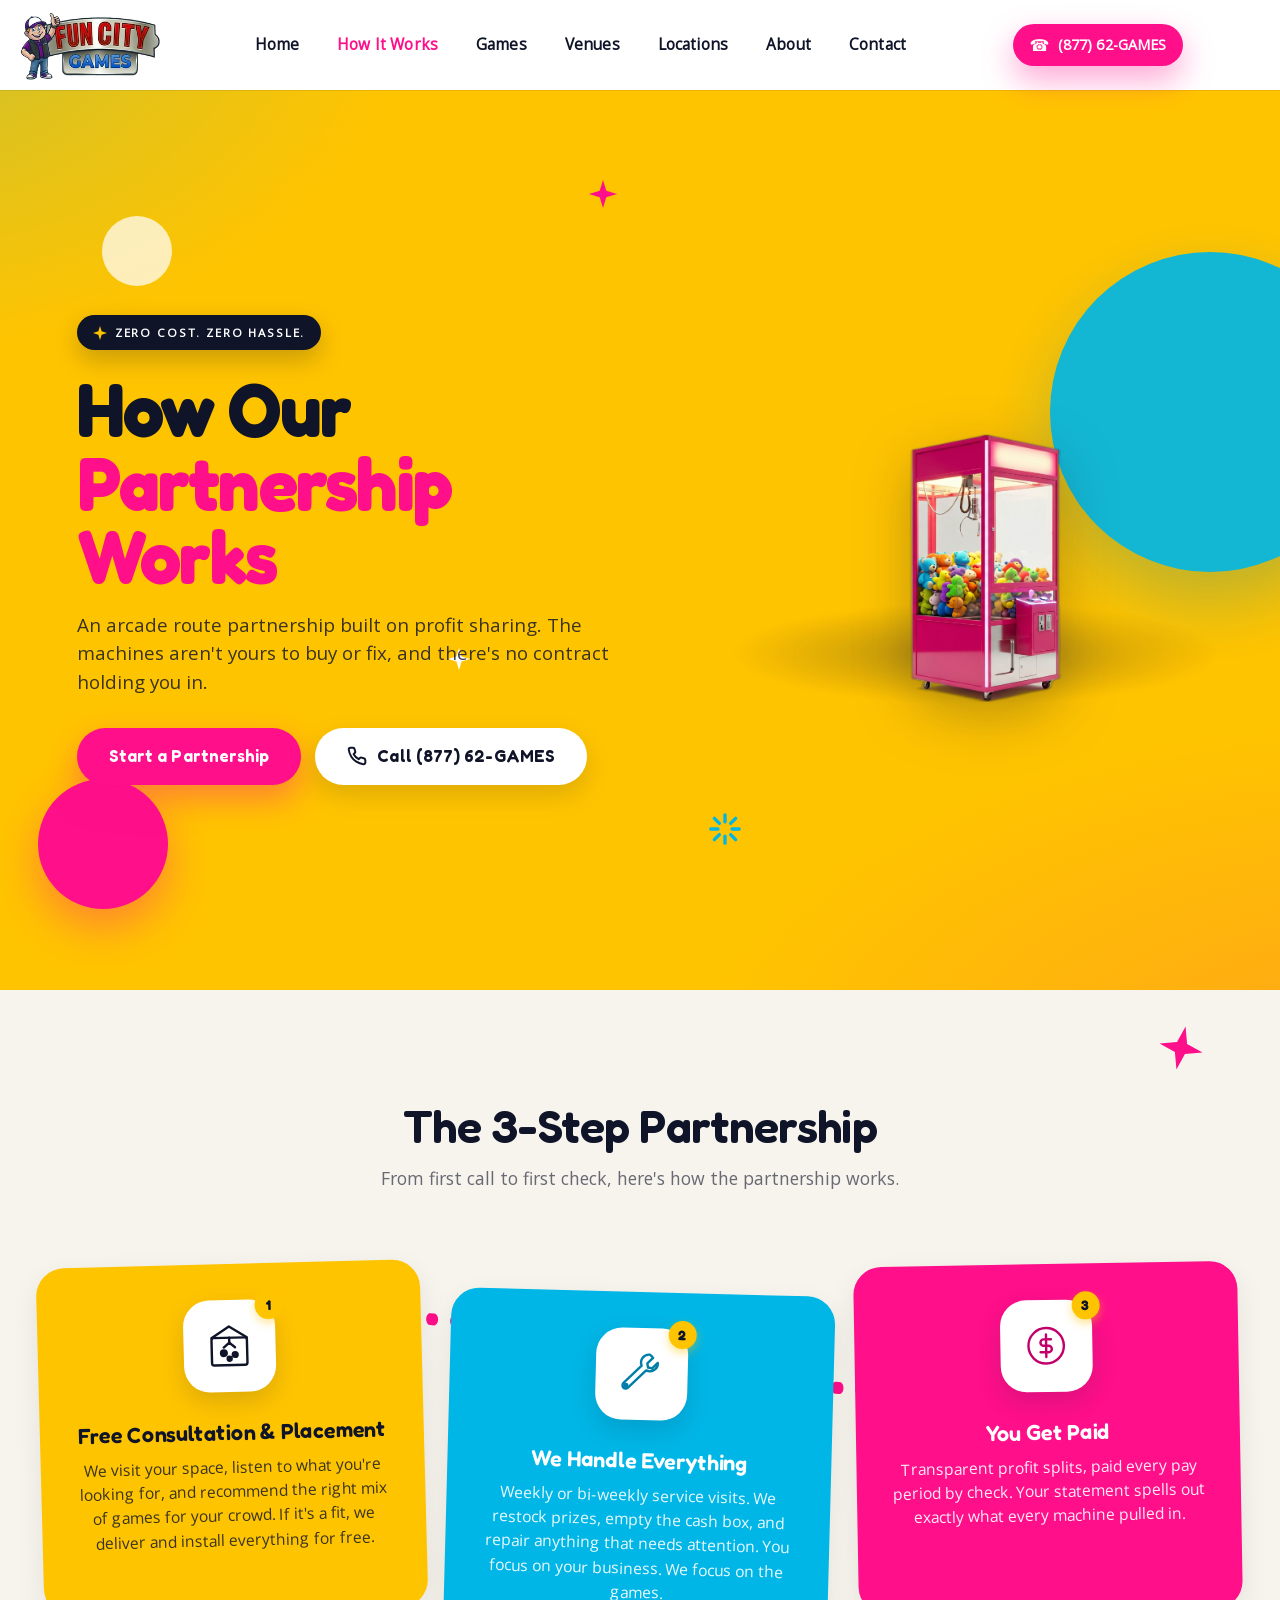
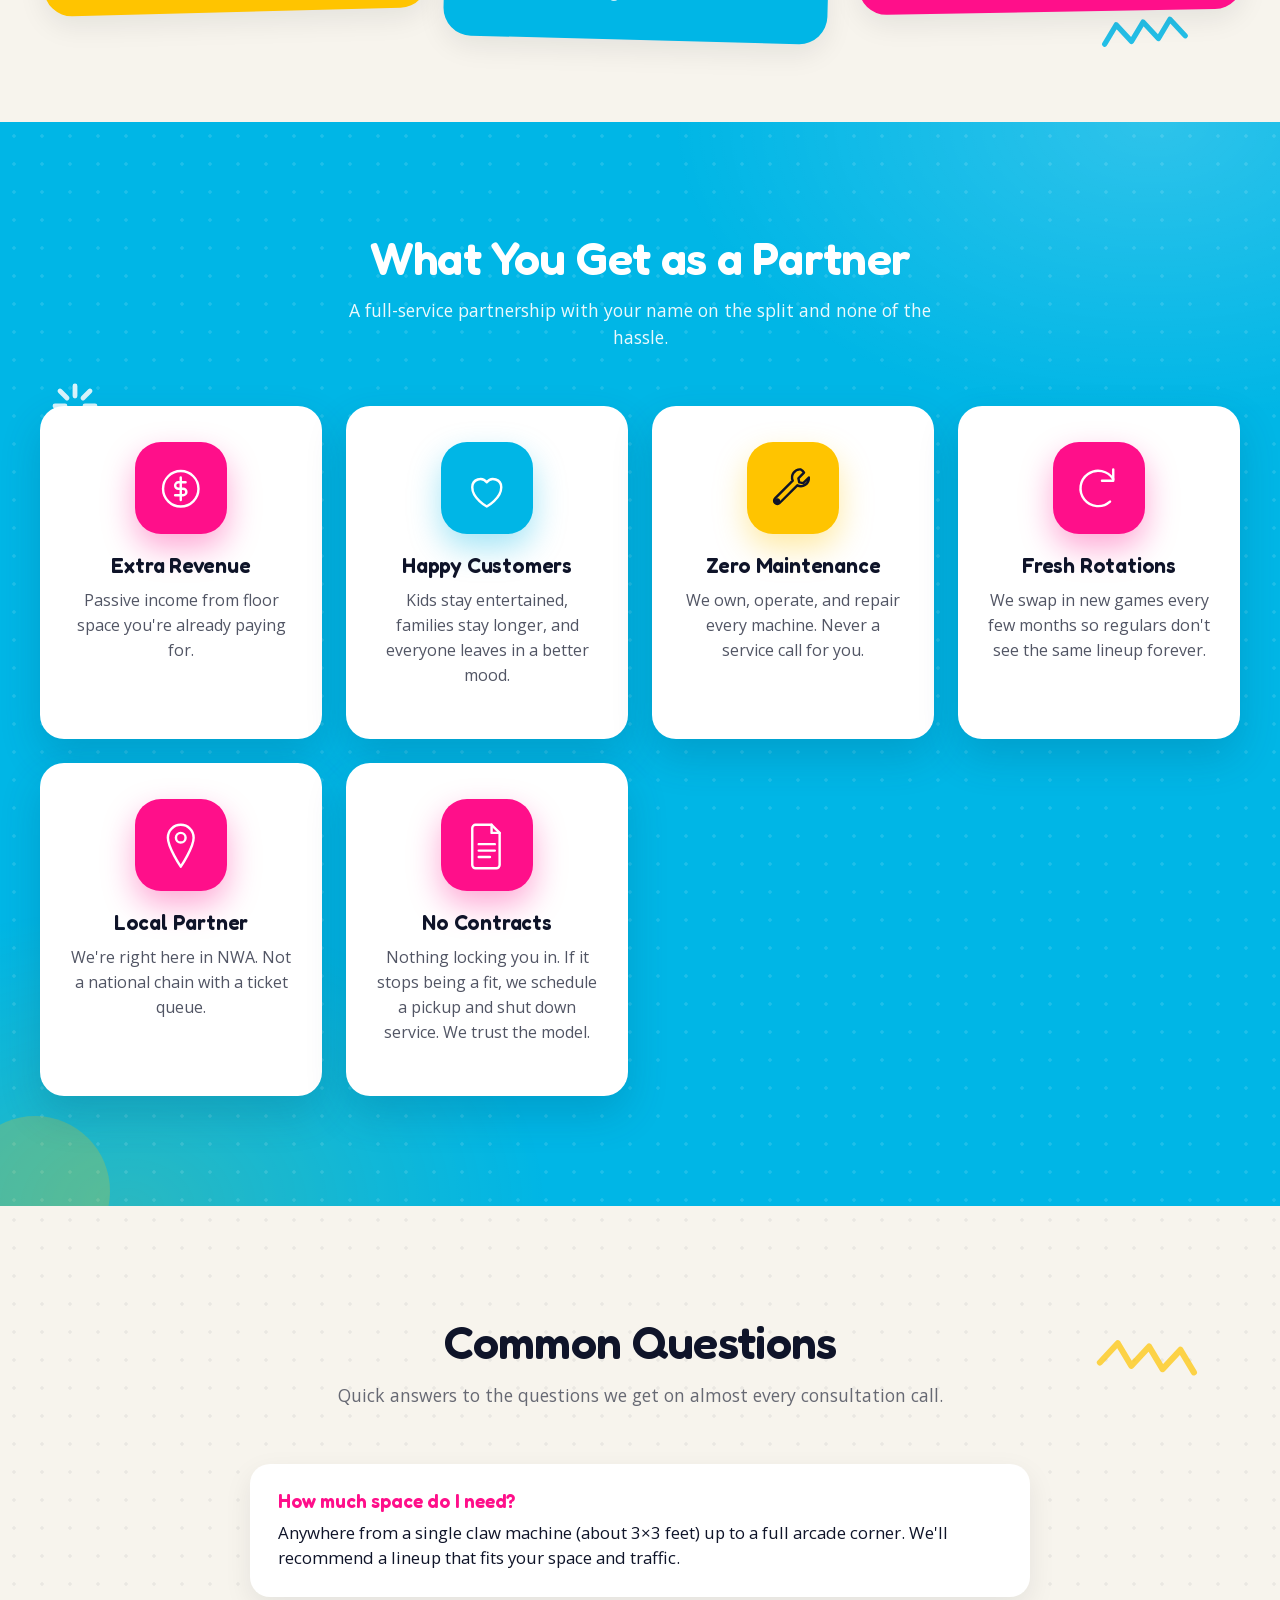
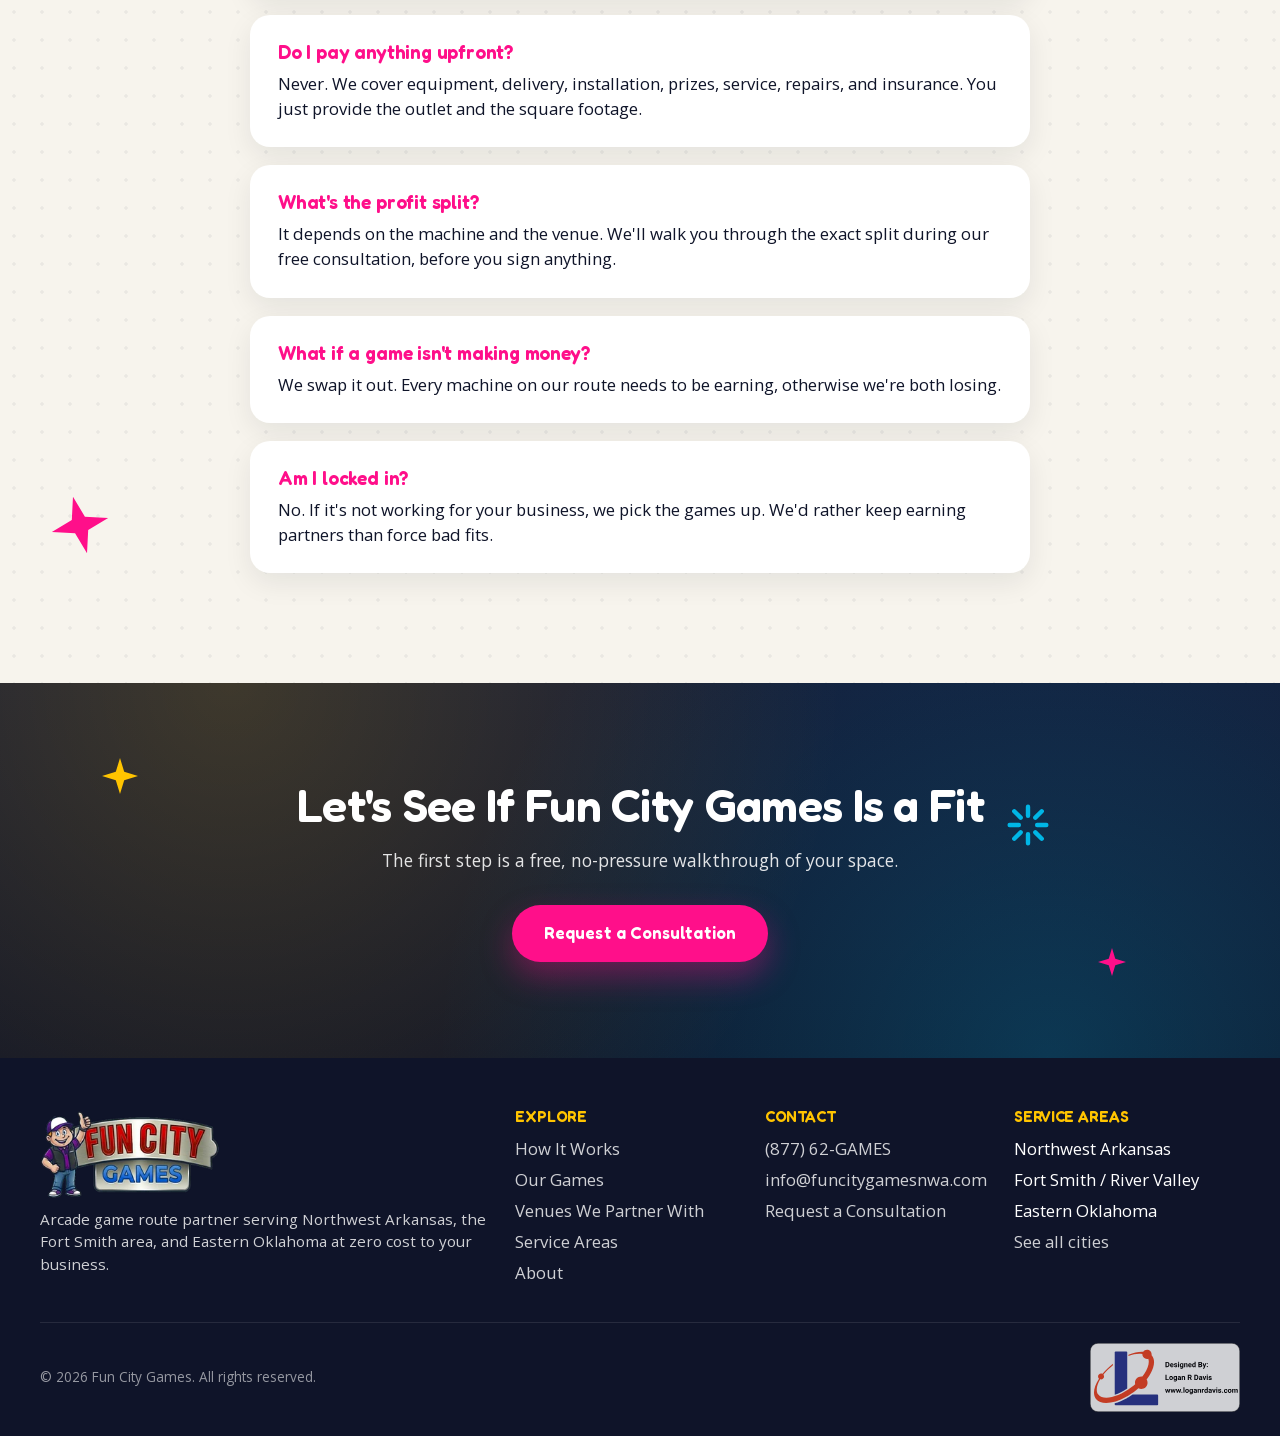
<file: how-it-works.html>
<!doctype html>
<html lang="en">

<head>
	<meta charset="utf-8">
	<meta name="viewport" content="width=device-width, initial-scale=1">
	<meta name="theme-color" content="#FF0F8A">
	<title>How It Works | Fun City Games Arcade Route Partnership</title>
	<meta name="description"
		content="How Fun City Games partners with businesses across NWA, Fort Smith &amp; Eastern Oklahoma: zero-cost arcade &amp; vending placement, full service, profit split.">

	<meta property="og:url" content="https://www.funcitygamesnwa.com/how-it-works">
	<meta property="og:type" content="website">
	<meta property="og:site_name" content="Fun City Games">
	<meta property="og:locale" content="en_US">
	<meta property="og:title" content="How It Works | Fun City Games">
	<meta property="og:description"
		content="Zero-cost arcade placement across NWA, Fort Smith, and Eastern Oklahoma. We service the machines and share the profits.">
	<meta property="og:image" content="https://www.funcitygamesnwa.com/images/og-card.png">
	<meta property="og:image:type" content="image/png">
	<meta property="og:image:width" content="1200">
	<meta property="og:image:height" content="630">
	<meta property="og:image:alt" content="Fun City Games partnership process — we place machines at zero cost, service them on a regular route, and split the profits with the venue every pay period.">

	<meta name="twitter:card" content="summary_large_image">
	<meta property="twitter:domain" content="funcitygamesnwa.com">
	<meta property="twitter:url" content="https://www.funcitygamesnwa.com/how-it-works">
	<meta name="twitter:title" content="How It Works | Fun City Games">
	<meta name="twitter:description"
		content="We place arcade machines at zero cost, service them, and share the profits.">
	<meta name="twitter:image" content="https://www.funcitygamesnwa.com/images/og-card.png">
	<meta name="twitter:image:alt" content="Fun City Games partnership process — we place machines at zero cost, service them on a regular route, and split the profits with the venue every pay period.">

	<link rel="canonical" href="https://www.funcitygamesnwa.com/how-it-works">
	<link rel="icon" href="/favicon.ico" sizes="any">
	<link rel="manifest" href="/site.webmanifest">
	<link rel="apple-touch-icon" sizes="180x180" href="/apple-touch-icon.png">
	<link rel="preload" as="font" href="/fonts/open-sans-latin.woff2" type="font/woff2" crossorigin>
	<link rel="preload" as="font" href="/fonts/fredoka-latin.woff2" type="font/woff2" crossorigin>
	<link rel="preload" as="image" href="/images/claw-product-cut.webp" type="image/webp" fetchpriority="high">
	<link rel="stylesheet" href="/css/main.css?v=20260504b">
	<script src="/js/components.js" defer></script>

	<script type="application/ld+json">
	{
		"@context": "https://schema.org",
		"@type": "FAQPage",
		"mainEntity": [
			{
				"@type": "Question",
				"name": "How much space do I need?",
				"acceptedAnswer": {
					"@type": "Answer",
					"text": "Anywhere from a single claw machine (about 3×3 feet) up to a full arcade corner. We'll recommend a lineup that fits your space and traffic."
				}
			},
			{
				"@type": "Question",
				"name": "Do I pay anything upfront?",
				"acceptedAnswer": {
					"@type": "Answer",
					"text": "Never. We cover equipment, delivery, installation, prizes, service, repairs, and insurance. You just provide the outlet and the square footage."
				}
			},
			{
				"@type": "Question",
				"name": "What's the profit split?",
				"acceptedAnswer": {
					"@type": "Answer",
					"text": "It depends on the machine and the venue. We'll walk you through the exact split during our free consultation, before you sign anything."
				}
			},
			{
				"@type": "Question",
				"name": "What if a game isn't making money?",
				"acceptedAnswer": {
					"@type": "Answer",
					"text": "We swap it out. Every machine on our route needs to be earning, otherwise we're both losing."
				}
			},
			{
				"@type": "Question",
				"name": "Am I locked in?",
				"acceptedAnswer": {
					"@type": "Answer",
					"text": "No. If it's not working for your business, we pick the games up. We'd rather keep earning partners than force bad fits."
				}
			}
		]
	}
	</script>
</head>

<body class="theme-modern">
	<div class="main-container">
		<site-header></site-header>

		<main id="main-content">
			<section class="hero">
				<span class="hero-blob hero-blob-cyan" aria-hidden="true"></span>
				<span class="hero-blob hero-blob-magenta" aria-hidden="true"></span>
				<span class="hero-blob hero-blob-yellow" aria-hidden="true"></span>
				<span class="hero-sparkle hero-sparkle-1" aria-hidden="true">
					<svg viewBox="0 0 24 24" fill="currentColor"><path d="M12 0l2.8 9.2L24 12l-9.2 2.8L12 24l-2.8-9.2L0 12l9.2-2.8z"/></svg>
				</span>
				<span class="hero-sparkle hero-sparkle-2" aria-hidden="true">
					<svg viewBox="0 0 24 24" fill="currentColor"><path d="M12 0l2.8 9.2L24 12l-9.2 2.8L12 24l-2.8-9.2L0 12l9.2-2.8z"/></svg>
				</span>
				<span class="hero-sparkle hero-sparkle-3" aria-hidden="true">
					<svg viewBox="0 0 24 24" fill="none" stroke="currentColor" stroke-width="2.4" stroke-linecap="round">
						<path d="M12 2v5M12 17v5M2 12h5M17 12h5M4.5 4.5l3.5 3.5M16 16l3.5 3.5M4.5 19.5l3.5-3.5M16 8l3.5-3.5"/>
					</svg>
				</span>
				<div class="hero-inner">
					<span class="hero-badge">
						<svg class="hero-badge-icon" viewBox="0 0 24 24" fill="currentColor" aria-hidden="true"><path d="M12 0l2.8 9.2L24 12l-9.2 2.8L12 24l-2.8-9.2L0 12l9.2-2.8z"/></svg>
						Zero Cost. Zero Hassle.
					</span>
					<h1>How Our<br><span class="accent">Partnership Works</span></h1>
					<p>An arcade route partnership built on profit sharing. The machines aren't yours to buy or fix, and there's no contract holding you in.</p>
					<div class="hero-ctas">
						<a href="/contact" class="btn btn-magenta">Start a Partnership</a>
						<a href="tel:+18776242637" class="btn btn-phone">
							<svg viewBox="0 0 24 24" fill="none" stroke="currentColor" stroke-width="2.4" stroke-linecap="round" stroke-linejoin="round" aria-hidden="true">
								<path d="M22 16.9v3a2 2 0 01-2.2 2 19.8 19.8 0 01-8.6-3.1 19.5 19.5 0 01-6-6A19.8 19.8 0 012.1 4.2 2 2 0 014.1 2h3a2 2 0 012 1.7c.1.9.4 1.8.7 2.6a2 2 0 01-.5 2.1L8 9.8a16 16 0 006 6l1.4-1.3a2 2 0 012.1-.5c.8.3 1.7.6 2.6.7a2 2 0 011.7 2z"/>
							</svg>
							Call (877) 62-GAMES
						</a>
					</div>
				</div>
				<div class="hero-product">
					<picture>
						<source type="image/webp" srcset="/images/claw-product-cut.webp">
						<img src="/images/claw-product-cut.png" alt="Fun City Games claw machine ready for placement" width="700" height="384" fetchpriority="high" decoding="async">
					</picture>
				</div>
			</section>

			<section class="section section-cream section-steps">
				<span class="section-sticker section-sticker-star-1" aria-hidden="true">
					<svg viewBox="0 0 24 24" fill="currentColor"><path d="M12 0l2.8 9.2L24 12l-9.2 2.8L12 24l-2.8-9.2L0 12l9.2-2.8z"/></svg>
				</span>
				<span class="section-sticker section-sticker-zigzag-1" aria-hidden="true">
					<svg viewBox="0 0 60 24" fill="none" stroke="currentColor" stroke-width="3.5" stroke-linecap="round" stroke-linejoin="round">
						<path d="M3 18l9-12 9 12 9-12 9 12 9-12 9 12"/>
					</svg>
				</span>
				<div class="section-inner">
					<h2 class="section-title">The 3-Step Partnership</h2>
					<p class="section-lede">From first call to first check, here's how the partnership works.</p>
					<div class="steps steps-path">
						<svg class="steps-trail" viewBox="0 0 1200 80" preserveAspectRatio="none" aria-hidden="true">
							<path d="M 80 40 Q 300 -10 600 40 T 1120 40" fill="none" stroke="#FF0F8A" stroke-width="8" stroke-linecap="round" stroke-dasharray="4 20"/>
						</svg>
						<div class="step">
							<div class="step-icon" data-step="1" aria-hidden="true">
								<svg class="icon-sticker" viewBox="0 0 64 64" fill="none" stroke="currentColor" stroke-width="3" stroke-linecap="round" stroke-linejoin="round">
									<rect x="10" y="22" width="44" height="34" rx="3"/>
									<path d="M10 22l22-14 22 14"/>
									<path d="M32 22v6"/>
									<path d="M32 28l-7 6M32 28l7 6"/>
									<circle cx="25" cy="41" r="3.5" fill="currentColor"/>
									<circle cx="39" cy="43" r="3" fill="currentColor"/>
									<circle cx="32" cy="48" r="2.5" fill="currentColor"/>
								</svg>
							</div>
							<h3>Free Consultation &amp; Placement</h3>
							<p>We visit your space, listen to what you're looking for, and recommend the right mix of games for your crowd. If it's a fit, we deliver and install everything for free.</p>
						</div>
						<div class="step">
							<div class="step-icon" data-step="2" aria-hidden="true">
								<svg class="icon-sticker" viewBox="0 0 64 64" fill="none" stroke="currentColor" stroke-width="3" stroke-linecap="round" stroke-linejoin="round">
									<path d="M42 8a10 10 0 00-10 14L10 44a4 4 0 005.7 5.7l22-22A10 10 0 0052 18l-7 7-5-1-1-5 7-7a10 10 0 00-4-4z"/>
									<circle cx="13" cy="47" r="1.8" fill="currentColor"/>
								</svg>
							</div>
							<h3>We Handle Everything</h3>
							<p>Weekly or bi-weekly service visits. We restock prizes, empty the cash box, and repair anything that needs attention. You focus on your business. We focus on the games.</p>
						</div>
						<div class="step">
							<div class="step-icon" data-step="3" aria-hidden="true">
								<svg class="icon-sticker" viewBox="0 0 64 64" fill="none" stroke="currentColor" stroke-width="3" stroke-linecap="round" stroke-linejoin="round">
									<circle cx="32" cy="32" r="22"/>
									<path d="M32 18v28"/>
									<path d="M38 24h-9a4 4 0 000 8h6a4 4 0 010 8h-10"/>
								</svg>
							</div>
							<h3>You Get Paid</h3>
							<p>Transparent profit splits, paid every pay period by check. Your statement spells out exactly what every machine pulled in.</p>
						</div>
					</div>
				</div>
			</section>

			<section class="section section-cyan-full section-textured">
				<span class="section-sticker section-sticker-burst-1" aria-hidden="true">
					<svg viewBox="0 0 24 24" fill="none" stroke="currentColor" stroke-width="2.4" stroke-linecap="round">
						<path d="M12 2v5M12 17v5M2 12h5M17 12h5M4.5 4.5l3.5 3.5M16 16l3.5 3.5M4.5 19.5l3.5-3.5M16 8l3.5-3.5"/>
					</svg>
				</span>
				<span class="section-sticker section-sticker-circle-2" aria-hidden="true"></span>
				<div class="section-inner">
					<h2 class="section-title">What You Get as a Partner</h2>
					<p class="section-lede">A full-service partnership with your name on the split and none of the hassle.</p>
					<div class="feature-grid">
						<div class="feature">
							<div class="feature-icon" aria-hidden="true">
								<svg class="icon-sticker" viewBox="0 0 64 64" fill="none" stroke="currentColor" stroke-width="3" stroke-linecap="round" stroke-linejoin="round">
									<circle cx="32" cy="32" r="22"/>
									<path d="M32 18v28"/>
									<path d="M38 24h-9a4 4 0 000 8h6a4 4 0 010 8h-10"/>
								</svg>
							</div>
							<h3>Extra Revenue</h3>
							<p>Passive income from floor space you're already paying for.</p>
						</div>
						<div class="feature">
							<div class="feature-icon" aria-hidden="true">
								<svg class="icon-sticker" viewBox="0 0 64 64" fill="none" stroke="currentColor" stroke-width="3" stroke-linecap="round" stroke-linejoin="round">
									<path d="M32 54s-18-10-18-24a10 10 0 0118-6 10 10 0 0118 6c0 14-18 24-18 24z"/>
								</svg>
							</div>
							<h3>Happy Customers</h3>
							<p>Kids stay entertained, families stay longer, and everyone leaves in a better mood.</p>
						</div>
						<div class="feature">
							<div class="feature-icon" aria-hidden="true">
								<svg class="icon-sticker" viewBox="0 0 64 64" fill="none" stroke="currentColor" stroke-width="3" stroke-linecap="round" stroke-linejoin="round">
									<path d="M42 8a10 10 0 00-10 14L10 44a4 4 0 005.7 5.7l22-22A10 10 0 0052 18l-7 7-5-1-1-5 7-7a10 10 0 00-4-4z"/>
									<circle cx="13" cy="47" r="1.8" fill="currentColor"/>
								</svg>
							</div>
							<h3>Zero Maintenance</h3>
							<p>We own, operate, and repair every machine. Never a service call for you.</p>
						</div>
						<div class="feature">
							<div class="feature-icon" aria-hidden="true">
								<svg class="icon-sticker" viewBox="0 0 64 64" fill="none" stroke="currentColor" stroke-width="3" stroke-linecap="round" stroke-linejoin="round">
									<path d="M50 20a22 22 0 10-4 28"/>
									<path d="M50 8v14H36"/>
								</svg>
							</div>
							<h3>Fresh Rotations</h3>
							<p>We swap in new games every few months so regulars don't see the same lineup forever.</p>
						</div>
						<div class="feature">
							<div class="feature-icon" aria-hidden="true">
								<svg class="icon-sticker" viewBox="0 0 64 64" fill="none" stroke="currentColor" stroke-width="3" stroke-linecap="round" stroke-linejoin="round">
									<path d="M32 6c-9 0-16 7-16 16 0 12 16 36 16 36s16-24 16-36c0-9-7-16-16-16z"/>
									<circle cx="32" cy="22" r="6"/>
								</svg>
							</div>
							<h3>Local Partner</h3>
							<p>We're right here in NWA. Not a national chain with a ticket queue.</p>
						</div>
						<div class="feature">
							<div class="feature-icon" aria-hidden="true">
								<svg class="icon-sticker" viewBox="0 0 64 64" fill="none" stroke="currentColor" stroke-width="3" stroke-linecap="round" stroke-linejoin="round">
									<path d="M18 6h20l10 10v40c0 2-2 4-4 4H18c-2 0-4-2-4-4V10c0-2 2-4 4-4z"/>
									<path d="M38 6v10h10"/>
									<path d="M22 30h20M22 38h20M22 46h14"/>
								</svg>
							</div>
							<h3>No Contracts</h3>
							<p>Nothing locking you in. If it stops being a fit, we schedule a pickup and shut down service. We trust the model.</p>
						</div>
					</div>
				</div>
			</section>

			<section class="section section-yellow section-textured">
				<span class="section-sticker section-sticker-star-2" aria-hidden="true">
					<svg viewBox="0 0 24 24" fill="currentColor"><path d="M12 0l2.8 9.2L24 12l-9.2 2.8L12 24l-2.8-9.2L0 12l9.2-2.8z"/></svg>
				</span>
				<span class="section-sticker section-sticker-zigzag-2" aria-hidden="true">
					<svg viewBox="0 0 60 24" fill="none" stroke="currentColor" stroke-width="3.5" stroke-linecap="round" stroke-linejoin="round">
						<path d="M3 18l9-12 9 12 9-12 9 12 9-12 9 12"/>
					</svg>
				</span>
				<div class="section-inner">
					<h2 class="section-title">Common Questions</h2>
					<p class="section-lede">Quick answers to the questions we get on almost every consultation call.</p>
					<div class="faq-list">
						<div class="faq-item">
							<h3>How much space do I need?</h3>
							<p>Anywhere from a single claw machine (about 3×3 feet) up to a full arcade corner. We'll recommend a lineup that fits your space and traffic.</p>
						</div>
						<div class="faq-item">
							<h3>Do I pay anything upfront?</h3>
							<p>Never. We cover equipment, delivery, installation, prizes, service, repairs, and insurance. You just provide the outlet and the square footage.</p>
						</div>
						<div class="faq-item">
							<h3>What's the profit split?</h3>
							<p>It depends on the machine and the venue. We'll walk you through the exact split during our free consultation, before you sign anything.</p>
						</div>
						<div class="faq-item">
							<h3>What if a game isn't making money?</h3>
							<p>We swap it out. Every machine on our route needs to be earning, otherwise we're both losing.</p>
						</div>
						<div class="faq-item">
							<h3>Am I locked in?</h3>
							<p>No. If it's not working for your business, we pick the games up. We'd rather keep earning partners than force bad fits.</p>
						</div>
					</div>
				</div>
			</section>

			<section class="cta-strip">
				<span class="cta-sparkle cta-sparkle-1" aria-hidden="true">
					<svg viewBox="0 0 24 24" fill="currentColor"><path d="M12 0l2.8 9.2L24 12l-9.2 2.8L12 24l-2.8-9.2L0 12l9.2-2.8z"/></svg>
				</span>
				<span class="cta-sparkle cta-sparkle-2" aria-hidden="true">
					<svg viewBox="0 0 24 24" fill="currentColor"><path d="M12 0l2.8 9.2L24 12l-9.2 2.8L12 24l-2.8-9.2L0 12l9.2-2.8z"/></svg>
				</span>
				<span class="cta-sparkle cta-sparkle-3" aria-hidden="true">
					<svg viewBox="0 0 24 24" fill="none" stroke="currentColor" stroke-width="2.4" stroke-linecap="round">
						<path d="M12 2v5M12 17v5M2 12h5M17 12h5M4.5 4.5l3.5 3.5M16 16l3.5 3.5M4.5 19.5l3.5-3.5M16 8l3.5-3.5"/>
					</svg>
				</span>
				<h2>Let's See If Fun City Games Is a Fit</h2>
				<p>The first step is a free, no-pressure walkthrough of your space.</p>
				<a href="/contact" class="btn btn-magenta">Request a Consultation</a>
			</section>
		</main>

		<site-footer></site-footer>
	</div>
</body>

</html>
</file>
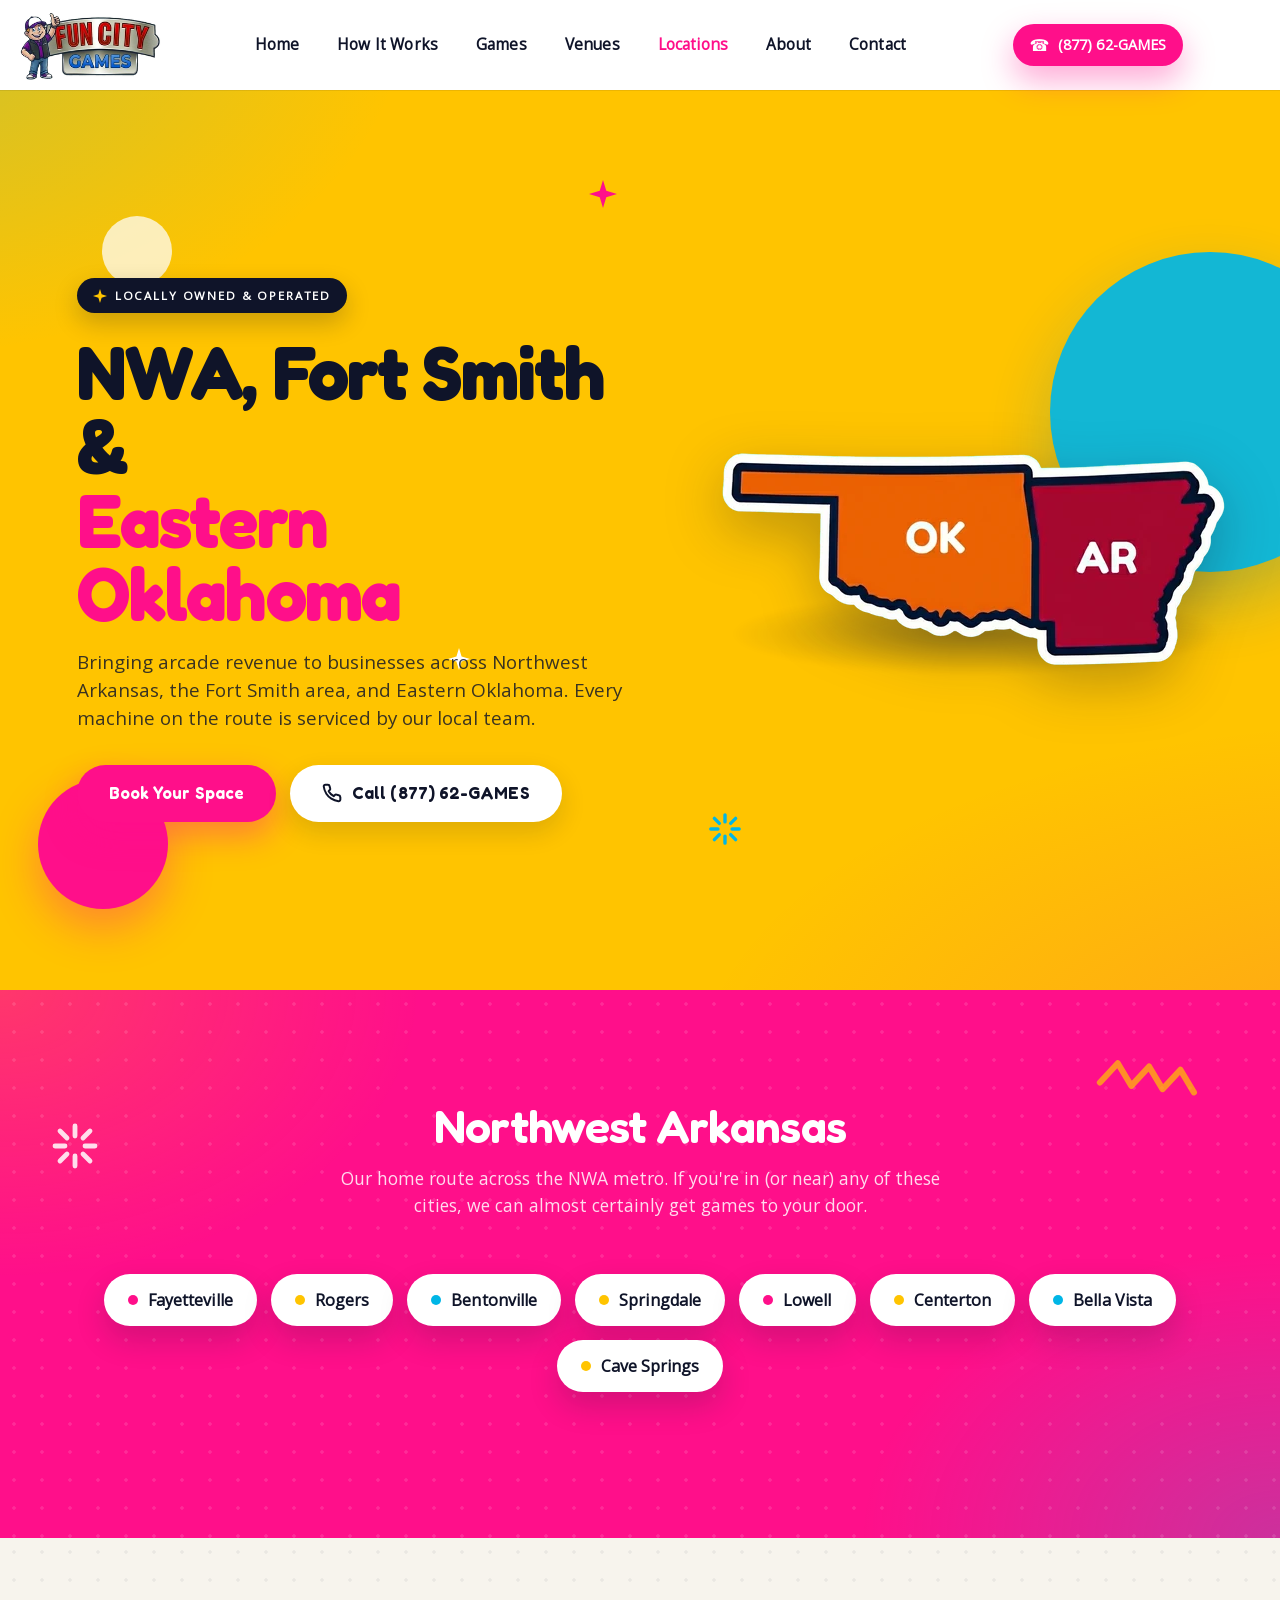
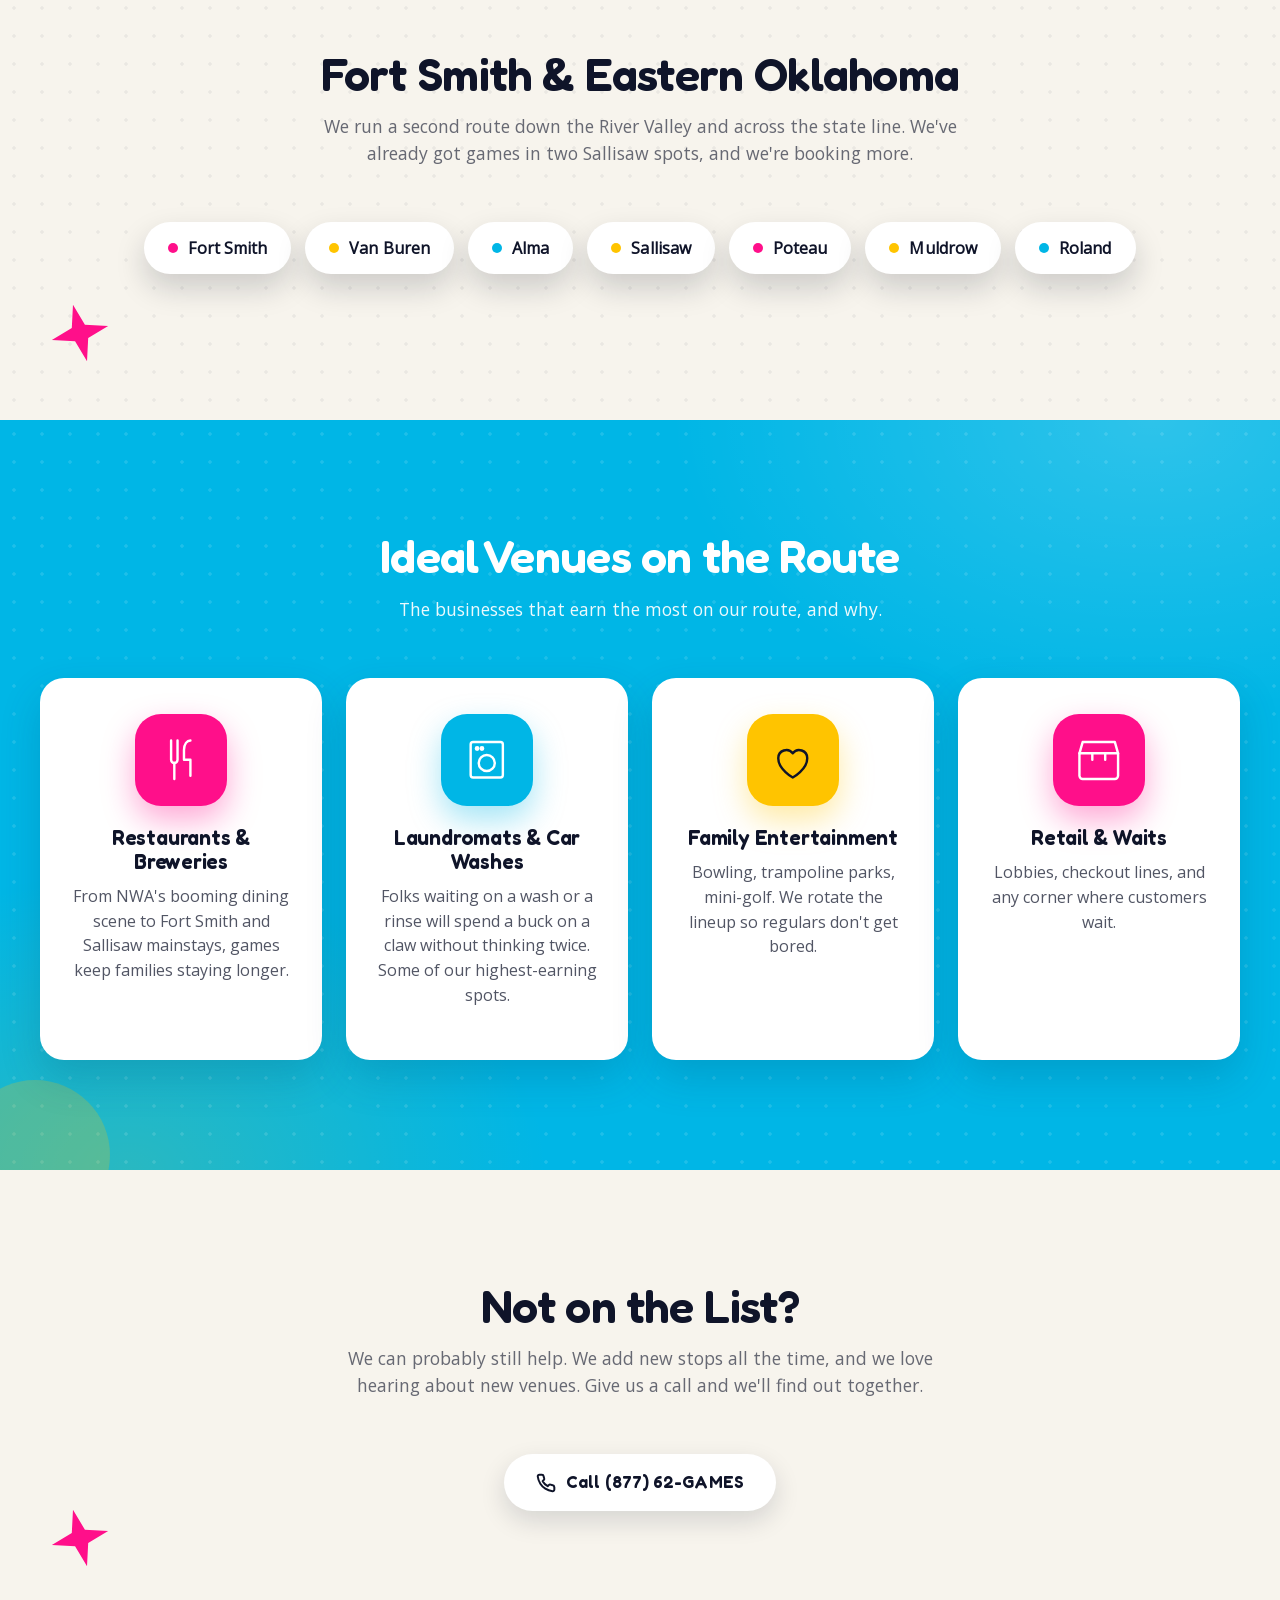
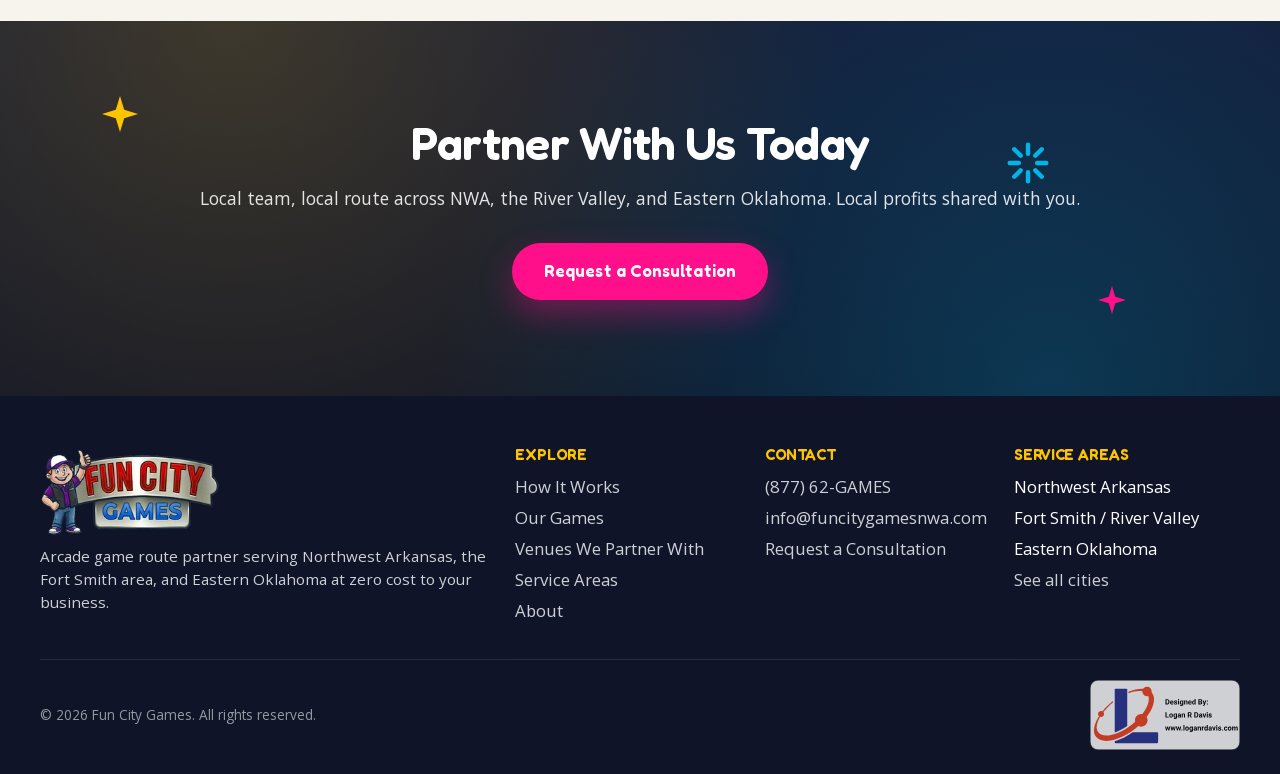
<file: locations.html>
<!doctype html>
<html lang="en">

<head>
	<meta charset="utf-8">
	<meta name="viewport" content="width=device-width, initial-scale=1">
	<meta name="theme-color" content="#FF0F8A">
	<title>Service Areas | Arkansas &amp; Oklahoma | Fun City Games</title>
	<meta name="description"
		content="Serving NWA (Fayetteville, Rogers, Bentonville, Springdale), Fort Smith &amp; Van Buren, plus Eastern Oklahoma (Sallisaw, Poteau, Muldrow, Roland). Locally owned.">

	<meta property="og:url" content="https://www.funcitygamesnwa.com/locations">
	<meta property="og:type" content="website">
	<meta property="og:site_name" content="Fun City Games">
	<meta property="og:locale" content="en_US">
	<meta property="og:title" content="Service Areas | Fun City Games">
	<meta property="og:description"
		content="Arcade route partnerships across Northwest Arkansas, the Fort Smith area, and Eastern Oklahoma.">
	<meta property="og:image" content="https://www.funcitygamesnwa.com/images/og-card.png">
	<meta property="og:image:type" content="image/png">
	<meta property="og:image:width" content="1200">
	<meta property="og:image:height" content="630">
	<meta property="og:image:alt" content="Fun City Games service areas — Northwest Arkansas (Fayetteville, Rogers, Bentonville, Springdale), the Fort Smith / River Valley area, and Eastern Oklahoma.">

	<meta name="twitter:card" content="summary_large_image">
	<meta property="twitter:domain" content="funcitygamesnwa.com">
	<meta property="twitter:url" content="https://www.funcitygamesnwa.com/locations">
	<meta name="twitter:title" content="Service Areas | Fun City Games">
	<meta name="twitter:description"
		content="Serving Northwest Arkansas, the Fort Smith area, and Eastern Oklahoma.">
	<meta name="twitter:image" content="https://www.funcitygamesnwa.com/images/og-card.png">
	<meta name="twitter:image:alt" content="Fun City Games service areas — Northwest Arkansas (Fayetteville, Rogers, Bentonville, Springdale), the Fort Smith / River Valley area, and Eastern Oklahoma.">

	<link rel="canonical" href="https://www.funcitygamesnwa.com/locations">
	<link rel="icon" href="/favicon.ico" sizes="any">
	<link rel="manifest" href="/site.webmanifest">
	<link rel="apple-touch-icon" sizes="180x180" href="/apple-touch-icon.png">
	<link rel="preload" as="font" href="/fonts/open-sans-latin.woff2" type="font/woff2" crossorigin>
	<link rel="preload" as="font" href="/fonts/fredoka-latin.woff2" type="font/woff2" crossorigin>
	<link rel="preload" as="image" href="/images/nwa-map-512.webp" imagesrcset="/images/nwa-map-512.webp 1x, /images/nwa-map-1024.webp 2x" type="image/webp" fetchpriority="high">
	<link rel="stylesheet" href="/css/main.css?v=20260504b">
	<script src="/js/components.js" defer></script>

	<script type="application/ld+json">
	{
		"@context": "https://schema.org",
		"@type": "Organization",
		"@id": "https://www.funcitygamesnwa.com/#organization",
		"name": "Fun City Games",
		"description": "Arcade game route operator serving Northwest Arkansas, the Fort Smith area, and Eastern Oklahoma.",
		"url": "https://www.funcitygamesnwa.com",
		"logo": "https://www.funcitygamesnwa.com/images/logo-horizontal-512.webp",
		"image": "https://www.funcitygamesnwa.com/images/og-card.png",
		"telephone": "+18776242637",
		"email": "info@funcitygamesnwa.com",
		"areaServed": [
			{ "@type": "City", "name": "Fayetteville, AR" },
			{ "@type": "City", "name": "Rogers, AR" },
			{ "@type": "City", "name": "Bentonville, AR" },
			{ "@type": "City", "name": "Springdale, AR" },
			{ "@type": "City", "name": "Lowell, AR" },
			{ "@type": "City", "name": "Centerton, AR" },
			{ "@type": "City", "name": "Bella Vista, AR" },
			{ "@type": "City", "name": "Cave Springs, AR" },
			{ "@type": "City", "name": "Fort Smith, AR" },
			{ "@type": "City", "name": "Van Buren, AR" },
			{ "@type": "City", "name": "Alma, AR" },
			{ "@type": "City", "name": "Sallisaw, OK" },
			{ "@type": "City", "name": "Poteau, OK" },
			{ "@type": "City", "name": "Muldrow, OK" },
			{ "@type": "City", "name": "Roland, OK" }
		]
	}
	</script>
</head>

<body class="theme-modern">
	<div class="main-container">
		<site-header></site-header>

		<main id="main-content">
			<section class="hero">
				<span class="hero-blob hero-blob-cyan" aria-hidden="true"></span>
				<span class="hero-blob hero-blob-magenta" aria-hidden="true"></span>
				<span class="hero-blob hero-blob-yellow" aria-hidden="true"></span>
				<span class="hero-sparkle hero-sparkle-1" aria-hidden="true">
					<svg viewBox="0 0 24 24" fill="currentColor"><path d="M12 0l2.8 9.2L24 12l-9.2 2.8L12 24l-2.8-9.2L0 12l9.2-2.8z"/></svg>
				</span>
				<span class="hero-sparkle hero-sparkle-2" aria-hidden="true">
					<svg viewBox="0 0 24 24" fill="currentColor"><path d="M12 0l2.8 9.2L24 12l-9.2 2.8L12 24l-2.8-9.2L0 12l9.2-2.8z"/></svg>
				</span>
				<span class="hero-sparkle hero-sparkle-3" aria-hidden="true">
					<svg viewBox="0 0 24 24" fill="none" stroke="currentColor" stroke-width="2.4" stroke-linecap="round">
						<path d="M12 2v5M12 17v5M2 12h5M17 12h5M4.5 4.5l3.5 3.5M16 16l3.5 3.5M4.5 19.5l3.5-3.5M16 8l3.5-3.5"/>
					</svg>
				</span>
				<div class="hero-inner">
					<span class="hero-badge">
						<svg class="hero-badge-icon" viewBox="0 0 24 24" fill="currentColor" aria-hidden="true"><path d="M12 0l2.8 9.2L24 12l-9.2 2.8L12 24l-2.8-9.2L0 12l9.2-2.8z"/></svg>
						Locally Owned &amp; Operated
					</span>
					<h1>NWA, Fort Smith &amp;<br><span class="accent">Eastern Oklahoma</span></h1>
					<p>Bringing arcade revenue to businesses across Northwest Arkansas, the Fort Smith area, and Eastern Oklahoma. Every machine on the route is serviced by our local team.</p>
					<div class="hero-ctas">
						<a href="/contact" class="btn btn-magenta">Book Your Space</a>
						<a href="tel:+18776242637" class="btn btn-phone">
							<svg viewBox="0 0 24 24" fill="none" stroke="currentColor" stroke-width="2.4" stroke-linecap="round" stroke-linejoin="round" aria-hidden="true">
								<path d="M22 16.9v3a2 2 0 01-2.2 2 19.8 19.8 0 01-8.6-3.1 19.5 19.5 0 01-6-6A19.8 19.8 0 012.1 4.2 2 2 0 014.1 2h3a2 2 0 012 1.7c.1.9.4 1.8.7 2.6a2 2 0 01-.5 2.1L8 9.8a16 16 0 006 6l1.4-1.3a2 2 0 012.1-.5c.8.3 1.7.6 2.6.7a2 2 0 011.7 2z"/>
							</svg>
							Call (877) 62-GAMES
						</a>
					</div>
				</div>
				<div class="hero-product">
					<picture>
						<source type="image/webp" srcset="/images/nwa-map-512.webp 1x, /images/nwa-map-1024.webp 2x">
						<img src="/images/nwa-map-512.png" srcset="/images/nwa-map-512.png 1x, /images/nwa-map-1024.png 2x" alt="Sticker-style map of Oklahoma and Arkansas labeled OK and AR, showing the two-state Fun City Games arcade route" width="512" height="227" fetchpriority="high" decoding="async">
					</picture>
				</div>
			</section>

			<section class="section section-magenta section-textured">
				<span class="section-sticker section-sticker-zigzag-2" aria-hidden="true">
					<svg viewBox="0 0 60 24" fill="none" stroke="currentColor" stroke-width="3.5" stroke-linecap="round" stroke-linejoin="round">
						<path d="M3 18l9-12 9 12 9-12 9 12 9-12 9 12"/>
					</svg>
				</span>
				<span class="section-sticker section-sticker-burst-1" aria-hidden="true">
					<svg viewBox="0 0 24 24" fill="none" stroke="currentColor" stroke-width="2.4" stroke-linecap="round">
						<path d="M12 2v5M12 17v5M2 12h5M17 12h5M4.5 4.5l3.5 3.5M16 16l3.5 3.5M4.5 19.5l3.5-3.5M16 8l3.5-3.5"/>
					</svg>
				</span>
				<div class="section-inner">
					<h2 class="section-title">Northwest Arkansas</h2>
					<p class="section-lede">Our home route across the NWA metro. If you're in (or near) any of these cities, we can almost certainly get games to your door.</p>
					<div class="cities">
						<span class="city-badge">Fayetteville</span>
						<span class="city-badge">Rogers</span>
						<span class="city-badge">Bentonville</span>
						<span class="city-badge">Springdale</span>
						<span class="city-badge">Lowell</span>
						<span class="city-badge">Centerton</span>
						<span class="city-badge">Bella Vista</span>
						<span class="city-badge">Cave Springs</span>
					</div>
				</div>
			</section>

			<section class="section section-yellow section-textured">
				<span class="section-sticker section-sticker-star-2" aria-hidden="true">
					<svg viewBox="0 0 24 24" fill="currentColor"><path d="M12 0l2.8 9.2L24 12l-9.2 2.8L12 24l-2.8-9.2L0 12l9.2-2.8z"/></svg>
				</span>
				<div class="section-inner">
					<h2 class="section-title">Fort Smith &amp; Eastern Oklahoma</h2>
					<p class="section-lede">We run a second route down the River Valley and across the state line. We've already got games in two Sallisaw spots, and we're booking more.</p>
					<div class="cities">
						<span class="city-badge">Fort Smith</span>
						<span class="city-badge">Van Buren</span>
						<span class="city-badge">Alma</span>
						<span class="city-badge">Sallisaw</span>
						<span class="city-badge">Poteau</span>
						<span class="city-badge">Muldrow</span>
						<span class="city-badge">Roland</span>
					</div>
				</div>
			</section>

			<section class="section section-cyan-full section-textured">
				<span class="section-sticker section-sticker-circle-2" aria-hidden="true"></span>
				<div class="section-inner">
					<h2 class="section-title">Ideal Venues on the Route</h2>
					<p class="section-lede">The businesses that earn the most on our route, and why.</p>
					<div class="feature-grid">
						<div class="feature">
							<div class="feature-icon" aria-hidden="true">
								<svg class="icon-sticker" viewBox="0 0 64 64" fill="none" stroke="currentColor" stroke-width="3" stroke-linecap="round" stroke-linejoin="round">
									<path d="M20 8v24a4 4 0 004 4 4 4 0 004-4V8"/>
									<path d="M24 36v20"/>
									<path d="M44 8c-4 0-8 4-8 12v12h8v20"/>
								</svg>
							</div>
							<h3>Restaurants &amp; Breweries</h3>
							<p>From NWA's booming dining scene to Fort Smith and Sallisaw mainstays, games keep families staying longer.</p>
						</div>
						<div class="feature">
							<div class="feature-icon" aria-hidden="true">
								<svg class="icon-sticker" viewBox="0 0 64 64" fill="none" stroke="currentColor" stroke-width="3" stroke-linecap="round" stroke-linejoin="round">
									<rect x="12" y="10" width="40" height="44" rx="3"/>
									<circle cx="32" cy="36" r="10"/>
									<circle cx="20" cy="18" r="1.5" fill="currentColor"/>
									<circle cx="26" cy="18" r="1.5" fill="currentColor"/>
								</svg>
							</div>
							<h3>Laundromats &amp; Car Washes</h3>
							<p>Folks waiting on a wash or a rinse will spend a buck on a claw without thinking twice. Some of our highest-earning spots.</p>
						</div>
						<div class="feature">
							<div class="feature-icon" aria-hidden="true">
								<svg class="icon-sticker" viewBox="0 0 64 64" fill="none" stroke="currentColor" stroke-width="3" stroke-linecap="round" stroke-linejoin="round">
									<path d="M32 54s-18-10-18-24a10 10 0 0118-6 10 10 0 0118 6c0 14-18 24-18 24z"/>
								</svg>
							</div>
							<h3>Family Entertainment</h3>
							<p>Bowling, trampoline parks, mini-golf. We rotate the lineup so regulars don't get bored.</p>
						</div>
						<div class="feature">
							<div class="feature-icon" aria-hidden="true">
								<svg class="icon-sticker" viewBox="0 0 64 64" fill="none" stroke="currentColor" stroke-width="3" stroke-linecap="round" stroke-linejoin="round">
									<path d="M8 24h48v28c0 2-2 4-4 4H12c-2 0-4-2-4-4z"/>
									<path d="M8 24l4-14h40l4 14"/>
									<path d="M24 24v8M40 24v8"/>
								</svg>
							</div>
							<h3>Retail &amp; Waits</h3>
							<p>Lobbies, checkout lines, and any corner where customers wait.</p>
						</div>
					</div>
				</div>
			</section>

			<section class="section section-cream">
				<span class="section-sticker section-sticker-star-2" aria-hidden="true">
					<svg viewBox="0 0 24 24" fill="currentColor"><path d="M12 0l2.8 9.2L24 12l-9.2 2.8L12 24l-2.8-9.2L0 12l9.2-2.8z"/></svg>
				</span>
				<div class="section-inner" style="text-align:center;">
					<h2 class="section-title">Not on the List?</h2>
					<p class="section-lede">We can probably still help. We add new stops all the time, and we love hearing about new venues. Give us a call and we'll find out together.</p>
					<a href="tel:+18776242637" class="btn btn-phone">
						<svg viewBox="0 0 24 24" fill="none" stroke="currentColor" stroke-width="2.4" stroke-linecap="round" stroke-linejoin="round" aria-hidden="true">
							<path d="M22 16.9v3a2 2 0 01-2.2 2 19.8 19.8 0 01-8.6-3.1 19.5 19.5 0 01-6-6A19.8 19.8 0 012.1 4.2 2 2 0 014.1 2h3a2 2 0 012 1.7c.1.9.4 1.8.7 2.6a2 2 0 01-.5 2.1L8 9.8a16 16 0 006 6l1.4-1.3a2 2 0 012.1-.5c.8.3 1.7.6 2.6.7a2 2 0 011.7 2z"/>
						</svg>
						Call (877) 62-GAMES
					</a>
				</div>
			</section>

			<section class="cta-strip">
				<span class="cta-sparkle cta-sparkle-1" aria-hidden="true">
					<svg viewBox="0 0 24 24" fill="currentColor"><path d="M12 0l2.8 9.2L24 12l-9.2 2.8L12 24l-2.8-9.2L0 12l9.2-2.8z"/></svg>
				</span>
				<span class="cta-sparkle cta-sparkle-2" aria-hidden="true">
					<svg viewBox="0 0 24 24" fill="currentColor"><path d="M12 0l2.8 9.2L24 12l-9.2 2.8L12 24l-2.8-9.2L0 12l9.2-2.8z"/></svg>
				</span>
				<span class="cta-sparkle cta-sparkle-3" aria-hidden="true">
					<svg viewBox="0 0 24 24" fill="none" stroke="currentColor" stroke-width="2.4" stroke-linecap="round">
						<path d="M12 2v5M12 17v5M2 12h5M17 12h5M4.5 4.5l3.5 3.5M16 16l3.5 3.5M4.5 19.5l3.5-3.5M16 8l3.5-3.5"/>
					</svg>
				</span>
				<h2>Partner With Us Today</h2>
				<p>Local team, local route across NWA, the River Valley, and Eastern Oklahoma. Local profits shared with you.</p>
				<a href="/contact" class="btn btn-magenta">Request a Consultation</a>
			</section>
		</main>

		<site-footer></site-footer>
	</div>
</body>

</html>
</file>
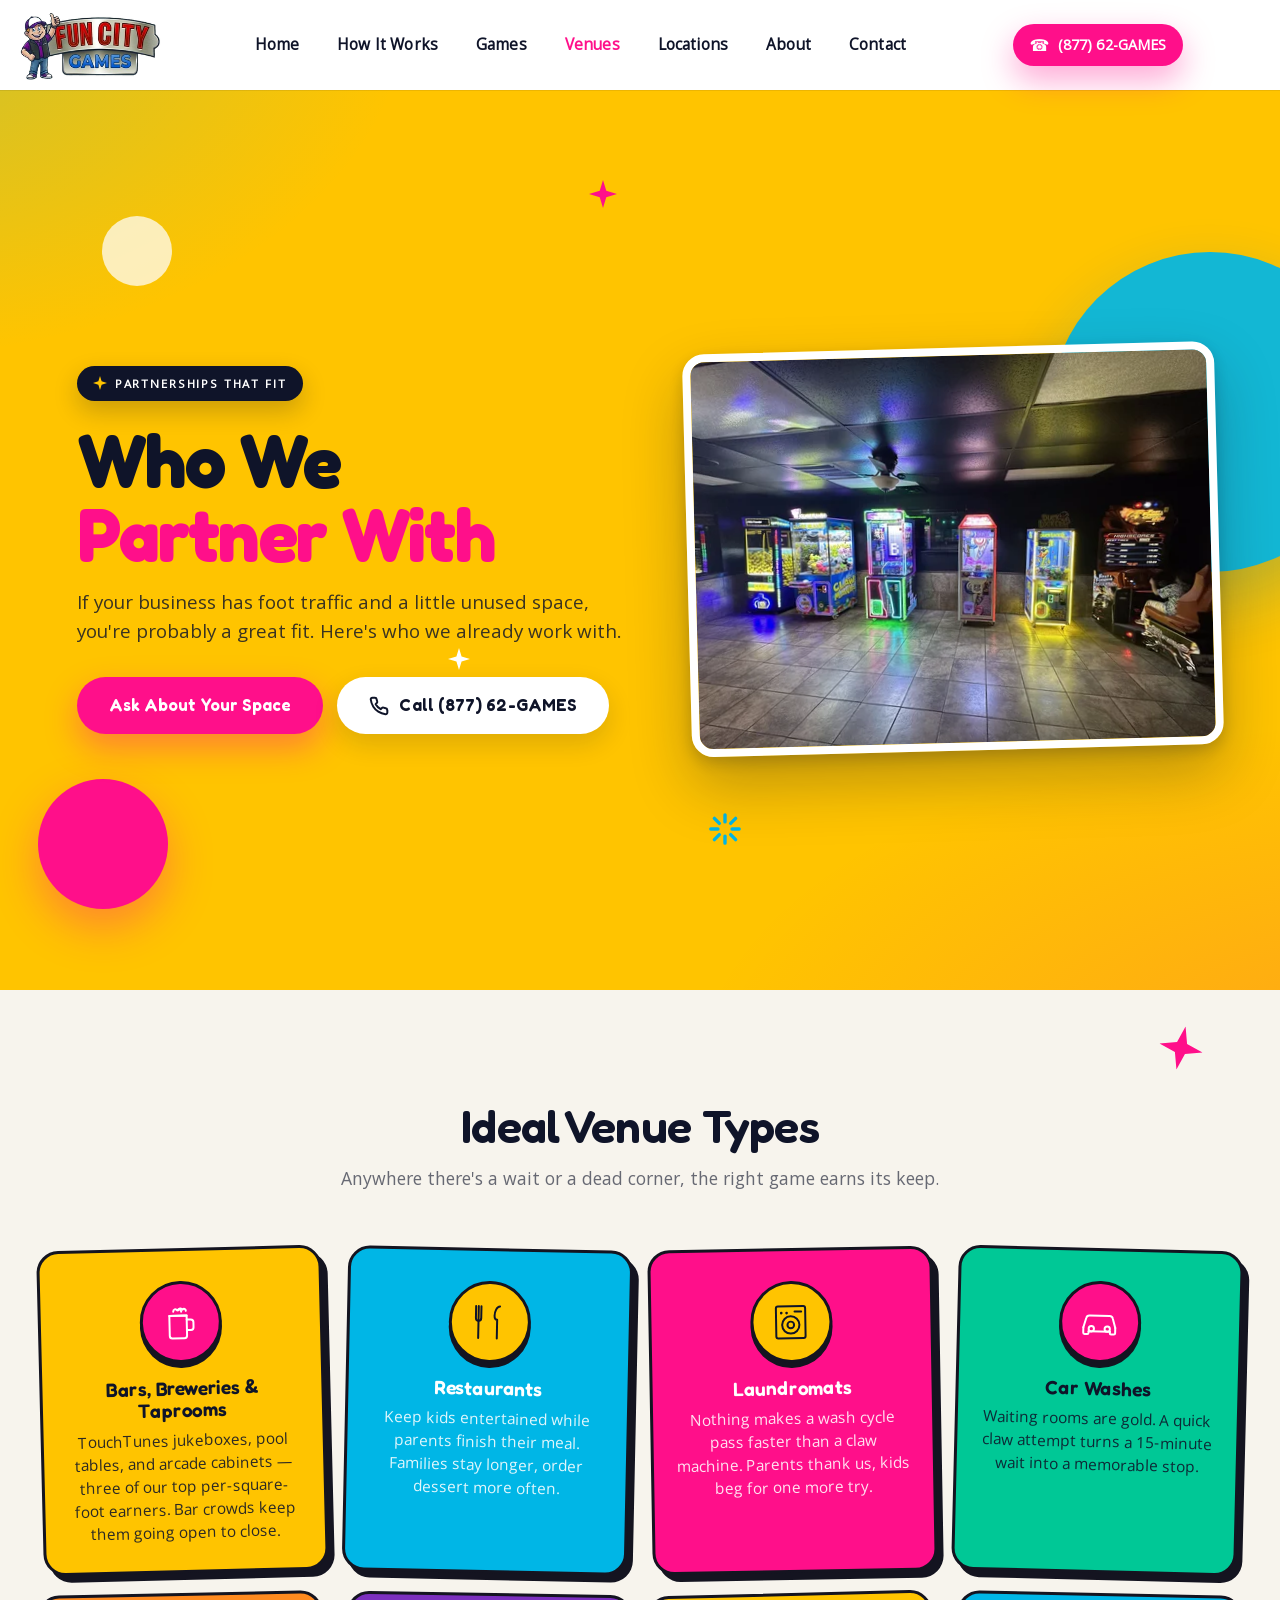
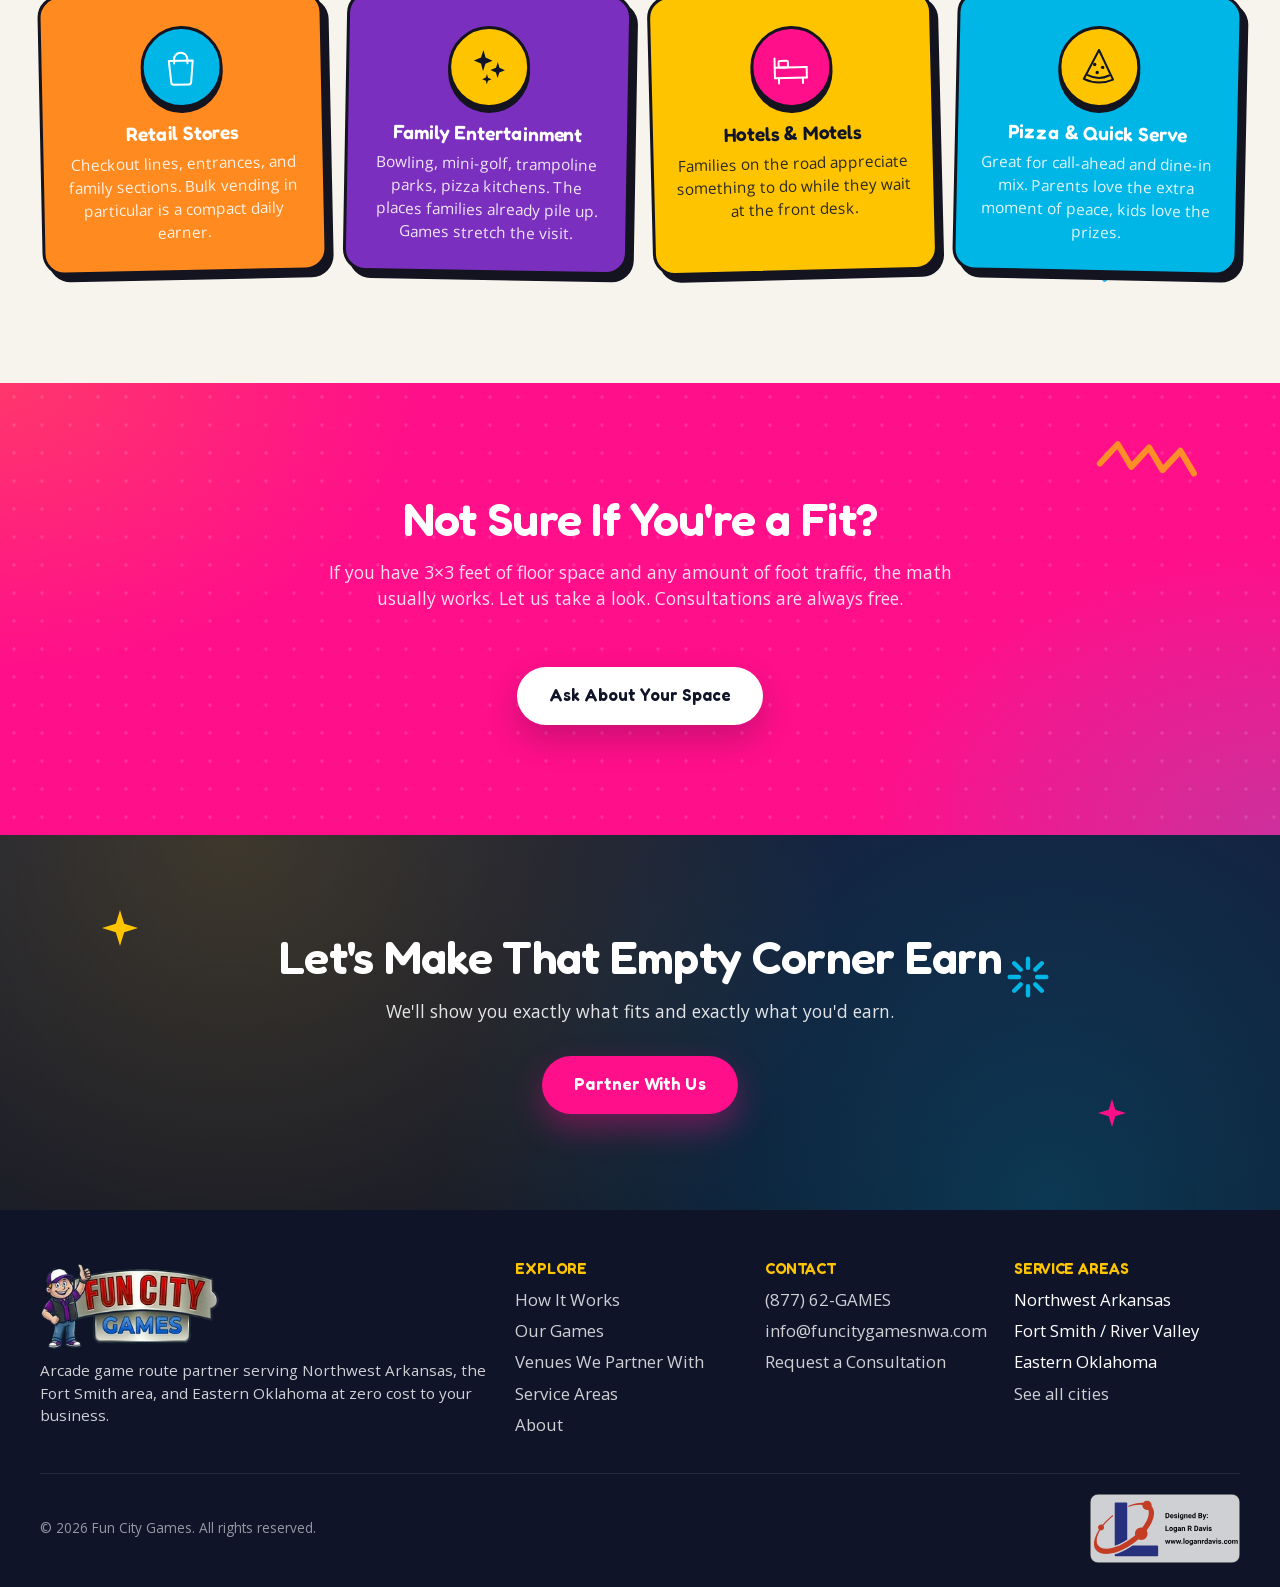
<file: venues.html>
<!doctype html>
<html lang="en">

<head>
	<meta charset="utf-8">
	<meta name="viewport" content="width=device-width, initial-scale=1">
	<meta name="theme-color" content="#FF0F8A">
	<title>Venues | Bars, Restaurants &amp; Breweries | Fun City Games</title>
	<meta name="description"
		content="Arcade games, TouchTunes jukeboxes, pool tables &amp; vending in bars, restaurants, breweries, retail &amp; FECs across NWA, Fort Smith &amp; Eastern Oklahoma.">

	<meta property="og:url" content="https://www.funcitygamesnwa.com/venues">
	<meta property="og:type" content="website">
	<meta property="og:site_name" content="Fun City Games">
	<meta property="og:locale" content="en_US">
	<meta property="og:title" content="Venues We Partner With | Fun City Games">
	<meta property="og:description"
		content="Bars, restaurants, breweries, laundromats, car washes, retail, and FECs across NWA, Fort Smith, and Eastern Oklahoma.">
	<meta property="og:image" content="https://www.funcitygamesnwa.com/images/og-card.png">
	<meta property="og:image:type" content="image/png">
	<meta property="og:image:width" content="1200">
	<meta property="og:image:height" content="630">
	<meta property="og:image:alt" content="Fun City Games venue partners — bars, restaurants, breweries, taprooms, laundromats, car washes, retail stores, and family entertainment centers.">

	<meta name="twitter:card" content="summary_large_image">
	<meta property="twitter:domain" content="funcitygamesnwa.com">
	<meta property="twitter:url" content="https://www.funcitygamesnwa.com/venues">
	<meta name="twitter:title" content="Venues We Partner With | Fun City Games">
	<meta name="twitter:description"
		content="Bars, restaurants, breweries, laundromats, car washes, and retail across NWA, Fort Smith, and Eastern Oklahoma.">
	<meta name="twitter:image" content="https://www.funcitygamesnwa.com/images/og-card.png">
	<meta name="twitter:image:alt" content="Fun City Games venue partners — bars, restaurants, breweries, taprooms, laundromats, car washes, retail stores, and family entertainment centers.">

	<link rel="canonical" href="https://www.funcitygamesnwa.com/venues">
	<link rel="icon" href="/favicon.ico" sizes="any">
	<link rel="manifest" href="/site.webmanifest">
	<link rel="apple-touch-icon" sizes="180x180" href="/apple-touch-icon.png">
	<link rel="preload" as="font" href="/fonts/open-sans-latin.woff2" type="font/woff2" crossorigin>
	<link rel="preload" as="font" href="/fonts/fredoka-latin.woff2" type="font/woff2" crossorigin>
	<link rel="preload" as="image" href="/images/venues-hero-512.webp" imagesrcset="/images/venues-hero-512.webp 1x, /images/venues-hero-1024.webp 2x" type="image/webp" fetchpriority="high">
	<link rel="stylesheet" href="/css/main.css?v=20260504b">
	<script src="/js/components.js" defer></script>

	<script type="application/ld+json">
	{
		"@context": "https://schema.org",
		"@type": "Service",
		"name": "Arcade Route Partnership",
		"serviceType": "Amusement machine placement and route operations",
		"description": "Zero-cost placement of arcade games, claw machines, ticket redemption games, TouchTunes digital jukeboxes, pool tables, and bulk vending machines in Northwest Arkansas, Fort Smith area, and Eastern Oklahoma businesses with revenue sharing and full-service maintenance included.",
		"url": "https://www.funcitygamesnwa.com/venues",
		"provider": {
			"@type": "Organization",
			"@id": "https://www.funcitygamesnwa.com/#organization",
			"name": "Fun City Games",
			"url": "https://www.funcitygamesnwa.com",
			"telephone": "+18776242637",
			"email": "info@funcitygamesnwa.com"
		},
		"areaServed": [
			{ "@type": "City", "name": "Fayetteville, AR" },
			{ "@type": "City", "name": "Rogers, AR" },
			{ "@type": "City", "name": "Bentonville, AR" },
			{ "@type": "City", "name": "Springdale, AR" },
			{ "@type": "City", "name": "Lowell, AR" },
			{ "@type": "City", "name": "Centerton, AR" },
			{ "@type": "City", "name": "Bella Vista, AR" },
			{ "@type": "City", "name": "Cave Springs, AR" },
			{ "@type": "City", "name": "Fort Smith, AR" },
			{ "@type": "City", "name": "Van Buren, AR" },
			{ "@type": "City", "name": "Alma, AR" },
			{ "@type": "City", "name": "Sallisaw, OK" },
			{ "@type": "City", "name": "Poteau, OK" },
			{ "@type": "City", "name": "Muldrow, OK" },
			{ "@type": "City", "name": "Roland, OK" }
		],
		"audience": {
			"@type": "BusinessAudience",
			"audienceType": "Bars, restaurants, breweries, taprooms, laundromats, car washes, retail stores, family entertainment centers, hotels, and quick-serve venues"
		},
		"offers": {
			"@type": "Offer",
			"price": "0",
			"priceCurrency": "USD",
			"description": "Free placement and installation. Partner receives a share of machine revenue."
		}
	}
	</script>
</head>

<body class="theme-modern">
	<div class="main-container">
		<site-header></site-header>

		<main id="main-content">
			<section class="hero">
				<span class="hero-blob hero-blob-cyan" aria-hidden="true"></span>
				<span class="hero-blob hero-blob-magenta" aria-hidden="true"></span>
				<span class="hero-blob hero-blob-yellow" aria-hidden="true"></span>
				<span class="hero-sparkle hero-sparkle-1" aria-hidden="true">
					<svg viewBox="0 0 24 24" fill="currentColor"><path d="M12 0l2.8 9.2L24 12l-9.2 2.8L12 24l-2.8-9.2L0 12l9.2-2.8z"/></svg>
				</span>
				<span class="hero-sparkle hero-sparkle-2" aria-hidden="true">
					<svg viewBox="0 0 24 24" fill="currentColor"><path d="M12 0l2.8 9.2L24 12l-9.2 2.8L12 24l-2.8-9.2L0 12l9.2-2.8z"/></svg>
				</span>
				<span class="hero-sparkle hero-sparkle-3" aria-hidden="true">
					<svg viewBox="0 0 24 24" fill="none" stroke="currentColor" stroke-width="2.4" stroke-linecap="round">
						<path d="M12 2v5M12 17v5M2 12h5M17 12h5M4.5 4.5l3.5 3.5M16 16l3.5 3.5M4.5 19.5l3.5-3.5M16 8l3.5-3.5"/>
					</svg>
				</span>
				<div class="hero-inner">
					<span class="hero-badge">
						<svg class="hero-badge-icon" viewBox="0 0 24 24" fill="currentColor" aria-hidden="true"><path d="M12 0l2.8 9.2L24 12l-9.2 2.8L12 24l-2.8-9.2L0 12l9.2-2.8z"/></svg>
						Partnerships That Fit
					</span>
					<h1>Who We<br><span class="accent">Partner With</span></h1>
					<p>If your business has foot traffic and a little unused space, you're probably a great fit. Here's who we already work with.</p>
					<div class="hero-ctas">
						<a href="/contact" class="btn btn-magenta">Ask About Your Space</a>
						<a href="tel:+18776242637" class="btn btn-phone">
							<svg viewBox="0 0 24 24" fill="none" stroke="currentColor" stroke-width="2.4" stroke-linecap="round" stroke-linejoin="round" aria-hidden="true">
								<path d="M22 16.9v3a2 2 0 01-2.2 2 19.8 19.8 0 01-8.6-3.1 19.5 19.5 0 01-6-6A19.8 19.8 0 012.1 4.2 2 2 0 014.1 2h3a2 2 0 012 1.7c.1.9.4 1.8.7 2.6a2 2 0 01-.5 2.1L8 9.8a16 16 0 006 6l1.4-1.3a2 2 0 012.1-.5c.8.3 1.7.6 2.6.7a2 2 0 011.7 2z"/>
							</svg>
							Call (877) 62-GAMES
						</a>
					</div>
				</div>
				<div class="hero-product hero-scene">
					<picture>
						<source type="image/webp" srcset="/images/venues-hero-512.webp 1x, /images/venues-hero-1024.webp 2x">
						<img src="/images/venues-hero-512.png" srcset="/images/venues-hero-512.png 1x, /images/venues-hero-1024.png 2x" alt="Row of glowing Fun City Games claw machines next to a sit-down racing arcade cabinet inside a partner venue's game room" width="512" height="384" fetchpriority="high" decoding="async">
					</picture>
				</div>
			</section>

			<section class="section section-cream">
				<span class="section-sticker section-sticker-star-1" aria-hidden="true">
					<svg viewBox="0 0 24 24" fill="currentColor"><path d="M12 0l2.8 9.2L24 12l-9.2 2.8L12 24l-2.8-9.2L0 12l9.2-2.8z"/></svg>
				</span>
				<span class="section-sticker section-sticker-zigzag-1" aria-hidden="true">
					<svg viewBox="0 0 60 24" fill="none" stroke="currentColor" stroke-width="3.5" stroke-linecap="round" stroke-linejoin="round">
						<path d="M3 18l9-12 9 12 9-12 9 12 9-12 9 12"/>
					</svg>
				</span>
				<div class="section-inner">
					<h2 class="section-title">Ideal Venue Types</h2>
					<p class="section-lede">Anywhere there's a wait or a dead corner, the right game earns its keep.</p>
					<div class="venue-grid">
						<div class="venue">
							<div class="venue-icon" aria-hidden="true">
								<svg class="icon-sticker" viewBox="0 0 64 64" fill="none" stroke="currentColor" stroke-width="3" stroke-linecap="round" stroke-linejoin="round">
									<path d="M16 22 v30 a4 4 0 004 4 h18 a4 4 0 004 -4 v-30 z"/>
									<path d="M16 22 H42"/>
									<path d="M42 28 h6 a4 4 0 014 4 v8 a4 4 0 01-4 4 h-6"/>
									<path d="M22 16 c0 -4 4 -5 6 -2 c2 -3 6 -2 6 2"/>
									<path d="M30 14 c0 -3 4 -4 6 -1 c2 -2 5 -1 5 2"/>
								</svg>
							</div>
							<h3>Bars, Breweries &amp; Taprooms</h3>
							<p>TouchTunes jukeboxes, pool tables, and arcade cabinets — three of our top per-square-foot earners. Bar crowds keep them going open to close.</p>
						</div>
						<div class="venue">
							<div class="venue-icon" aria-hidden="true">
								<svg class="icon-sticker" viewBox="0 0 64 64" fill="none" stroke="currentColor" stroke-width="3" stroke-linecap="round" stroke-linejoin="round">
									<path d="M20 8 v18 a4 4 0 01-4 4 a4 4 0 01-4 -4 v-18"/>
									<path d="M16 8 v22"/>
									<path d="M16 30 v26"/>
									<path d="M48 8 c-5 0 -8 8 -8 14 c0 4 2 6 4 6 v28"/>
								</svg>
							</div>
							<h3>Restaurants</h3>
							<p>Keep kids entertained while parents finish their meal. Families stay longer, order dessert more often.</p>
						</div>
						<div class="venue">
							<div class="venue-icon" aria-hidden="true">
								<svg class="icon-sticker" viewBox="0 0 64 64" fill="none" stroke="currentColor" stroke-width="3" stroke-linecap="round" stroke-linejoin="round">
									<rect x="10" y="8" width="44" height="48" rx="3"/>
									<circle cx="32" cy="36" r="13"/>
									<circle cx="32" cy="36" r="5"/>
									<circle cx="18" cy="18" r="2" fill="currentColor" stroke="none"/>
									<circle cx="26" cy="18" r="2" fill="currentColor" stroke="none"/>
									<path d="M38 16 h10"/>
								</svg>
							</div>
							<h3>Laundromats</h3>
							<p>Nothing makes a wash cycle pass faster than a claw machine. Parents thank us, kids beg for one more try.</p>
						</div>
						<div class="venue">
							<div class="venue-icon" aria-hidden="true">
								<svg class="icon-sticker" viewBox="0 0 64 64" fill="none" stroke="currentColor" stroke-width="3" stroke-linecap="round" stroke-linejoin="round">
									<path d="M8 40 l4 -14 a5 5 0 015 -4 h30 a5 5 0 015 4 l4 14"/>
									<path d="M8 40 v8 a2 2 0 002 2 h4 a2 2 0 002 -2 v-2"/>
									<path d="M56 40 v8 a2 2 0 01-2 2 h-4 a2 2 0 01-2 -2 v-2"/>
									<path d="M16 46 H48"/>
									<circle cx="20" cy="42" r="4"/>
									<circle cx="44" cy="42" r="4"/>
								</svg>
							</div>
							<h3>Car Washes</h3>
							<p>Waiting rooms are gold. A quick claw attempt turns a 15-minute wait into a memorable stop.</p>
						</div>
						<div class="venue">
							<div class="venue-icon" aria-hidden="true">
								<svg class="icon-sticker" viewBox="0 0 64 64" fill="none" stroke="currentColor" stroke-width="3" stroke-linecap="round" stroke-linejoin="round">
									<path d="M14 22 h36 l-3 32 a4 4 0 01-4 4 h-22 a4 4 0 01-4 -4 z"/>
									<path d="M22 26 v-6 a10 10 0 0120 0 v6"/>
								</svg>
							</div>
							<h3>Retail Stores</h3>
							<p>Checkout lines, entrances, and family sections. Bulk vending in particular is a compact daily earner.</p>
						</div>
						<div class="venue">
							<div class="venue-icon" aria-hidden="true">
								<svg class="icon-sticker" viewBox="0 0 64 64" fill="currentColor" stroke="none">
									<path d="M24 6 L27.4 17.4 L38 22 L27.4 26.6 L24 38 L20.6 26.6 L10 22 L20.6 17.4 Z"/>
									<path d="M46 24 L48.6 32.4 L57 36 L48.6 39.6 L46 48 L43.4 39.6 L35 36 L43.4 32.4 Z"/>
									<path d="M30 42 L31.6 47.6 L37 50 L31.6 52.4 L30 58 L28.4 52.4 L23 50 L28.4 47.6 Z"/>
								</svg>
							</div>
							<h3>Family Entertainment</h3>
							<p>Bowling, mini-golf, trampoline parks, pizza kitchens. The places families already pile up. Games stretch the visit.</p>
						</div>
						<div class="venue">
							<div class="venue-icon" aria-hidden="true">
								<svg class="icon-sticker" viewBox="0 0 64 64" fill="none" stroke="currentColor" stroke-width="3" stroke-linecap="round" stroke-linejoin="round">
									<path d="M8 18 V48"/>
									<path d="M8 32 H56"/>
									<path d="M56 32 V48"/>
									<path d="M8 48 H56"/>
									<rect x="14" y="22" width="14" height="10" rx="2"/>
									<path d="M14 48 V56"/>
									<path d="M50 48 V56"/>
								</svg>
							</div>
							<h3>Hotels &amp; Motels</h3>
							<p>Families on the road appreciate something to do while they wait at the front desk.</p>
						</div>
						<div class="venue">
							<div class="venue-icon" aria-hidden="true">
								<svg class="icon-sticker" viewBox="0 0 64 64" fill="none" stroke="currentColor" stroke-width="3" stroke-linecap="round" stroke-linejoin="round">
									<path d="M32 6 L10 50 Q32 60 54 50 Z"/>
									<path d="M16 44 Q32 52 48 44"/>
									<circle cx="26" cy="28" r="2.6" fill="currentColor" stroke="none"/>
									<circle cx="38" cy="32" r="2.6" fill="currentColor" stroke="none"/>
									<circle cx="30" cy="40" r="2.6" fill="currentColor" stroke="none"/>
								</svg>
							</div>
							<h3>Pizza &amp; Quick Serve</h3>
							<p>Great for call-ahead and dine-in mix. Parents love the extra moment of peace, kids love the prizes.</p>
						</div>
					</div>
				</div>
			</section>

			<section class="section section-magenta section-textured">
				<span class="section-sticker section-sticker-zigzag-2" aria-hidden="true">
					<svg viewBox="0 0 60 24" fill="none" stroke="currentColor" stroke-width="3.5" stroke-linecap="round" stroke-linejoin="round">
						<path d="M3 18l9-12 9 12 9-12 9 12 9-12 9 12"/>
					</svg>
				</span>
				<div class="section-inner" style="position:relative; text-align:center;">
					<h2 class="section-title">Not Sure If You're a Fit?</h2>
					<p class="section-lede">If you have 3×3 feet of floor space and any amount of foot traffic, the math usually works. Let us take a look. Consultations are always free.</p>
					<a href="/contact" class="btn btn-magenta">Ask About Your Space</a>
				</div>
			</section>

			<section class="cta-strip">
				<span class="cta-sparkle cta-sparkle-1" aria-hidden="true">
					<svg viewBox="0 0 24 24" fill="currentColor"><path d="M12 0l2.8 9.2L24 12l-9.2 2.8L12 24l-2.8-9.2L0 12l9.2-2.8z"/></svg>
				</span>
				<span class="cta-sparkle cta-sparkle-2" aria-hidden="true">
					<svg viewBox="0 0 24 24" fill="currentColor"><path d="M12 0l2.8 9.2L24 12l-9.2 2.8L12 24l-2.8-9.2L0 12l9.2-2.8z"/></svg>
				</span>
				<span class="cta-sparkle cta-sparkle-3" aria-hidden="true">
					<svg viewBox="0 0 24 24" fill="none" stroke="currentColor" stroke-width="2.4" stroke-linecap="round">
						<path d="M12 2v5M12 17v5M2 12h5M17 12h5M4.5 4.5l3.5 3.5M16 16l3.5 3.5M4.5 19.5l3.5-3.5M16 8l3.5-3.5"/>
					</svg>
				</span>
				<h2>Let's Make That Empty Corner Earn</h2>
				<p>We'll show you exactly what fits and exactly what you'd earn.</p>
				<a href="/contact" class="btn btn-magenta">Partner With Us</a>
			</section>
		</main>

		<site-footer></site-footer>
	</div>
</body>

</html>
</file>
<file: css/main.css>
@font-face {
  font-family: 'Open Sans';
  font-style: normal;
  font-weight: 400;
  font-display: swap;
  src: url('/fonts/open-sans-latin.woff2') format('woff2');
  unicode-range: U+0000-00FF, U+0131, U+0152-0153, U+02BB-02BC, U+02C6, U+02DA, U+02DC, U+0304, U+0308, U+0329, U+2000-206F, U+20AC, U+2122, U+2191, U+2193, U+2212, U+2215, U+FEFF, U+FFFD;
}

@font-face {
  font-family: 'Open Sans';
  font-style: normal;
  font-weight: 400;
  font-display: swap;
  src: url('/fonts/open-sans-latin-ext.woff2') format('woff2');
  unicode-range: U+0100-02BA, U+02BD-02C5, U+02C7-02CC, U+02CE-02D7, U+02DD-02FF, U+0304, U+0308, U+0329, U+1D00-1DBF, U+1E00-1E9F, U+1EF2-1EFF, U+2020, U+20A0-20AB, U+20AD-20C0, U+2113, U+2C60-2C7F, U+A720-A7FF;
}

@font-face {
  font-family: 'Fredoka';
  font-style: normal;
  font-weight: 400 700;
  font-display: swap;
  src: url('/fonts/fredoka-latin.woff2') format('woff2');
  unicode-range: U+0000-00FF, U+0131, U+0152-0153, U+02BB-02BC, U+02C6, U+02DA, U+02DC, U+0304, U+0308, U+0329, U+2000-206F, U+20AC, U+2122, U+2191, U+2193, U+2212, U+2215, U+FEFF, U+FFFD;
}

@font-face {
  font-family: 'Fredoka';
  font-style: normal;
  font-weight: 400 700;
  font-display: swap;
  src: url('/fonts/fredoka-latin-ext.woff2') format('woff2');
  unicode-range: U+0100-02BA, U+02BD-02C5, U+02C7-02CC, U+02CE-02D7, U+02DD-02FF, U+0304, U+0308, U+0329, U+1D00-1DBF, U+1E00-1E9F, U+1EF2-1EFF, U+2020, U+20A0-20AB, U+20AD-20C0, U+2113, U+2C60-2C7F, U+A720-A7FF;
}

:root {
  --magenta: #FF0F8A;
  --magenta-dark: #C2006B;
  --magenta-light: #FFD6EB;
  --yellow: #FFD447;
  --yellow-dark: #F5B800;
  --yellow-light: #FFF3B3;
  --cyan: #17CFEB;
  --cyan-dark: #0A9FC6;
  --cyan-light: #D7F3FA;
  --cyan-soft: #A9E5F1;
  --orange: #FF8A1F;
  --orange-dark: #E66C00;
  --purple: #7B2FBE;
  --purple-dark: #501F82;
  --mint: #00C896;
  --navy: #1B2A49;
  --navy-light: #2A3E6B;
  --cream: #FFFBEA;
  --ink: #141420;
  --white: #ffffff;

  /* Soft shadows (legacy / subtle ambient depth) */
  --sh-sm: 0 6px 16px rgba(13, 36, 64, 0.12);
  --sh-md: 0 14px 30px rgba(13, 36, 64, 0.18);
  --sh-lg: 0 24px 50px rgba(13, 36, 64, 0.22);

  /* Sticker shadows — hard offset, no blur. THE bubbly arcade look. */
  --sh-stick-sm: 4px 5px 0 var(--ink);
  --sh-stick:    6px 7px 0 var(--ink);
  --sh-stick-lg: 10px 12px 0 var(--ink);
  --sh-stick-xl: 14px 16px 0 var(--ink);
  --sh-btn-stick: 0 5px 0 var(--ink);

  /* Sticker outline thickness */
  --bd: 3px solid var(--ink);
  --bd-thick: 4px solid var(--ink);
}

/* Base */

html {
  color: var(--ink);
  font-size: 1em;
  line-height: 1.5;
}

::selection {
  background: var(--yellow);
  color: var(--ink);
  text-shadow: none;
}

body {
  margin: 0;
  font-size: 1.1em;
  font-family: 'Open Sans', system-ui, sans-serif;
  background-color: var(--white);
  -webkit-text-size-adjust: 100%;
}

h1, h2, h3, h4 {
  font-weight: 800;
  letter-spacing: -0.01em;
  line-height: 1.15;
  margin: 0 0 0.5em;
}

h1 { font-size: clamp(2rem, 5vw, 3.5rem); }
h2 { font-size: clamp(1.6rem, 3.5vw, 2.4rem); }
h3 { font-size: 1.25rem; }

p { margin: 0 0 1em; }

a {
  color: var(--magenta);
  text-decoration: none;
}

a:hover { color: var(--magenta-dark); }

img {
  max-width: 100%;
  height: auto;
  vertical-align: middle;
}

button, input, select, textarea {
  font-family: inherit;
  font-size: 100%;
  margin: 0;
}

textarea { resize: vertical; }

fieldset { border: 0; margin: 0; padding: 0; }

/* Accessibility */

.skip-link {
  position: absolute;
  top: -100%;
  left: 0;
  background: var(--navy);
  color: var(--white);
  padding: 8px 16px;
  z-index: 100;
  text-decoration: none;
  font-weight: bold;
}

.skip-link:focus { top: 0; }

.visually-hidden {
  position: absolute;
  width: 1px;
  height: 1px;
  padding: 0;
  margin: -1px;
  overflow: hidden;
  clip: rect(0, 0, 0, 0);
  white-space: nowrap;
  border: 0;
}

/* Buttons */

.btn {
  display: inline-block;
  padding: 14px 30px;
  font-family: inherit;
  font-size: 1rem;
  font-weight: 800;
  text-transform: uppercase;
  letter-spacing: 0.06em;
  color: var(--navy);
  background-color: var(--yellow);
  border: var(--bd);
  border-radius: 999px;
  box-shadow: var(--sh-btn-stick);
  cursor: pointer;
  text-decoration: none;
  transition: transform 0.12s ease, box-shadow 0.12s ease, background-color 0.15s ease;
}

.btn:hover {
  background-color: var(--yellow-dark);
  color: var(--navy);
  transform: translate(-2px, -2px);
  box-shadow: 2px 7px 0 var(--ink);
}

.btn:active {
  transform: translate(0, 3px);
  box-shadow: 0 1px 0 var(--ink);
}

.btn:focus-visible {
  outline: 3px solid var(--cyan);
  outline-offset: 3px;
}

.btn-magenta {
  background-color: var(--magenta);
  color: var(--white);
  box-shadow: var(--sh-btn-stick);
}

.btn-magenta:hover {
  background-color: var(--magenta-dark);
  color: var(--white);
  box-shadow: 2px 7px 0 var(--ink);
}

.btn-cyan {
  background-color: var(--cyan);
  color: var(--navy);
  box-shadow: var(--sh-btn-stick);
}

.btn-cyan:hover {
  background-color: var(--cyan-dark);
  color: var(--white);
  box-shadow: 2px 7px 0 var(--ink);
}

.btn-ghost {
  background-color: var(--white);
  color: var(--navy);
  border: var(--bd);
  box-shadow: var(--sh-btn-stick);
}

.btn-ghost:hover {
  background-color: var(--navy);
  color: var(--white);
  box-shadow: 2px 7px 0 var(--ink);
}

/* Header */

.main-container {
  min-height: 100vh;
  display: flex;
  flex-direction: column;
}

header {
  background-color: var(--white);
  box-shadow: 0 2px 14px rgba(13, 36, 64, 0.1);
  position: sticky;
  top: 0;
  z-index: 10;
}

#headerContent {
  max-width: 1300px;
  margin: 0 auto;
  display: flex;
  flex-wrap: nowrap;
  justify-content: space-between;
  align-items: center;
  padding: 10px 20px;
}

.header-logo {
  width: auto;
  max-height: 70px;
  display: block;
}

header nav ul {
  list-style: none;
  margin: 0;
  padding: 0;
  display: flex;
  flex-flow: row nowrap;
  gap: 6px;
  align-items: center;
}

header nav a {
  display: inline-block;
  padding: 10px 14px;
  font-weight: 700;
  font-size: 0.95rem;
  color: var(--navy);
  text-transform: uppercase;
  letter-spacing: 0.04em;
  border-radius: 8px;
  transition: background-color 0.15s ease, color 0.15s ease;
}

header nav a:hover,
header nav a.active {
  background-color: var(--yellow);
  color: var(--ink);
}

.nav-cta {
  margin-left: 10px;
}

.nav-cta .btn {
  padding: 10px 18px;
  font-size: 0.85rem;
  box-shadow: 0 4px 0 var(--ink);
}

.header-phone {
  display: none;
  align-items: center;
  gap: 8px;
  margin-left: 14px;
  padding: 9px 16px;
  background: var(--magenta);
  color: var(--white);
  font-weight: 800;
  font-size: 0.9rem;
  letter-spacing: 0.02em;
  border: 2px solid var(--ink);
  border-radius: 999px;
  box-shadow: 0 4px 0 var(--ink);
  text-decoration: none;
  transition: transform 0.12s ease, box-shadow 0.12s ease, background-color 0.15s ease;
}

.header-phone:hover {
  background: var(--magenta-dark);
  color: var(--white);
  transform: translate(-1px, -1px);
  box-shadow: 1px 5px 0 var(--ink);
}

.header-phone::before {
  content: "\260E";
  font-size: 1rem;
}

.desktop-menu { display: none; }

/* Hamburger */

.hamburger-icon {
  cursor: pointer;
  background: none;
  border: none;
  padding: 8px;
  margin-left: auto;
  z-index: 20;
}

.hamburger-icon .bar1,
.hamburger-icon .bar2,
.hamburger-icon .bar3 {
  width: 32px;
  height: 4px;
  background-color: var(--ink);
  margin: 6px 0;
  border-radius: 2px;
  transition: 0.4s;
}

.hamburger-icon-click .bar1 { transform: rotate(-45deg) translate(-7px, 8px); }
.hamburger-icon-click .bar2 { opacity: 0; }
.hamburger-icon-click .bar3 { transform: rotate(45deg) translate(-6px, -7px); }

.mobile-menu-container {
  opacity: 0;
  height: 0;
  width: 0;
  transition: 0.25s;
  z-index: 15;
}

.mobile-menu-outside {
  position: fixed;
  z-index: 14;
  top: 0;
  left: 0;
  width: 0;
  height: 100%;
  background-color: rgba(20, 20, 32, 0.5);
  border: none;
  padding: 0;
  cursor: default;
}

.mobile-menu {
  position: fixed;
  z-index: 16;
  right: 0;
  top: 0;
  height: 100%;
  width: 0;
  background-color: var(--white);
  overflow: auto;
  box-shadow: -4px 0 12px rgba(0,0,0,0.15);
  transition: width 0.25s;
}

.hamburger-icon-click .mobile-menu-container { opacity: 1; height: auto; width: auto; overflow: visible; }
.hamburger-icon-click .mobile-menu { width: min(320px, 80%); }
.hamburger-icon-click .mobile-menu-outside { width: 100%; }

.mobile-menu-nav {
  margin-top: 80px;
  padding: 0 20px;
}

.mobile-menu-nav ul {
  list-style: none;
  margin: 0;
  padding: 0;
  display: grid;
  gap: 4px;
}

.mobile-menu-li a {
  display: block;
  padding: 14px 16px;
  font-weight: 700;
  font-size: 1.05rem;
  color: var(--navy);
  text-transform: uppercase;
  letter-spacing: 0.04em;
  border-radius: 8px;
}

.mobile-menu-li a:hover { background-color: var(--yellow); color: var(--ink); }

.mobile-menu-cta { margin-top: 20px; }

/* Main */

main { flex-grow: 1; }

.section {
  padding: 48px 20px;
}

.section-inner {
  max-width: 1200px;
  margin: 0 auto;
}

.section-dark { background-color: var(--purple); color: var(--white); }
.section-dark h1, .section-dark h2, .section-dark h3 { color: var(--white); }
.section-cyan { background-color: var(--cyan-light); }
.section-cyan-full { background-color: var(--cyan); }
.section-yellow { background-color: var(--yellow); }
.section-orange { background-color: var(--orange); color: var(--white); }
.section-orange h1, .section-orange h2, .section-orange h3 { color: var(--white); }
.section-magenta { background-color: var(--magenta); color: var(--white); }
.section-magenta h1, .section-magenta h2, .section-magenta h3 { color: var(--white); }
.section-white { background-color: var(--white); }
.section-cream { background-color: var(--cream); }
.section-magenta-light { background-color: var(--magenta-light); }
.section-navy { background-color: var(--navy); color: var(--white); }
.section-navy h1, .section-navy h2, .section-navy h3 { color: var(--white); }

.section-title {
  text-align: center;
  margin-bottom: 14px;
  font-size: clamp(1.8rem, 4vw, 2.6rem);
  color: var(--navy);
}

.section-title::after {
  content: "";
  display: block;
  width: 80px;
  height: 6px;
  background: var(--magenta);
  border-radius: 999px;
  margin: 12px auto 0;
}

.section-dark .section-title, .section-magenta .section-title, .section-navy .section-title, .section-orange .section-title { color: var(--white); }
.section-dark .section-title::after, .section-navy .section-title::after { background: var(--yellow); }
.section-magenta .section-title::after { background: var(--yellow); }
.section-orange .section-title::after { background: var(--white); }
.section-yellow .section-title::after { background: var(--magenta); }

.section-lede {
  text-align: center;
  max-width: 720px;
  margin: 18px auto 40px;
  font-size: 1.1rem;
}

/* Hero */

.hero {
  position: relative;
  background:
    radial-gradient(120% 60% at 50% 120%, rgba(10, 159, 198, 0.55) 0%, transparent 55%),
    radial-gradient(circle at 15% 25%, rgba(255, 255, 255, 0.28), transparent 35%),
    radial-gradient(circle at 85% 75%, rgba(255, 255, 255, 0.18), transparent 35%),
    linear-gradient(180deg, #2BD8F2 0%, var(--cyan) 50%, #0FB7D3 100%);
  color: var(--ink);
  padding: 60px 20px 40px;
  min-height: 640px;
  display: flex;
  align-items: center;
  justify-content: center;
  overflow: hidden;
  text-align: center;
}

.hero-art {
  position: absolute;
  bottom: 0;
  width: clamp(280px, 30vw, 460px);
  height: auto;
  pointer-events: none;
  z-index: 2;
}

.hero-art-left { left: 0; }
.hero-art-right { right: 0; transform: scaleX(-1); }

/* Checker floor — bridges the gap between the two arcade illustrations so the hero
   reads as one continuous arcade room. Floor sits behind the yellow card,
   overlaps the bottom edge of the cyan background. */
.hero::before {
  content: "";
  position: absolute;
  left: 0;
  right: 0;
  bottom: 0;
  height: 90px;
  z-index: 1;
  background-image:
    linear-gradient(45deg, var(--ink) 25%, transparent 25%, transparent 75%, var(--ink) 75%),
    linear-gradient(45deg, var(--ink) 25%, transparent 25%, transparent 75%, var(--ink) 75%);
  background-size: 44px 44px;
  background-position: 0 0, 22px 22px;
  background-color: var(--white);
  border-top: 3px solid var(--ink);
  pointer-events: none;
  -webkit-mask-image: linear-gradient(180deg, transparent 0%, #000 18px, #000 100%);
          mask-image: linear-gradient(180deg, transparent 0%, #000 18px, #000 100%);
}

.hero-inner {
  max-width: 820px;
  margin: 0 auto;
  position: relative;
  z-index: 2;
  background: var(--yellow);
  border: var(--bd-thick);
  border-radius: 40px;
  padding: 52px 48px 48px;
  box-shadow: var(--sh-stick-xl);
}

.hero h1 {
  color: var(--navy);
  text-transform: uppercase;
  letter-spacing: -0.01em;
  margin-bottom: 18px;
  font-size: clamp(2.6rem, 6.8vw, 4.6rem);
  line-height: 1.02;
}

.hero .accent { color: var(--magenta); display: inline-block; }

.hero p {
  font-size: 1.2rem;
  max-width: 620px;
  margin: 0 auto 28px;
  color: var(--navy);
  font-weight: 600;
  line-height: 1.45;
}

.hero-ctas {
  display: flex;
  gap: 14px;
  justify-content: center;
  flex-wrap: wrap;
}

.hero-badge {
  display: inline-block;
  background: var(--magenta);
  color: var(--white);
  font-weight: 800;
  text-transform: uppercase;
  letter-spacing: 0.14em;
  padding: 8px 18px;
  border: 2px solid var(--ink);
  border-radius: 999px;
  font-size: 0.78rem;
  margin-bottom: 22px;
  box-shadow: var(--sh-btn-stick);
}

/* Hero confetti positions (outside the card, in the hero bg) */
.hero .confetti-a { top: 8%; left: 4%; z-index: 1; }
.hero .confetti-b { top: 14%; right: 6%; z-index: 1; }
.hero .confetti-c { bottom: 12%; left: 8%; z-index: 1; }
.hero .confetti-d { bottom: 18%; right: 5%; z-index: 1; }
.hero .confetti-e { top: 42%; left: 2%; z-index: 1; }
.hero .confetti-f { top: 48%; right: 2%; z-index: 1; }

/* Hero variants for non-home pages */

.hero-cyan { /* alias of default cyan hero */
  background: var(--cyan);
}

.hero-magenta {
  background:
    radial-gradient(120% 60% at 50% 120%, rgba(180, 0, 100, 0.5) 0%, transparent 55%),
    radial-gradient(circle at 85% 15%, rgba(255,255,255,0.28), transparent 30%),
    radial-gradient(circle at 10% 85%, rgba(255,255,255,0.15), transparent 35%),
    linear-gradient(180deg, #FF3AA0 0%, var(--magenta) 50%, #C2007A 100%);
}

.hero-magenta .hero-inner { background: var(--yellow); }
.hero-magenta h1 { color: var(--navy); }
.hero-magenta .accent { color: var(--magenta); }
.hero-magenta p { color: var(--navy); }
.hero-magenta .hero-badge { background: var(--magenta); color: var(--white); }

.hero-yellow {
  background: var(--yellow);
  background-image:
    radial-gradient(circle at 12% 18%, rgba(255,255,255,0.5), transparent 30%),
    radial-gradient(circle at 88% 82%, rgba(255,138,31,0.25), transparent 35%);
}

.hero-yellow .hero-inner { background: var(--white); }

.hero-purple {
  background:
    radial-gradient(120% 60% at 50% 120%, rgba(65, 22, 108, 0.55) 0%, transparent 55%),
    radial-gradient(circle at 15% 22%, rgba(255,255,255,0.18), transparent 35%),
    radial-gradient(circle at 82% 78%, rgba(255,212,71,0.2), transparent 40%),
    linear-gradient(180deg, #9447D6 0%, var(--purple) 50%, var(--purple-dark) 100%);
  color: var(--white);
}

.hero-purple .hero-inner {
  background: var(--navy);
  color: var(--white);
  background-image:
    radial-gradient(circle at 20% 30%, rgba(255,206,31,0.3) 2px, transparent 3px),
    radial-gradient(circle at 75% 20%, rgba(255,255,255,0.4) 1.5px, transparent 2.5px),
    radial-gradient(circle at 85% 75%, rgba(0,190,219,0.4) 2px, transparent 3px),
    radial-gradient(circle at 35% 80%, rgba(255,255,255,0.3) 1.5px, transparent 2.5px);
  background-size: 200px 200px;
}

.hero-purple h1 { color: var(--yellow); }
.hero-purple .accent { color: var(--cyan); }
.hero-purple p { color: var(--white); }
.hero-purple .hero-badge { background: var(--yellow); color: var(--ink); }

/* Steps (How it works) */

.steps {
  display: grid;
  grid-template-columns: repeat(auto-fit, minmax(260px, 1fr));
  gap: 24px;
  margin-top: 30px;
}

.step {
  background: var(--white);
  border: var(--bd);
  border-radius: 32px;
  padding: 36px 28px;
  box-shadow: var(--sh-stick);
  text-align: center;
  transition: transform 0.18s ease, box-shadow 0.18s ease;
}

.step:nth-child(odd) { transform: rotate(-1deg); }
.step:nth-child(even) { transform: rotate(1deg); }
.step:hover { transform: translate(-3px, -3px) rotate(0); box-shadow: var(--sh-stick-lg); }

.step-icon {
  display: inline-flex;
  align-items: center;
  justify-content: center;
  width: 88px;
  height: 88px;
  background: var(--magenta);
  color: var(--white);
  font-size: 2.4rem;
  border: var(--bd);
  border-radius: 50%;
  margin-bottom: 14px;
  box-shadow: var(--sh-stick);
  position: relative;
  transition: transform 0.2s ease, box-shadow 0.2s ease;
}

.step-icon::after {
  content: attr(data-step);
  position: absolute;
  top: -10px;
  right: -10px;
  width: 32px;
  height: 32px;
  background: var(--white);
  color: var(--ink);
  font-size: 0.95rem;
  font-weight: 900;
  border: 2px solid var(--ink);
  border-radius: 50%;
  display: flex;
  align-items: center;
  justify-content: center;
  box-shadow: 0 2px 0 var(--ink);
}

.step:hover .step-icon { transform: rotate(-6deg) scale(1.05); box-shadow: var(--sh-stick-lg); }

.step:nth-child(2) .step-icon { background: var(--cyan); color: var(--ink); }
.step:nth-child(3) .step-icon { background: var(--yellow); color: var(--ink); }

.step-number {
  display: inline-flex;
  align-items: center;
  justify-content: center;
  width: 72px;
  height: 72px;
  background: var(--magenta);
  color: var(--white);
  font-weight: 900;
  font-size: 2rem;
  border: var(--bd);
  border-radius: 50%;
  margin-bottom: 18px;
  box-shadow: var(--sh-btn-stick);
}

.step:nth-child(2) .step-number { background: var(--cyan); color: var(--ink); }
.step:nth-child(3) .step-number { background: var(--yellow); color: var(--ink); }

.step h3 { margin: 0 0 8px; color: var(--navy); font-size: 1.4rem; }
.step p { font-size: 0.98rem; margin: 0; }

.step:nth-child(1) { background: var(--yellow-light); }
.step:nth-child(2) { background: var(--cyan-light); }
.step:nth-child(3) { background: var(--magenta-light); }

/* Feature grid (Why choose) */

.feature-grid {
  display: grid;
  grid-template-columns: repeat(auto-fit, minmax(240px, 1fr));
  gap: 24px;
  margin-top: 30px;
}

.feature {
  text-align: center;
  padding: 24px 16px;
}

.feature-icon {
  display: inline-flex;
  align-items: center;
  justify-content: center;
  width: 108px;
  height: 108px;
  background: var(--yellow);
  border: var(--bd);
  border-radius: 50%;
  margin-bottom: 20px;
  font-size: 2.8rem;
  box-shadow: var(--sh-stick);
  transition: transform 0.25s ease, box-shadow 0.25s ease;
}

.feature:hover .feature-icon { transform: rotate(-8deg) scale(1.05); box-shadow: var(--sh-stick-lg); }

.feature:nth-child(2) .feature-icon { background: var(--cyan); }
.feature:nth-child(3) .feature-icon { background: var(--magenta); color: var(--white); }
.feature:nth-child(4) .feature-icon { background: var(--mint); }
.feature:nth-child(5) .feature-icon { background: var(--orange); }
.feature:nth-child(6) .feature-icon { background: var(--purple); color: var(--white); }

.feature h3 { color: var(--navy); margin-bottom: 6px; }

/* Readability overrides on saturated backgrounds */
.section-cyan-full .feature h3,
.section-cyan-full .feature p { color: var(--white); }
.section-cyan-full .feature:nth-child(2) .feature-icon { background: var(--yellow); }
.section-cyan-full .section-lede { color: var(--white); }

.section-yellow .feature:nth-child(1) .feature-icon { background: var(--magenta); color: var(--white); }
.section-yellow .feature:nth-child(2) .feature-icon { background: var(--cyan); }
.section-yellow .feature:nth-child(3) .feature-icon { background: var(--purple); color: var(--white); }

.section-orange .feature h3,
.section-orange .feature p { color: var(--white); }
.section-orange .feature:nth-child(5) .feature-icon { background: var(--yellow); color: var(--ink); }

.section-magenta .feature h3,
.section-magenta .feature p { color: var(--white); }
.section-magenta .feature:nth-child(3) .feature-icon { background: var(--yellow); color: var(--ink); }

/* Game cards */

.game-cards {
  display: grid;
  grid-template-columns: repeat(auto-fit, minmax(280px, 1fr));
  gap: 28px;
  margin-top: 30px;
}

.game-card {
  background: var(--white);
  border: var(--bd);
  border-radius: 28px;
  overflow: hidden;
  box-shadow: var(--sh-stick);
  display: flex;
  flex-direction: column;
  transition: transform 0.18s ease, box-shadow 0.18s ease;
  position: relative;
}

.game-card:nth-child(odd) { transform: rotate(-1.2deg); }
.game-card:nth-child(even) { transform: rotate(1.2deg); }
.game-card:hover { transform: translate(-4px, -4px) rotate(0); box-shadow: var(--sh-stick-lg); }

.game-card-image {
  aspect-ratio: 4 / 3;
  background-size: cover;
  background-position: center;
  background-color: var(--yellow-light);
}

.game-card-body { padding: 24px; }
.game-card h3 { color: var(--magenta); margin-bottom: 8px; font-size: 1.4rem; }
.game-card:nth-child(2) h3 { color: var(--cyan); }
.game-card:nth-child(3) h3 { color: var(--orange); }
.game-card p { margin: 0; font-size: 0.98rem; color: var(--navy); }

/* Venue cards */

.venue-grid {
  display: grid;
  grid-template-columns: repeat(auto-fit, minmax(230px, 1fr));
  gap: 20px;
  margin-top: 30px;
}

.venue {
  background: var(--white);
  border: var(--bd);
  border-radius: 24px;
  padding: 28px 22px;
  text-align: center;
  box-shadow: var(--sh-stick-sm);
  transition: transform 0.18s ease, box-shadow 0.18s ease;
}

.venue:hover { transform: translate(-3px, -3px); box-shadow: var(--sh-stick); }

.venue:nth-child(6n+1) { background: var(--yellow-light); }
.venue:nth-child(6n+2) { background: var(--cyan-light); }
.venue:nth-child(6n+3) { background: var(--magenta-light); }
.venue:nth-child(6n+4) { background: var(--white); }
.venue:nth-child(6n+5) { background: var(--cream); }
.venue:nth-child(6n+6) { background: var(--cyan-soft); }

.venue-icon {
  font-size: 2.4rem;
  margin-bottom: 14px;
  display: inline-flex;
  align-items: center;
  justify-content: center;
  width: 78px;
  height: 78px;
  background: var(--yellow);
  border: var(--bd);
  border-radius: 50%;
  box-shadow: var(--sh-btn-stick);
}

.venue:nth-child(6n+2) .venue-icon { background: var(--cyan); }
.venue:nth-child(6n+3) .venue-icon { background: var(--magenta); color: var(--white); }
.venue:nth-child(6n+4) .venue-icon { background: var(--mint); }
.venue:nth-child(6n+5) .venue-icon { background: var(--orange); color: var(--white); }
.venue:nth-child(6n+6) .venue-icon { background: var(--purple); color: var(--white); }

.venue h3 { color: var(--navy); font-size: 1.15rem; margin-bottom: 6px; }
.venue p { font-size: 0.95rem; margin: 0; color: var(--navy-light); }

/* Location / city badges */

.cities {
  display: flex;
  flex-wrap: wrap;
  gap: 14px;
  justify-content: center;
  margin: 30px 0;
}

.city-badge {
  display: inline-flex;
  align-items: center;
  gap: 10px;
  padding: 14px 24px;
  background: var(--yellow);
  color: var(--navy);
  border: var(--bd);
  border-radius: 999px;
  font-weight: 800;
  text-transform: uppercase;
  letter-spacing: 0.06em;
  box-shadow: var(--sh-btn-stick);
  transition: transform 0.15s ease, box-shadow 0.15s ease;
}

.city-badge:hover { transform: translate(-2px, -2px); box-shadow: 2px 7px 0 var(--ink); }

.city-badge::before {
  content: "";
  width: 12px;
  height: 12px;
  background: var(--magenta);
  border-radius: 50%;
}

.city-badge:nth-child(4n+2) { background: var(--cyan); }
.city-badge:nth-child(4n+3) { background: var(--magenta-light); }
.city-badge:nth-child(4n+4) { background: var(--mint); color: var(--white); }
.city-badge:nth-child(4n+4)::before { background: var(--yellow); }

/* CTA strip */

.cta-strip {
  background:
    radial-gradient(circle at 15% 50%, rgba(255,255,255,0.22), transparent 45%),
    radial-gradient(circle at 85% 50%, rgba(255,212,71,0.28), transparent 45%),
    linear-gradient(135deg, var(--magenta) 0%, #FF5DB0 100%);
  color: var(--white);
  text-align: center;
  padding: 80px 20px;
  position: relative;
  overflow: hidden;
}

.cta-strip h2 { color: var(--white); margin-bottom: 10px; font-size: clamp(1.8rem, 4vw, 2.6rem); }
.cta-strip p { margin-bottom: 28px; font-size: 1.15rem; opacity: 0.95; }
.cta-strip .btn { background: var(--yellow); color: var(--ink); font-size: 1.05rem; padding: 18px 36px; }

.cta-strip .confetti-a { top: 20%; left: 8%; }
.cta-strip .confetti-b { bottom: 18%; right: 10%; }
.cta-strip .confetti-c { top: 55%; left: 90%; }
.cta-strip .confetti-d { top: 15%; right: 25%; }

/* Contact card */

.contact-info {
  background: var(--navy);
  color: var(--white);
  border: var(--bd);
  border-radius: 28px;
  padding: 36px;
  box-shadow: var(--sh-stick-lg);
}

body.theme-modern .contact-info h2 { color: var(--white); margin-top: 0; }

.contact-info a { color: var(--yellow); }
.contact-info a:hover { color: var(--white); }

.contact-list { margin: 0; padding: 0; }
.contact-list dt { font-weight: 800; text-transform: uppercase; letter-spacing: 0.08em; font-size: 0.85rem; margin-top: 16px; color: var(--cyan); }
.contact-list dt:first-child { margin-top: 0; }
.contact-list dd { margin: 4px 0 0; font-size: 1.05rem; }

.local-badge {
  margin-top: 24px;
  padding: 16px;
  background: var(--magenta);
  border-radius: 12px;
  text-align: center;
  font-weight: 700;
  text-transform: uppercase;
  letter-spacing: 0.06em;
}

/* Side-by-side content */

.split {
  display: grid;
  grid-template-columns: 1fr;
  gap: 40px;
  align-items: center;
}

.split img {
  border-radius: 28px;
  border: var(--bd);
  box-shadow: var(--sh-stick-lg);
  width: 100%;
  object-fit: cover;
}

/* Footer */

footer {
  flex-shrink: 0;
  background: var(--navy);
  color: var(--white);
  padding: 50px 20px 24px;
}

.footer-container {
  max-width: 1200px;
  margin: 0 auto;
  display: grid;
  grid-template-columns: 1fr;
  gap: 24px;
}

.footer-brand img {
  max-width: 180px;
  margin-bottom: 10px;
}

.footer-brand p { margin: 0; opacity: 0.8; font-size: 0.95rem; }

.footer-col h4 {
  color: var(--yellow);
  font-size: 0.95rem;
  text-transform: uppercase;
  letter-spacing: 0.08em;
  margin-bottom: 10px;
}

.footer-col ul {
  list-style: none;
  padding: 0;
  margin: 0;
}

.footer-col li { margin-bottom: 6px; }

.footer-col a {
  color: var(--white);
  opacity: 0.85;
}

.footer-col a:hover { color: var(--yellow); opacity: 1; }

.footer-bottom {
  max-width: 1200px;
  margin: 30px auto 0;
  padding-top: 20px;
  border-top: 1px solid rgba(255,255,255,0.15);
  display: flex;
  justify-content: space-between;
  align-items: center;
  flex-wrap: wrap;
  gap: 12px;
  font-size: 0.85rem;
  opacity: 0.8;
}

.footer-bottom a { color: var(--cyan); }
.footer-bottom img { max-width: 150px; }

/* Responsive */

@media screen and (min-width: 940px) {
  .desktop-menu { display: block; }
  .hamburger-icon { display: none; }
  .header-phone { display: inline-flex; }

  .split { grid-template-columns: 1fr 1fr; }
  .split.reverse > :first-child { order: 2; }

  .footer-container { grid-template-columns: 2fr 1fr 1fr 1fr; }

  .section { padding: 64px 40px; }
}

@media screen and (max-width: 600px) {
  .hero { padding: 60px 20px; }
  .section { padding: 40px 16px; }
  header nav a { padding: 10px; font-size: 0.85rem; }
}

/* =============================================================
   MODERN BRIGHT FUN THEME — opt-in via <body class="theme-modern">
   2026 hybrid: keeps brand fun (yellow callout, magenta pop, cyan
   energy) but executes with modern UI fundamentals — no sticker
   shadows, no black borders, no rotation, no checker, no confetti.
   Real photos replace cartoon illustrations.
   Self-contained: all rules scoped to body.theme-modern. Remove the
   class to revert to legacy retro look.
   ============================================================= */

body.theme-modern {
  --bg: #F7F4ED;
  --surface: #FFFFFF;
  --line: rgba(15, 20, 41, 0.08);
  --line-strong: rgba(15, 20, 41, 0.18);
  --text: #0F1429;
  --text-muted: rgba(15, 20, 41, 0.62);
  --accent-magenta: #FF0F8A;
  --accent-magenta-deep: #C2006B;
  --accent-cyan: #00B6E6;
  --accent-cyan-deep: #007EA8;
  --accent-yellow: #FFC400;
  --accent-yellow-deep: #E0A800;

  --shadow-soft: 0 10px 28px rgba(15, 20, 41, 0.08);
  --shadow-card: 0 18px 44px rgba(15, 20, 41, 0.12);
  --shadow-pop: 0 28px 60px rgba(15, 20, 41, 0.22);
  --shadow-magenta: 0 14px 32px rgba(255, 15, 138, 0.36);

  background-color: var(--bg);
  color: var(--text);
  font-family: 'Open Sans', system-ui, sans-serif;
  font-size: 1.05em;
}

body.theme-modern h1,
body.theme-modern h2,
body.theme-modern h3,
body.theme-modern h4 {
  font-family: 'Fredoka', 'Open Sans', sans-serif;
  font-weight: 600;
  letter-spacing: -0.01em;
  color: var(--text);
}

body.theme-modern a { color: var(--accent-magenta); }
body.theme-modern a:hover { color: var(--accent-magenta-deep); }
body.theme-modern ::selection { background: var(--accent-yellow); color: var(--text); }

/* HEADER — clean white with subtle border */
body.theme-modern header {
  background-color: var(--surface);
  box-shadow: 0 1px 0 var(--line);
}

body.theme-modern header nav a {
  color: var(--text);
  font-weight: 600;
  font-size: 0.96rem;
  letter-spacing: 0.01em;
  text-transform: none;
  padding: 10px 16px;
  border-radius: 10px;
  transition: background 0.15s ease, color 0.15s ease;
}

body.theme-modern header nav a:hover {
  background: var(--surface-warm);
  color: var(--text);
}

body.theme-modern header nav a.active {
  background: transparent;
  color: var(--accent-magenta);
}

body.theme-modern .header-phone {
  background: var(--accent-magenta);
  color: #fff;
  border: 0;
  box-shadow: var(--shadow-magenta);
  font-weight: 700;
  text-transform: none;
  letter-spacing: 0.01em;
}

body.theme-modern .header-phone:hover {
  background: var(--accent-magenta-deep);
  transform: translateY(-2px);
  box-shadow: 0 18px 36px rgba(244, 28, 148, 0.42);
}

body.theme-modern .hamburger-icon .bar1,
body.theme-modern .hamburger-icon .bar2,
body.theme-modern .hamburger-icon .bar3 { background-color: var(--text); }

/* BUTTONS — soft modern pill, no offset shadow, no black border */
body.theme-modern .btn {
  font-family: 'Fredoka', 'Open Sans', sans-serif;
  font-weight: 600;
  text-transform: none;
  letter-spacing: 0.005em;
  border: 0;
  border-radius: 999px;
  padding: 16px 32px;
  font-size: 1.05rem;
  background: var(--accent-yellow);
  color: var(--text);
  box-shadow: var(--shadow-soft);
  transition: transform 0.18s ease, box-shadow 0.22s ease, background 0.18s ease;
}

body.theme-modern .btn:hover {
  background: #FFE074;
  color: var(--text);
  transform: translateY(-2px);
  box-shadow: var(--shadow-card);
}

body.theme-modern .btn:active { transform: translateY(0); box-shadow: var(--shadow-soft); }

body.theme-modern .btn-magenta {
  background: var(--accent-magenta);
  color: #fff;
  box-shadow: var(--shadow-magenta);
}

body.theme-modern .btn-magenta:hover {
  background: var(--accent-magenta-deep);
  color: #fff;
  box-shadow: 0 18px 36px rgba(244, 28, 148, 0.42);
  transform: translateY(-2px);
}

body.theme-modern .btn-cyan {
  background: var(--accent-cyan);
  color: var(--text);
  box-shadow: 0 14px 32px rgba(23, 207, 235, 0.32);
}

body.theme-modern .btn-cyan:hover {
  background: #00B7D6;
  color: var(--text);
  box-shadow: 0 18px 36px rgba(23, 207, 235, 0.42);
  transform: translateY(-2px);
}

/* Strip retro decorations */
body.theme-modern .confetti,
body.theme-modern .wave { display: none !important; }

/* SECTIONS — warm off-white throughout. Color comes from cards/accents,
   not full-bleed backgrounds. CTA strip is the one statement section. */
body.theme-modern .section { padding: 110px 20px; background: var(--bg); color: var(--text); }

body.theme-modern .section-cream,
body.theme-modern .section-yellow,
body.theme-modern .section-magenta-light { background: var(--bg); color: var(--text); }

/* Perfect For Your Business — warm cream stage with brand-color radial
   glows in each corner and a hard ink rule on top to break from the
   yellow games section above. The magenta band below is its own hard
   color jump, so no bottom rule needed. */
body.theme-modern .section-venues {
  padding-top: 88px;
  padding-bottom: 88px;
  background:
    radial-gradient(720px 480px at 0% 0%, rgba(255, 196, 0, 0.32), transparent 62%),
    radial-gradient(820px 560px at 100% 0%, rgba(0, 182, 230, 0.24), transparent 65%),
    radial-gradient(680px 460px at 100% 100%, rgba(255, 15, 138, 0.22), transparent 62%),
    radial-gradient(640px 440px at 0% 100%, rgba(0, 200, 150, 0.18), transparent 60%),
    var(--bg);
  color: var(--text);
  border-top: 3px solid var(--ink);
}

/* Why Partner — full bright cyan band */
body.theme-modern .section-cyan,
body.theme-modern .section-cyan-full {
  background:
    radial-gradient(800px 500px at 90% 0%, rgba(255, 255, 255, 0.18), transparent 60%),
    radial-gradient(700px 500px at 10% 100%, rgba(255, 196, 0, 0.16), transparent 60%),
    var(--accent-cyan);
  color: #fff;
}

/* Service Areas — full bright magenta band */
body.theme-modern .section-orange,
body.theme-modern .section-magenta {
  background:
    radial-gradient(700px 480px at 0% 0%, rgba(255, 196, 0, 0.22), transparent 60%),
    radial-gradient(700px 480px at 100% 100%, rgba(0, 182, 230, 0.20), transparent 60%),
    var(--accent-magenta);
  color: #fff;
}

body.theme-modern .section-navy,
body.theme-modern .section-dark { background: var(--text); color: #fff; }

body.theme-modern .section-title {
  font-family: 'Fredoka', 'Open Sans', sans-serif;
  font-size: clamp(2rem, 4.4vw, 2.9rem);
  font-weight: 600;
  letter-spacing: -0.015em;
  color: var(--text);
  margin-bottom: 12px;
}

body.theme-modern .section-title::after { display: none; }

body.theme-modern .section-yellow .section-title { color: var(--text); }

body.theme-modern .section-cyan .section-title,
body.theme-modern .section-cyan-full .section-title,
body.theme-modern .section-magenta .section-title,
body.theme-modern .section-orange .section-title { color: #fff; }

body.theme-modern .section-cyan .section-lede,
body.theme-modern .section-cyan-full .section-lede,
body.theme-modern .section-orange .section-lede,
body.theme-modern .section-magenta .section-lede { color: rgba(255, 255, 255, 0.92); }

body.theme-modern .section-lede {
  color: var(--text-muted);
  font-size: 1.1rem;
  margin: 6px auto 56px;
  max-width: 640px;
  font-weight: 400;
}

body.theme-modern .section-magenta .section-lede,
body.theme-modern .section-magenta p { color: rgba(255,255,255,0.85); }

/* HERO — bright sunshine yellow split: text left, product right, floating colored blobs */
body.theme-modern .hero {
  position: relative;
  min-height: min(86vh, 760px);
  padding: 80px 6vw 60px;
  background:
    radial-gradient(1200px 600px at 110% 110%, rgba(255, 15, 138, 0.18), transparent 60%),
    radial-gradient(900px 600px at -10% -10%, rgba(0, 182, 230, 0.22), transparent 60%),
    var(--accent-yellow);
  display: grid;
  grid-template-columns: 1.05fr 0.95fr;
  gap: 40px;
  align-items: center;
  justify-content: center;
  overflow: hidden;
  color: var(--text);
  text-align: left;
}

body.theme-modern .hero::before,
body.theme-modern .hero::after { display: none; }

body.theme-modern .hero-art { display: none; }

/* Floating decorative shapes */
body.theme-modern .hero-blob {
  position: absolute;
  border-radius: 50%;
  pointer-events: none;
  z-index: 1;
}
body.theme-modern .hero-blob-cyan {
  width: 320px; height: 320px;
  background: var(--accent-cyan);
  top: 18%; right: -90px;
  opacity: 0.92;
  box-shadow: 0 30px 70px rgba(0, 126, 168, 0.30);
}
body.theme-modern .hero-blob-magenta {
  width: 130px; height: 130px;
  background: var(--accent-magenta);
  bottom: 9%; left: 3%;
  box-shadow: 0 18px 44px rgba(255, 15, 138, 0.34);
}
body.theme-modern .hero-blob-yellow {
  width: 70px; height: 70px;
  background: #fff;
  top: 14%; left: 8%;
  opacity: 0.72;
}

body.theme-modern .hero-inner {
  background: transparent;
  border: 0;
  border-radius: 0;
  padding: 0;
  box-shadow: none;
  max-width: 600px;
  width: 100%;
  margin: 0;
  position: relative;
  z-index: 2;
  text-align: left;
  justify-self: end;
}

body.theme-modern .hero-badge {
  display: inline-block;
  background: var(--text);
  color: #fff;
  border: 0;
  box-shadow: 0 10px 24px rgba(15, 20, 41, 0.22);
  font-weight: 700;
  text-transform: uppercase;
  letter-spacing: 0.16em;
  font-size: 0.72rem;
  padding: 9px 16px;
  border-radius: 999px;
  margin-bottom: 22px;
}

body.theme-modern .hero h1 {
  font-family: 'Fredoka', 'Open Sans', sans-serif;
  color: var(--text);
  text-transform: none;
  font-size: clamp(2.6rem, 5.8vw, 4.6rem);
  font-weight: 700;
  letter-spacing: -0.025em;
  line-height: 1.0;
  margin-bottom: 18px;
  text-shadow: none;
}

body.theme-modern .hero h1 .accent {
  color: var(--accent-magenta);
  display: inline;
  text-shadow: none;
}

body.theme-modern .hero p {
  color: var(--text);
  font-size: 1.18rem;
  font-weight: 500;
  max-width: 56ch;
  margin: 0 0 32px;
  line-height: 1.5;
  opacity: 0.82;
}

body.theme-modern .hero-ctas { justify-content: flex-start; }

/* Product spotlight — claw machine on right */
body.theme-modern .hero-product {
  position: relative;
  z-index: 2;
  display: flex;
  align-items: center;
  justify-content: center;
  max-width: 520px;
  width: 100%;
  justify-self: start;
  padding: 20px 30px 0;
}

body.theme-modern .hero-product::before {
  content: "";
  position: absolute;
  width: 92%;
  height: 36%;
  left: 4%;
  bottom: -2%;
  background: radial-gradient(ellipse at center, rgba(15, 20, 41, 0.32) 0%, rgba(15, 20, 41, 0) 65%);
  z-index: -1;
  filter: blur(2px);
}

body.theme-modern .hero-product img {
  width: 100%;
  height: auto;
  display: block;
  filter: drop-shadow(0 18px 28px rgba(15, 20, 41, 0.28));
}

/* HOW IT WORKS — yellow rounded cards, no sticker */
body.theme-modern .steps {
  grid-template-columns: repeat(auto-fit, minmax(280px, 1fr));
  gap: 24px;
  margin-top: 16px;
}

body.theme-modern .step {
  background: var(--accent-yellow);
  border: 0;
  border-radius: 28px;
  padding: 36px 30px;
  box-shadow: var(--shadow-soft);
  text-align: center;
  transform: none !important;
  transition: transform 0.22s ease, box-shadow 0.22s ease;
}

body.theme-modern .step:hover {
  transform: translateY(-4px) !important;
  box-shadow: var(--shadow-card);
}

body.theme-modern .step:nth-child(1) { background: var(--accent-yellow); color: var(--text); }
body.theme-modern .step:nth-child(2) { background: var(--accent-cyan); color: #fff; }
body.theme-modern .step:nth-child(3) { background: var(--accent-magenta); color: #fff; }

body.theme-modern .step:nth-child(2) h3,
body.theme-modern .step:nth-child(3) h3 { color: #fff; }

body.theme-modern .step:nth-child(2) p,
body.theme-modern .step:nth-child(3) p { color: rgba(255,255,255,0.92); opacity: 1; }

body.theme-modern .step:nth-child(2) .step-icon::after { background: var(--accent-yellow); color: var(--text); box-shadow: 0 4px 10px rgba(255,196,0,0.4); }
body.theme-modern .step:nth-child(3) .step-icon::after { background: var(--accent-yellow); color: var(--text); box-shadow: 0 4px 10px rgba(255,196,0,0.4); }

body.theme-modern .step-icon {
  width: 84px;
  height: 84px;
  background: var(--surface) !important;
  border: 0;
  border-radius: 24px;
  box-shadow: 0 8px 18px rgba(20, 30, 56, 0.10);
  margin: 0 auto 20px;
  font-size: 2.4rem;
  color: var(--text);
  position: relative;
  transform: none !important;
}

body.theme-modern .step-icon::after {
  content: attr(data-step);
  position: absolute;
  top: -8px;
  right: -8px;
  width: 28px;
  height: 28px;
  background: var(--accent-magenta);
  color: #fff;
  font-family: 'Fredoka', sans-serif;
  font-size: 0.85rem;
  font-weight: 700;
  border: 0;
  border-radius: 50%;
  display: flex;
  align-items: center;
  justify-content: center;
  box-shadow: 0 4px 10px rgba(244, 28, 148, 0.4);
}

body.theme-modern .step h3 {
  font-family: 'Fredoka', sans-serif;
  color: var(--text);
  font-size: 1.35rem;
  font-weight: 600;
  margin: 8px 0 10px;
}

body.theme-modern .step p {
  color: var(--text);
  opacity: 0.78;
  font-size: 0.98rem;
  line-height: 1.55;
}

/* WHY PARTNER — white cards on tinted section */
body.theme-modern .feature-grid {
  grid-template-columns: repeat(auto-fit, minmax(260px, 1fr));
  gap: 24px;
  margin-top: 16px;
}

body.theme-modern .feature {
  background: var(--surface);
  border: 0;
  border-radius: 24px;
  padding: 36px 30px;
  text-align: center;
  box-shadow: var(--shadow-soft);
  transition: transform 0.22s ease, box-shadow 0.22s ease;
}

body.theme-modern .feature:hover {
  transform: translateY(-4px);
  box-shadow: var(--shadow-card);
}

body.theme-modern .feature .feature-icon {
  width: 76px;
  height: 76px;
  background: var(--accent-magenta) !important;
  border: 0;
  border-radius: 22px;
  font-size: 2rem;
  margin: 0 auto 20px;
  box-shadow: var(--shadow-magenta);
  color: #fff;
  transform: none !important;
}

body.theme-modern .feature:hover .feature-icon { transform: none !important; }

body.theme-modern .feature:nth-child(1) .feature-icon {
  background: var(--accent-magenta) !important;
  box-shadow: var(--shadow-magenta);
  color: #fff;
}
body.theme-modern .feature:nth-child(2) .feature-icon {
  background: var(--accent-cyan) !important;
  box-shadow: 0 14px 32px rgba(0, 182, 230, 0.36);
  color: #fff;
}
body.theme-modern .feature:nth-child(3) .feature-icon {
  background: var(--accent-yellow) !important;
  box-shadow: 0 14px 32px rgba(255, 196, 0, 0.36);
  color: var(--text);
}

body.theme-modern .feature h3 {
  font-family: 'Fredoka', sans-serif;
  color: var(--text);
  font-size: 1.3rem;
  font-weight: 600;
  margin-bottom: 10px;
}

body.theme-modern .feature p {
  color: var(--text);
  opacity: 0.72;
  font-size: 1rem;
  line-height: 1.55;
}

/* GAME CARDS */
body.theme-modern .game-cards {
  grid-template-columns: repeat(auto-fit, minmax(300px, 1fr));
  gap: 28px;
  margin-top: 16px;
}

body.theme-modern .game-card {
  background: var(--surface);
  border: 0;
  border-radius: 28px;
  overflow: hidden;
  box-shadow: var(--shadow-soft);
  transform: none !important;
  transition: transform 0.22s ease, box-shadow 0.22s ease;
}

body.theme-modern .game-card:hover {
  transform: translateY(-4px) !important;
  box-shadow: var(--shadow-card);
}

body.theme-modern .game-card-image {
  background-color: var(--accent-magenta);
  background-size: 78%;
  background-position: center 60%;
  background-repeat: no-repeat;
  position: relative;
  aspect-ratio: 4 / 3;
  overflow: hidden;
}

body.theme-modern .game-card-image::before {
  content: "";
  position: absolute;
  inset: auto 8% 6% 8%;
  height: 22%;
  background: radial-gradient(ellipse at center, rgba(0,0,0,0.32) 0%, rgba(0,0,0,0) 65%);
  filter: blur(3px);
}

body.theme-modern .game-card:nth-child(2) .game-card-image {
  background-color: var(--purple);
}

/* Portrait product cuts (e.g. jukebox) — size by height so the tall image
   fits inside the 4:3 card frame instead of overflowing the box. */
body.theme-modern .game-card-image-tall {
  background-size: auto 92%;
  background-position: center;
}

body.theme-modern .game-card:nth-child(3) .game-card-image {
  background-color: var(--accent-cyan);
}

body.theme-modern .game-card:nth-child(4) .game-card-image {
  background-color: var(--accent-yellow);
}

body.theme-modern .game-card:nth-child(5) .game-card-image {
  background-color: var(--mint);
}

body.theme-modern .game-card-image::after { content: none; }

body.theme-modern .game-card-body { padding: 26px 28px 30px; }

body.theme-modern .game-card h3 {
  font-family: 'Fredoka', sans-serif;
  color: var(--accent-magenta) !important;
  font-size: 1.4rem;
  font-weight: 600;
  margin-bottom: 8px;
}

body.theme-modern .game-card:nth-child(2) h3 { color: var(--purple-dark) !important; }
body.theme-modern .game-card:nth-child(3) h3 { color: #0A9FC6 !important; }
body.theme-modern .game-card:nth-child(4) h3 { color: #B97A00 !important; }
body.theme-modern .game-card:nth-child(5) h3 { color: #007E5E !important; }

body.theme-modern .game-card p {
  color: var(--text);
  opacity: 0.72;
  font-size: 1rem;
}

/* SERVICE AREAS — white pills on full-bleed magenta */
body.theme-modern .cities { gap: 14px; margin: 28px 0 36px; }

body.theme-modern .city-badge {
  background: #fff !important;
  color: var(--text);
  border: 0;
  box-shadow: 0 14px 30px rgba(15, 20, 41, 0.18);
  text-transform: none;
  letter-spacing: 0.005em;
  font-weight: 600;
  font-size: 1rem;
  padding: 14px 24px;
  transition: transform 0.18s ease, box-shadow 0.22s ease;
}

body.theme-modern .city-badge::before {
  width: 10px;
  height: 10px;
  background: var(--accent-magenta);
}

body.theme-modern .city-badge:hover {
  transform: translateY(-2px);
  box-shadow: 0 18px 38px rgba(15, 20, 41, 0.26);
}

body.theme-modern .city-badge:nth-child(4n+1)::before { background: var(--accent-magenta); }
body.theme-modern .city-badge:nth-child(4n+2)::before { background: var(--accent-yellow); }
body.theme-modern .city-badge:nth-child(4n+3)::before { background: var(--accent-cyan); }
body.theme-modern .city-badge:nth-child(4n+4)::before { background: var(--accent-yellow); }

/* CTA STRIP — deep navy closer for contrast against magenta Service Areas above */
body.theme-modern .cta-strip {
  background:
    radial-gradient(circle at 18% 0%, rgba(255, 196, 0, 0.18), transparent 55%),
    radial-gradient(circle at 82% 100%, rgba(0, 182, 230, 0.22), transparent 55%),
    linear-gradient(180deg, #141A36 0%, #0F1429 100%);
  color: #fff;
  padding: 96px 20px;
}

body.theme-modern .cta-strip h2 {
  font-family: 'Fredoka', sans-serif;
  color: #fff;
  font-size: clamp(2rem, 4.4vw, 2.9rem);
  font-weight: 600;
  letter-spacing: -0.015em;
  margin-bottom: 14px;
}

body.theme-modern .cta-strip p {
  color: rgba(255,255,255,0.92);
  font-size: 1.1rem;
  margin-bottom: 32px;
}

/* FOOTER — keep navy for trust/anchor, modernize spacing */
body.theme-modern footer {
  background: var(--text);
  color: #fff;
  border-top: 0;
}

body.theme-modern .footer-col h4 { color: var(--accent-yellow); }
body.theme-modern .footer-col a { color: rgba(255,255,255,0.8); opacity: 1; }
body.theme-modern .footer-col a:hover { color: var(--accent-yellow); }
body.theme-modern .footer-bottom { border-top-color: rgba(255,255,255,0.12); color: rgba(255,255,255,0.7); }
body.theme-modern .footer-bottom a { color: var(--accent-cyan); }

/* Buttons riding on full-bleed cyan or magenta sections — flip to white pill */
body.theme-modern .section-cyan-full .btn-magenta,
body.theme-modern .section-cyan .btn-magenta,
body.theme-modern .section-orange .btn-magenta,
body.theme-modern .section-magenta .btn-magenta {
  background: #fff;
  color: var(--text);
  box-shadow: 0 14px 32px rgba(15, 20, 41, 0.22);
}
body.theme-modern .section-cyan-full .btn-magenta:hover,
body.theme-modern .section-cyan .btn-magenta:hover,
body.theme-modern .section-orange .btn-magenta:hover,
body.theme-modern .section-magenta .btn-magenta:hover {
  background: var(--accent-yellow);
  color: var(--text);
  box-shadow: 0 18px 36px rgba(15, 20, 41, 0.28);
}

/* Why Partner feature cards on cyan — bump shadow + tighter contrast */
body.theme-modern .section-cyan-full .feature,
body.theme-modern .section-cyan .feature {
  box-shadow: 0 18px 40px rgba(0, 70, 100, 0.20);
}

@media screen and (max-width: 900px) {
  body.theme-modern .hero {
    grid-template-columns: 1fr;
    text-align: center;
    padding: 64px 22px 40px;
    gap: 30px;
  }
  body.theme-modern .hero-inner { justify-self: center; text-align: center; }
  body.theme-modern .hero p { margin-left: auto; margin-right: auto; }
  body.theme-modern .hero-ctas { justify-content: center; }
  body.theme-modern .hero-product { justify-self: center; max-width: 380px; }
  body.theme-modern .hero-blob-cyan { width: 140px; height: 140px; top: -40px; left: 60%; }
  body.theme-modern .hero-blob-magenta { width: 90px; height: 90px; }
  body.theme-modern .hero-blob-yellow { width: 60px; height: 60px; }
}

@media screen and (max-width: 720px) {
  body.theme-modern .hero { padding: 56px 18px 36px; min-height: auto; }
  body.theme-modern .hero h1 { font-size: clamp(2.2rem, 8vw, 2.8rem); }
  body.theme-modern .section { padding: 64px 18px; }
  body.theme-modern .cta-strip { padding: 64px 18px; }
}

/* =============================================================
   VIBRANCY PACK — layered on top of theme-modern to restore
   playful arcade energy: custom sticker icons, scrolling hype
   marquee, dashed game-board trail, corner-sticker badges,
   decorative sparkles, section textures, and idle motion.
   ============================================================= */

/* Sticker SVG icons inside .step-icon and .feature-icon containers */
body.theme-modern .icon-sticker {
  width: 56%;
  height: 56%;
  display: block;
  color: currentColor;
}

body.theme-modern .step .step-icon {
  background: var(--accent-yellow) !important;
  color: var(--text);
  width: 92px;
  height: 92px;
  border-radius: 26px;
  box-shadow: 0 10px 24px rgba(20, 30, 56, 0.15);
  overflow: visible;
  display: inline-flex;
  align-items: center;
  justify-content: center;
}

/* Inside .steps-path the svg is the first child, which offsets nth-child.
   Re-assert step CARD colors by :nth-of-type, then flip icon chip colors for contrast. */
body.theme-modern .steps-path > .step:nth-of-type(1) { background: var(--accent-yellow) !important; color: var(--text); }
body.theme-modern .steps-path > .step:nth-of-type(2) { background: var(--accent-cyan) !important; color: #fff; }
body.theme-modern .steps-path > .step:nth-of-type(3) { background: var(--accent-magenta) !important; color: #fff; }

body.theme-modern .steps-path > .step:nth-of-type(1) h3 { color: var(--text) !important; }
body.theme-modern .steps-path > .step:nth-of-type(1) p { color: var(--text) !important; opacity: 0.82; }
body.theme-modern .steps-path > .step:nth-of-type(2) h3,
body.theme-modern .steps-path > .step:nth-of-type(3) h3 { color: #fff !important; }
body.theme-modern .steps-path > .step:nth-of-type(2) p,
body.theme-modern .steps-path > .step:nth-of-type(3) p { color: rgba(255, 255, 255, 0.92) !important; opacity: 1; }

/* Icon chip always sits on a white-ish tile for punch against the card bg */
body.theme-modern .steps-path > .step:nth-of-type(1) .step-icon { background: var(--surface) !important; color: var(--text); }
body.theme-modern .steps-path > .step:nth-of-type(2) .step-icon { background: var(--surface) !important; color: var(--accent-cyan-deep); }
body.theme-modern .steps-path > .step:nth-of-type(3) .step-icon { background: var(--surface) !important; color: var(--accent-magenta-deep); }

body.theme-modern .steps-path > .step:nth-of-type(2) .step-icon::after,
body.theme-modern .steps-path > .step:nth-of-type(3) .step-icon::after {
  background: var(--accent-yellow);
  color: var(--text);
  box-shadow: 0 4px 10px rgba(255,196,0,0.45);
}

body.theme-modern .feature .feature-icon {
  width: 92px;
  height: 92px;
  border-radius: 26px;
  display: inline-flex;
  align-items: center;
  justify-content: center;
}

/* Phone-number CTA — shared across hero and section CTAs */
body.theme-modern .btn-phone {
  background: #fff;
  color: var(--text);
  box-shadow: 0 10px 26px rgba(15, 20, 41, 0.14);
  display: inline-flex;
  align-items: center;
  gap: 10px;
}
body.theme-modern .btn-phone svg { width: 20px; height: 20px; }
body.theme-modern .btn-phone:hover {
  background: var(--text);
  color: #fff;
  transform: translateY(-2px);
  box-shadow: 0 18px 36px rgba(15, 20, 41, 0.24);
}

body.theme-modern .hero-ctas { gap: 14px; flex-wrap: wrap; }

body.theme-modern .hero-badge {
  display: inline-flex;
  align-items: center;
  gap: 8px;
}
body.theme-modern .hero-badge-icon {
  width: 14px;
  height: 14px;
  color: var(--accent-yellow);
}

/* Decorative sparkles scattered in the hero */
body.theme-modern .hero-sparkle {
  position: absolute;
  pointer-events: none;
  z-index: 1;
  width: 36px;
  height: 36px;
}
body.theme-modern .hero-sparkle svg { width: 100%; height: 100%; display: block; }
body.theme-modern .hero-sparkle-1 { top: 10%; left: 46%; color: var(--accent-magenta); width: 28px; height: 28px; animation: sparkle-pop 3.8s ease-in-out infinite; }
body.theme-modern .hero-sparkle-2 { top: 62%; left: 35%; color: #fff; width: 22px; height: 22px; animation: sparkle-pop 4.6s ease-in-out infinite 0.6s; }
body.theme-modern .hero-sparkle-3 { bottom: 16%; right: 42%; color: var(--accent-cyan); width: 34px; height: 34px; animation: spin-slow 9s linear infinite; }

@keyframes sparkle-pop {
  0%, 100% { transform: scale(1) rotate(0deg); opacity: 0.9; }
  50% { transform: scale(1.35) rotate(18deg); opacity: 1; }
}
@keyframes spin-slow {
  from { transform: rotate(0deg); }
  to { transform: rotate(360deg); }
}

/* Animate claw machine idle */
body.theme-modern .hero-product img { animation: hero-bob 5.5s ease-in-out infinite; }
@keyframes hero-bob {
  0%, 100% { transform: translateY(0) rotate(-1deg); }
  50% { transform: translateY(-10px) rotate(1.2deg); }
}

/* HYPE STRIP — horizontal scrolling marquee */
body.theme-modern .hype-strip {
  background: var(--text);
  color: var(--accent-yellow);
  padding: 18px 0;
  overflow: hidden;
  position: relative;
  border-top: 4px solid var(--accent-magenta);
  border-bottom: 4px solid var(--accent-magenta);
}

body.theme-modern .hype-track {
  display: inline-flex;
  align-items: center;
  gap: 36px;
  white-space: nowrap;
  animation: hype-scroll 40s linear infinite;
  padding-left: 36px;
  will-change: transform;
}

body.theme-modern .hype-item {
  font-family: 'Fredoka', 'Open Sans', sans-serif;
  font-size: 1.15rem;
  font-weight: 600;
  text-transform: uppercase;
  letter-spacing: 0.08em;
  color: var(--accent-yellow);
  display: inline-flex;
  align-items: center;
  gap: 10px;
}
body.theme-modern .hype-item::before {
  content: "";
  display: inline-block;
  width: 18px;
  height: 18px;
  background: currentColor;
  -webkit-mask-image: url("data:image/svg+xml;utf8,<svg xmlns='http://www.w3.org/2000/svg' viewBox='0 0 24 24' fill='black'><path d='M12 0l2.8 9.2L24 12l-9.2 2.8L12 24l-2.8-9.2L0 12l9.2-2.8z'/></svg>");
          mask-image: url("data:image/svg+xml;utf8,<svg xmlns='http://www.w3.org/2000/svg' viewBox='0 0 24 24' fill='black'><path d='M12 0l2.8 9.2L24 12l-9.2 2.8L12 24l-2.8-9.2L0 12l9.2-2.8z'/></svg>");
  -webkit-mask-size: contain;
          mask-size: contain;
  -webkit-mask-repeat: no-repeat;
          mask-repeat: no-repeat;
  color: var(--accent-magenta);
}
body.theme-modern .hype-item:nth-child(4n+3)::before { color: var(--accent-cyan); }
body.theme-modern .hype-item:nth-child(4n+5)::before { color: #fff; }

body.theme-modern .hype-dot {
  width: 10px;
  height: 10px;
  border-radius: 50%;
  background: var(--accent-magenta);
  flex-shrink: 0;
}

@keyframes hype-scroll {
  from { transform: translateX(0); }
  to { transform: translateX(-50%); }
}

/* STEP PATH — dashed trail + tilted step tiles */
body.theme-modern .steps-path {
  position: relative;
  padding-top: 16px;
}

body.theme-modern .steps-trail {
  position: absolute;
  top: 46px;
  left: 0;
  right: 0;
  width: 100%;
  height: 120px;
  pointer-events: none;
  z-index: 0;
  display: none;
}

@media screen and (min-width: 960px) {
  body.theme-modern .steps-trail { display: block; }
}

body.theme-modern .steps-path > .step {
  position: relative;
  z-index: 1;
}
body.theme-modern .steps-path > .step:nth-of-type(1) { transform: rotate(-1.5deg) !important; }
body.theme-modern .steps-path > .step:nth-of-type(2) { transform: rotate(1.5deg) translateY(28px) !important; }
body.theme-modern .steps-path > .step:nth-of-type(3) { transform: rotate(-1deg) !important; }

body.theme-modern .steps-path > .step:hover {
  transform: translateY(-4px) rotate(0) !important;
  box-shadow: var(--shadow-card);
}

@media screen and (max-width: 959px) {
  body.theme-modern .steps-path > .step:nth-of-type(1),
  body.theme-modern .steps-path > .step:nth-of-type(2),
  body.theme-modern .steps-path > .step:nth-of-type(3) {
    transform: none !important;
  }
}

/* SECTION STICKERS — decorative shapes scattered through sections */
body.theme-modern .section { position: relative; overflow: hidden; }

body.theme-modern .section-sticker {
  position: absolute;
  pointer-events: none;
  z-index: 0;
}
body.theme-modern .section-sticker svg { width: 100%; height: 100%; display: block; }

body.theme-modern .section-sticker-star-1 { top: 36px; right: 6%; width: 44px; height: 44px; color: var(--accent-magenta); transform: rotate(12deg); animation: sparkle-pop 5s ease-in-out infinite; }
body.theme-modern .section-sticker-star-2 { bottom: 12%; left: 4%; width: 58px; height: 58px; color: var(--accent-magenta); transform: rotate(-14deg); animation: sparkle-pop 5.8s ease-in-out infinite 0.4s; }
body.theme-modern .section-sticker-zigzag-1 { bottom: 10%; right: 7%; width: 92px; height: 36px; color: var(--accent-cyan); transform: rotate(-6deg); opacity: 0.85; }
body.theme-modern .section-sticker-zigzag-2 { top: 12%; right: 6%; width: 110px; height: 42px; color: var(--accent-yellow); transform: rotate(6deg); opacity: 0.7; }
body.theme-modern .section-sticker-burst-1 { top: 24%; left: 4%; width: 48px; height: 48px; color: rgba(255,255,255,0.85); animation: spin-slow 12s linear infinite; }

body.theme-modern .section-sticker-circle-1,
body.theme-modern .section-sticker-circle-2 {
  width: 150px;
  height: 150px;
  border-radius: 50%;
  opacity: 0.45;
}
body.theme-modern .section-sticker-circle-1 { top: 6%; right: -40px; background: var(--accent-magenta); }
body.theme-modern .section-sticker-circle-2 { bottom: -60px; left: -40px; background: var(--accent-yellow); opacity: 0.22; }

/* Keep section-inner above the stickers */
body.theme-modern .section-inner { position: relative; z-index: 1; }

/* Background texture — faint dotted overlay on colored sections */
body.theme-modern .section-textured::before {
  content: "";
  position: absolute;
  inset: 0;
  pointer-events: none;
  z-index: 0;
  background-image: radial-gradient(rgba(255,255,255,0.22) 1.5px, transparent 1.8px);
  background-size: 28px 28px;
  opacity: 0.55;
  mix-blend-mode: screen;
}
body.theme-modern .section-yellow.section-textured::before {
  background-image: radial-gradient(rgba(15, 20, 41, 0.10) 1.5px, transparent 1.8px);
  mix-blend-mode: normal;
}
body.theme-modern .section-venues.section-textured::before {
  background-image: radial-gradient(rgba(15, 20, 41, 0.10) 1.5px, transparent 1.8px);
  mix-blend-mode: normal;
  opacity: 0.65;
}

/* Extra section stickers used on the venues section */
body.theme-modern .section-sticker-burst-2 { top: 8%; right: 5%; width: 52px; height: 52px; color: var(--accent-cyan); animation: spin-slow 14s linear infinite; }
body.theme-modern .section-sticker-star-3 { bottom: 8%; left: 5%; width: 50px; height: 50px; color: var(--accent-yellow); transform: rotate(-10deg); animation: sparkle-pop 5.4s ease-in-out infinite 0.2s; }
body.theme-modern .section-sticker-zigzag-3 { top: 46%; left: 3%; width: 92px; height: 36px; color: var(--accent-magenta); transform: rotate(-8deg); opacity: 0.78; }
body.theme-modern .section-sticker-star-4 { top: 18%; right: 14%; width: 36px; height: 36px; color: var(--accent-magenta); transform: rotate(18deg); animation: sparkle-pop 4.6s ease-in-out infinite 0.7s; }

/* Floating ink-bordered orbs — tactile sticker shapes that frame the venue
   grid. Match the same 3px ink border + hard offset shadow as the cards. */
body.theme-modern .section-orb {
  position: absolute;
  border-radius: 50%;
  pointer-events: none;
  z-index: 0;
  border: var(--bd);
  box-shadow: var(--sh-stick);
}
body.theme-modern .section-orb-yellow {
  width: 96px; height: 96px;
  background: var(--accent-yellow);
  top: 10%; left: -34px;
  transform: rotate(-6deg);
}
body.theme-modern .section-orb-cyan {
  width: 64px; height: 64px;
  background: var(--accent-cyan);
  bottom: 18%; right: -22px;
  transform: rotate(8deg);
}
body.theme-modern .section-orb-magenta {
  width: 44px; height: 44px;
  background: var(--accent-magenta);
  bottom: 36%; left: 10%;
  transform: rotate(4deg);
}

/* Section eyebrow — small badge above a section title, mirrors hero badge. */
body.theme-modern .section-eyebrow {
  display: inline-flex;
  align-items: center;
  gap: 8px;
  background: var(--text);
  color: #fff;
  font-family: 'Fredoka', 'Open Sans', sans-serif;
  font-weight: 700;
  text-transform: uppercase;
  letter-spacing: 0.16em;
  font-size: 0.72rem;
  padding: 9px 18px;
  border-radius: 999px;
  margin-bottom: 18px;
  box-shadow: 0 8px 18px rgba(15, 20, 41, 0.22);
}
body.theme-modern .section-eyebrow-icon {
  width: 14px;
  height: 14px;
  color: var(--accent-yellow);
}

/* Inline sparkle decoration next to a section title (e.g. venues). */
body.theme-modern .title-sparkle {
  display: inline-block;
  width: 0.65em;
  height: 0.65em;
  margin-left: 0.35em;
  color: var(--accent-magenta);
  transform: rotate(14deg);
  vertical-align: 0.18em;
  animation: sparkle-pop 4s ease-in-out infinite 0.3s;
}
body.theme-modern .title-sparkle svg { width: 100%; height: 100%; display: block; }

/* Homepage venues — force a clean 3×2 grid (vs auto-fit's 4+2). */
body.theme-modern .section-venues .venue-grid {
  grid-template-columns: repeat(3, 1fr);
  max-width: 1080px;
  margin-left: auto;
  margin-right: auto;
}
@media screen and (max-width: 860px) {
  body.theme-modern .section-venues .venue-grid { grid-template-columns: repeat(2, 1fr); }
}
@media screen and (max-width: 540px) {
  body.theme-modern .section-venues .venue-grid { grid-template-columns: 1fr; }
}

/* VENUE CARDS — saturated brand palette, sticker shadows, slight tilt.
   Replaces the legacy pastel tints so the section actually pops. */
body.theme-modern .venue {
  background: var(--accent-yellow);
  color: var(--text);
  border: var(--bd);
  border-radius: 22px;
  padding: 30px 22px 26px;
  box-shadow: var(--sh-stick);
  text-align: center;
  position: relative;
  z-index: 1;
  transition: transform 0.18s ease, box-shadow 0.18s ease;
}
body.theme-modern .venue h3 { color: inherit; font-family: 'Fredoka', 'Open Sans', sans-serif; font-weight: 600; font-size: 1.2rem; margin: 14px 0 8px; letter-spacing: -0.01em; }
body.theme-modern .venue p { color: inherit; opacity: 0.88; font-size: 0.96rem; margin: 0; }

body.theme-modern .venue:nth-child(6n+1) { background: var(--accent-yellow); color: var(--text); transform: rotate(-1.4deg); }
body.theme-modern .venue:nth-child(6n+2) { background: var(--accent-cyan);   color: #fff;        transform: rotate(1.2deg); }
body.theme-modern .venue:nth-child(6n+3) { background: var(--accent-magenta); color: #fff;       transform: rotate(-1deg); }
body.theme-modern .venue:nth-child(6n+4) { background: var(--mint);          color: var(--text); transform: rotate(1.4deg); }
body.theme-modern .venue:nth-child(6n+5) { background: var(--orange);        color: #fff;        transform: rotate(-1.2deg); }
body.theme-modern .venue:nth-child(6n+6) { background: var(--purple);        color: #fff;        transform: rotate(1deg); }

@keyframes venue-wobble {
  0%   { transform: translateY(-6px) rotate(0); }
  25%  { transform: translateY(-7px) rotate(-2.5deg); }
  55%  { transform: translateY(-5px) rotate(2deg); }
  80%  { transform: translateY(-6px) rotate(-1deg); }
  100% { transform: translateY(-6px) rotate(0); }
}
body.theme-modern .venue:hover {
  animation: venue-wobble 0.5s ease-out forwards;
  box-shadow: var(--sh-stick-lg);
}

/* Venue icon — circular sticker with contrasting fill against the card */
body.theme-modern .venue-icon {
  width: 76px;
  height: 76px;
  border-radius: 50%;
  border: var(--bd);
  box-shadow: var(--sh-btn-stick);
  display: inline-flex;
  align-items: center;
  justify-content: center;
  margin: 0 auto;
  background: #fff;
  color: var(--text);
}

body.theme-modern .venue:nth-child(6n+1) .venue-icon { background: var(--accent-magenta); color: #fff; }
body.theme-modern .venue:nth-child(6n+2) .venue-icon { background: var(--accent-yellow); color: var(--text); }
body.theme-modern .venue:nth-child(6n+3) .venue-icon { background: var(--accent-yellow); color: var(--text); }
body.theme-modern .venue:nth-child(6n+4) .venue-icon { background: var(--accent-magenta); color: #fff; }
body.theme-modern .venue:nth-child(6n+5) .venue-icon { background: var(--accent-cyan); color: #fff; }
body.theme-modern .venue:nth-child(6n+6) .venue-icon { background: var(--accent-yellow); color: var(--text); }

@media screen and (max-width: 720px) {
  body.theme-modern .venue:nth-child(6n+1),
  body.theme-modern .venue:nth-child(6n+2),
  body.theme-modern .venue:nth-child(6n+3),
  body.theme-modern .venue:nth-child(6n+4),
  body.theme-modern .venue:nth-child(6n+5),
  body.theme-modern .venue:nth-child(6n+6) { transform: none; }
}

/* GAME CARDS — tilt + corner sticker badges */
body.theme-modern .game-cards-tilt .game-card { position: relative; }
body.theme-modern .game-cards-tilt .game-card:nth-of-type(1) { transform: rotate(-1.8deg) !important; }
body.theme-modern .game-cards-tilt .game-card:nth-of-type(2) { transform: rotate(1.4deg) translateY(18px) !important; }
body.theme-modern .game-cards-tilt .game-card:nth-of-type(3) { transform: rotate(-1.2deg) !important; }
body.theme-modern .game-cards-tilt .game-card:nth-of-type(4) { transform: rotate(1.6deg) translateY(12px) !important; }
body.theme-modern .game-cards-tilt .game-card:nth-of-type(5) { transform: rotate(-1.5deg) !important; }
body.theme-modern .game-cards-tilt .game-card:hover {
  transform: translateY(-6px) rotate(0) !important;
  box-shadow: var(--shadow-pop);
}

@media screen and (max-width: 900px) {
  body.theme-modern .game-cards-tilt .game-card:nth-of-type(1),
  body.theme-modern .game-cards-tilt .game-card:nth-of-type(2),
  body.theme-modern .game-cards-tilt .game-card:nth-of-type(3),
  body.theme-modern .game-cards-tilt .game-card:nth-of-type(4),
  body.theme-modern .game-cards-tilt .game-card:nth-of-type(5) {
    transform: none !important;
  }
}

body.theme-modern .card-badge {
  position: absolute;
  top: 14px;
  right: 14px;
  z-index: 3;
  padding: 9px 16px;
  font-family: 'Fredoka', 'Open Sans', sans-serif;
  font-size: 0.85rem;
  font-weight: 700;
  text-transform: uppercase;
  letter-spacing: 0.06em;
  border-radius: 999px;
  transform: rotate(8deg);
  box-shadow: 0 8px 18px rgba(15, 20, 41, 0.22);
}

body.theme-modern .card-badge-magenta { background: var(--accent-magenta); color: #fff; }
body.theme-modern .card-badge-yellow { background: var(--accent-yellow); color: var(--text); transform: rotate(-6deg); }
body.theme-modern .card-badge-cyan { background: var(--accent-cyan); color: #fff; transform: rotate(4deg); }

/* CTA STRIP — sparkles */
body.theme-modern .cta-strip { position: relative; overflow: hidden; }
body.theme-modern .cta-sparkle {
  position: absolute;
  pointer-events: none;
  z-index: 0;
}
body.theme-modern .cta-sparkle svg { width: 100%; height: 100%; display: block; }
body.theme-modern .cta-sparkle-1 { top: 20%; left: 8%; width: 36px; height: 36px; color: var(--accent-yellow); animation: sparkle-pop 4.2s ease-in-out infinite; }
body.theme-modern .cta-sparkle-2 { bottom: 22%; right: 12%; width: 28px; height: 28px; color: var(--accent-magenta); animation: sparkle-pop 5s ease-in-out infinite 0.7s; }
body.theme-modern .cta-sparkle-3 { top: 32%; right: 18%; width: 44px; height: 44px; color: var(--accent-cyan); animation: spin-slow 11s linear infinite; }

/* HERO — tighten sparkle positioning for small screens */
@media screen and (max-width: 900px) {
  body.theme-modern .hero-sparkle-1 { top: 4%; left: 10%; }
  body.theme-modern .hero-sparkle-2 { top: 48%; left: 6%; }
  body.theme-modern .hero-sparkle-3 { top: 8%; right: 8%; bottom: auto; }
}

@media screen and (max-width: 720px) {
  body.theme-modern .hype-item { font-size: 0.95rem; }
  body.theme-modern .hype-track { gap: 24px; padding-left: 24px; }
  body.theme-modern .section-sticker-zigzag-1,
  body.theme-modern .section-sticker-zigzag-2,
  body.theme-modern .section-sticker-zigzag-3,
  body.theme-modern .section-sticker-burst-2,
  body.theme-modern .section-sticker-star-3,
  body.theme-modern .section-sticker-star-4,
  body.theme-modern .section-orb-yellow,
  body.theme-modern .section-orb-cyan,
  body.theme-modern .section-orb-magenta { display: none; }
  body.theme-modern .card-badge { font-size: 0.75rem; padding: 6px 12px; }
}

/* Section-footer CTA wrapper — centers the closing button of a section */
body.theme-modern .section-cta {
  text-align: center;
  margin-top: 40px;
}

/* FAQ list — rounded white cards stacked vertically */
body.theme-modern .faq-list {
  max-width: 780px;
  margin: 0 auto;
  display: grid;
  gap: 18px;
}
body.theme-modern .faq-item {
  background: var(--surface);
  border-radius: 20px;
  padding: 26px 28px;
  box-shadow: var(--shadow-soft);
}
body.theme-modern .faq-item h3 {
  font-family: 'Fredoka', 'Open Sans', sans-serif;
  font-weight: 600;
  font-size: 1.2rem;
  color: var(--accent-magenta);
  margin: 0 0 8px;
}
body.theme-modern .faq-item p { margin: 0; }

/* HERO SCENE — framed lifestyle photo replacing the product cutout */
body.theme-modern .hero-product.hero-scene {
  max-width: 620px;
  padding: 0;
  transform: rotate(-1.5deg);
  animation: hero-scene-bob 6.5s ease-in-out infinite;
}
body.theme-modern .hero-product.hero-scene::before {
  display: none;
}
body.theme-modern .hero-product.hero-scene img {
  width: 100%;
  height: auto;
  display: block;
  border-radius: 22px;
  border: 8px solid #fff;
  box-shadow: 0 28px 60px rgba(15, 20, 41, 0.28), 0 6px 14px rgba(15, 20, 41, 0.18);
  filter: none;
  animation: none;
}
@keyframes hero-scene-bob {
  0%, 100% { transform: rotate(-1.5deg) translateY(0); }
  50% { transform: rotate(-0.5deg) translateY(-8px); }
}
@media screen and (max-width: 900px) {
  body.theme-modern .hero-product.hero-scene { max-width: 520px; margin: 0 auto; }
}

/* HERO PRODUCT — portrait variant for tall product cuts (e.g. jukebox) */
body.theme-modern .hero-product.hero-product-tall {
  max-width: 180px;
}
@media screen and (max-width: 900px) {
  body.theme-modern .hero-product.hero-product-tall { max-width: 170px; }
}
@media screen and (max-width: 720px) {
  body.theme-modern .hero-product.hero-product-tall { max-width: 150px; }
}

/* Icon-only game card image — used when no product photo exists yet */
body.theme-modern .game-card-image--icon {
  display: flex;
  align-items: center;
  justify-content: center;
  color: #fff;
}
body.theme-modern .game-card-image--icon::before { content: none; }
body.theme-modern .game-card-image--icon svg {
  width: 54%;
  height: auto;
  display: block;
  filter: drop-shadow(0 10px 0 rgba(15, 20, 41, 0.16));
}

/* Extra card-badge color variants for purple / mint / orange cards */
body.theme-modern .card-badge-purple { background: var(--purple); color: #fff; transform: rotate(-4deg); }
body.theme-modern .card-badge-mint { background: var(--mint); color: #fff; transform: rotate(6deg); }
body.theme-modern .card-badge-orange { background: var(--orange); color: #fff; transform: rotate(-5deg); }

/* Respect reduced motion */
@media (prefers-reduced-motion: reduce) {
  body.theme-modern .hero-sparkle,
  body.theme-modern .hero-product img,
  body.theme-modern .hero-product.hero-scene,
  body.theme-modern .hype-track,
  body.theme-modern .section-sticker,
  body.theme-modern .cta-sparkle {
    animation: none !important;
  }
}
</file>
